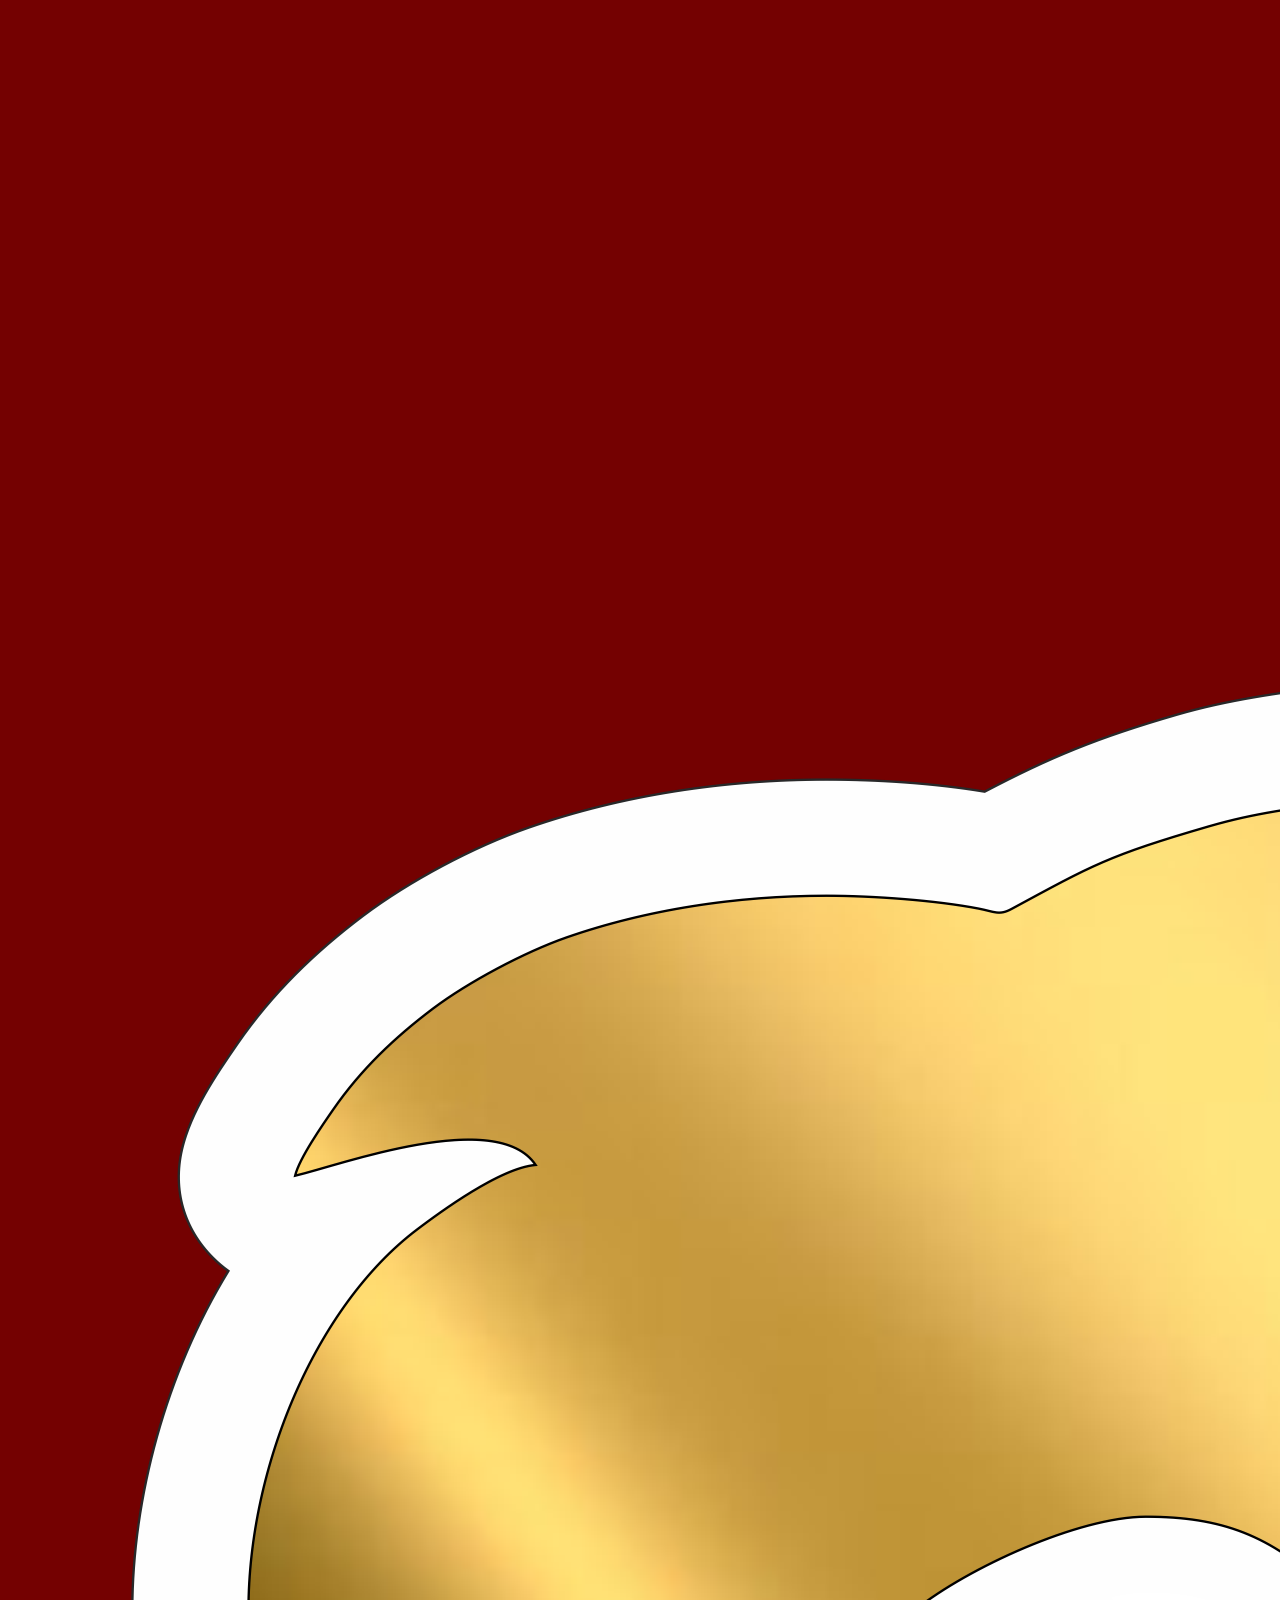
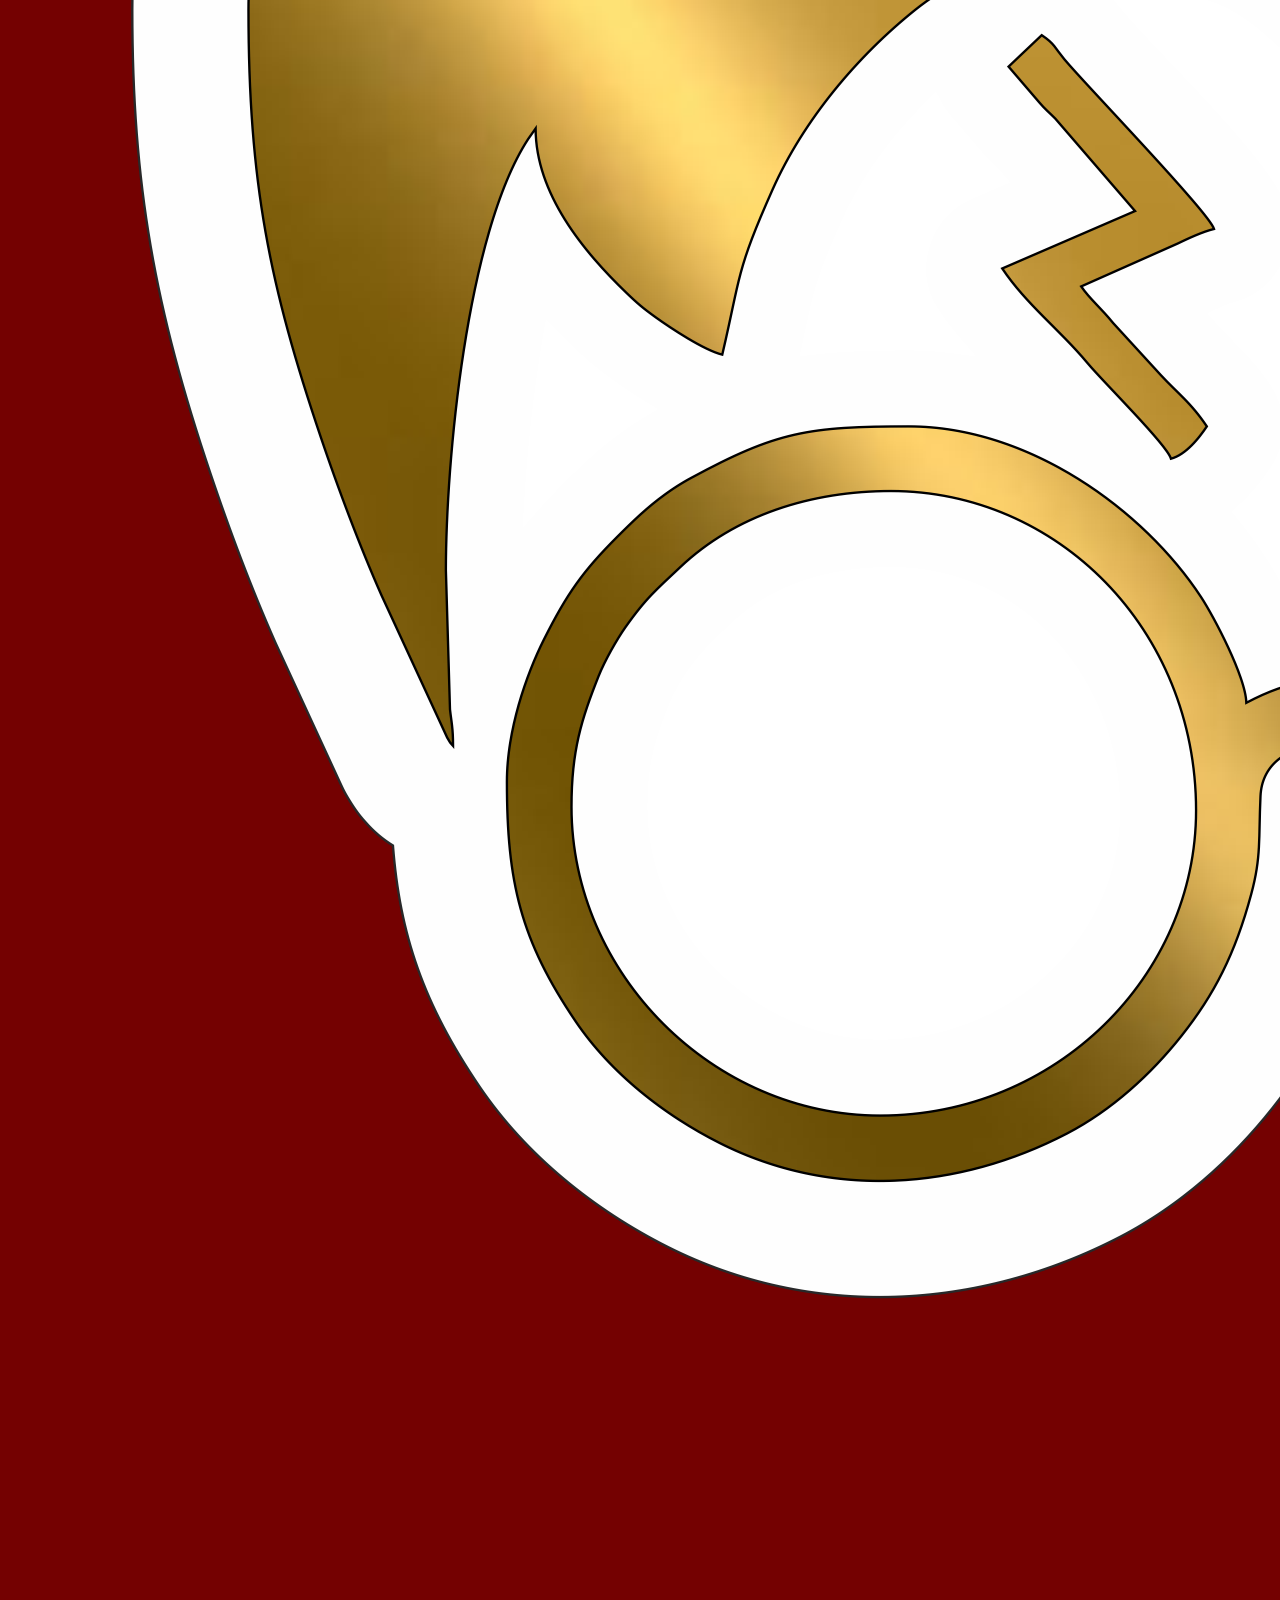
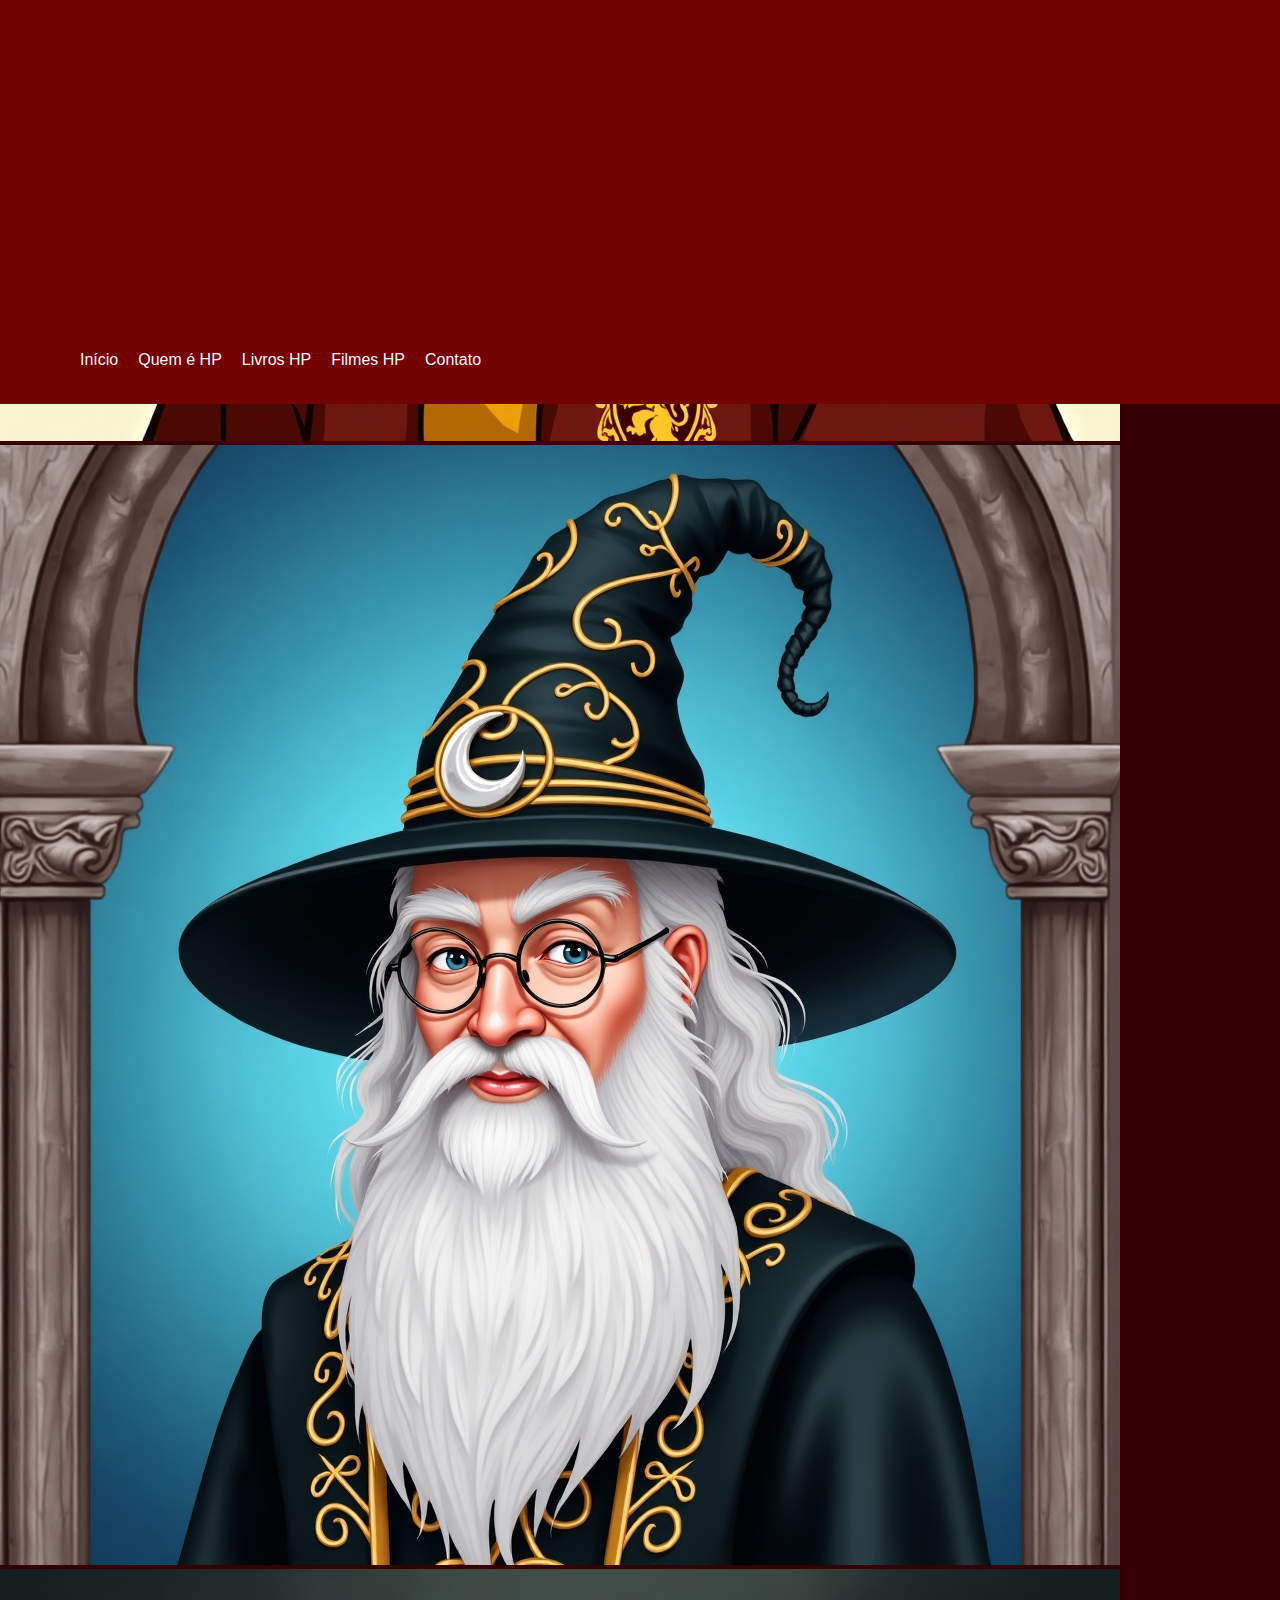
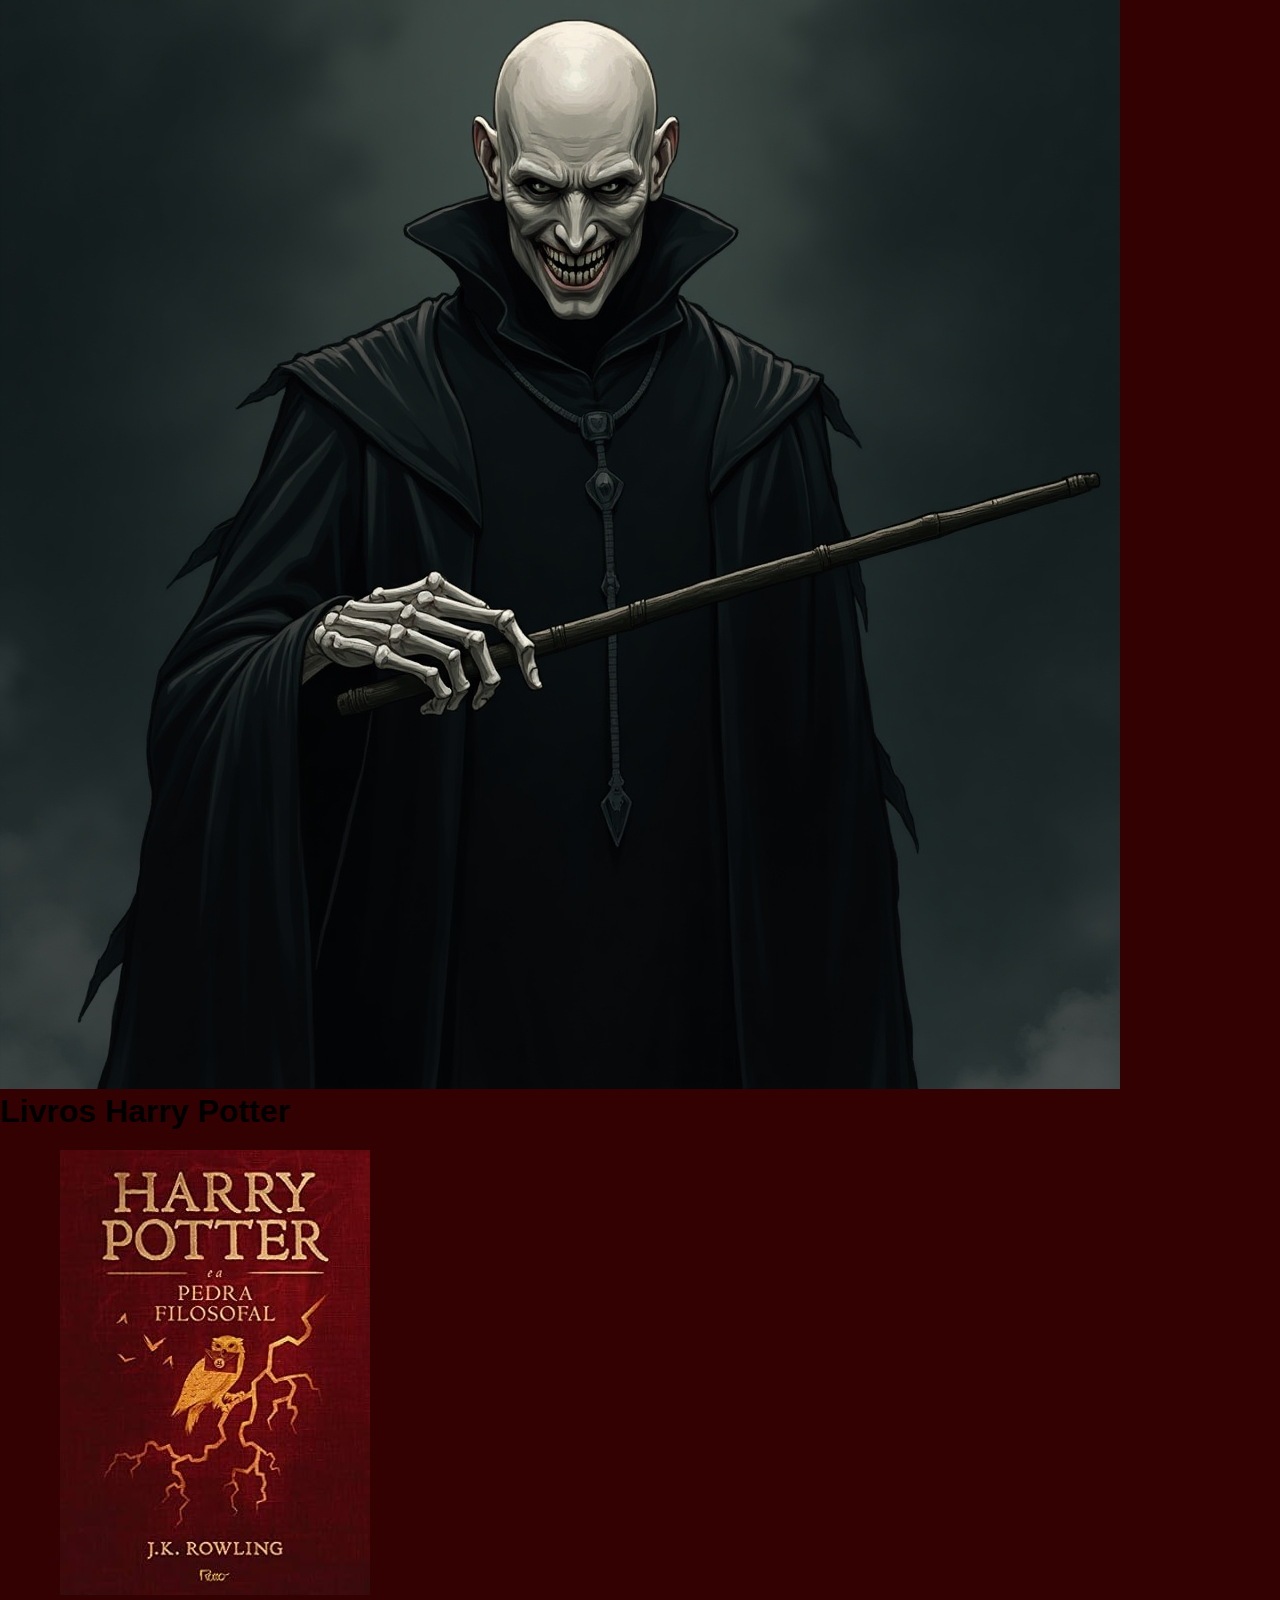
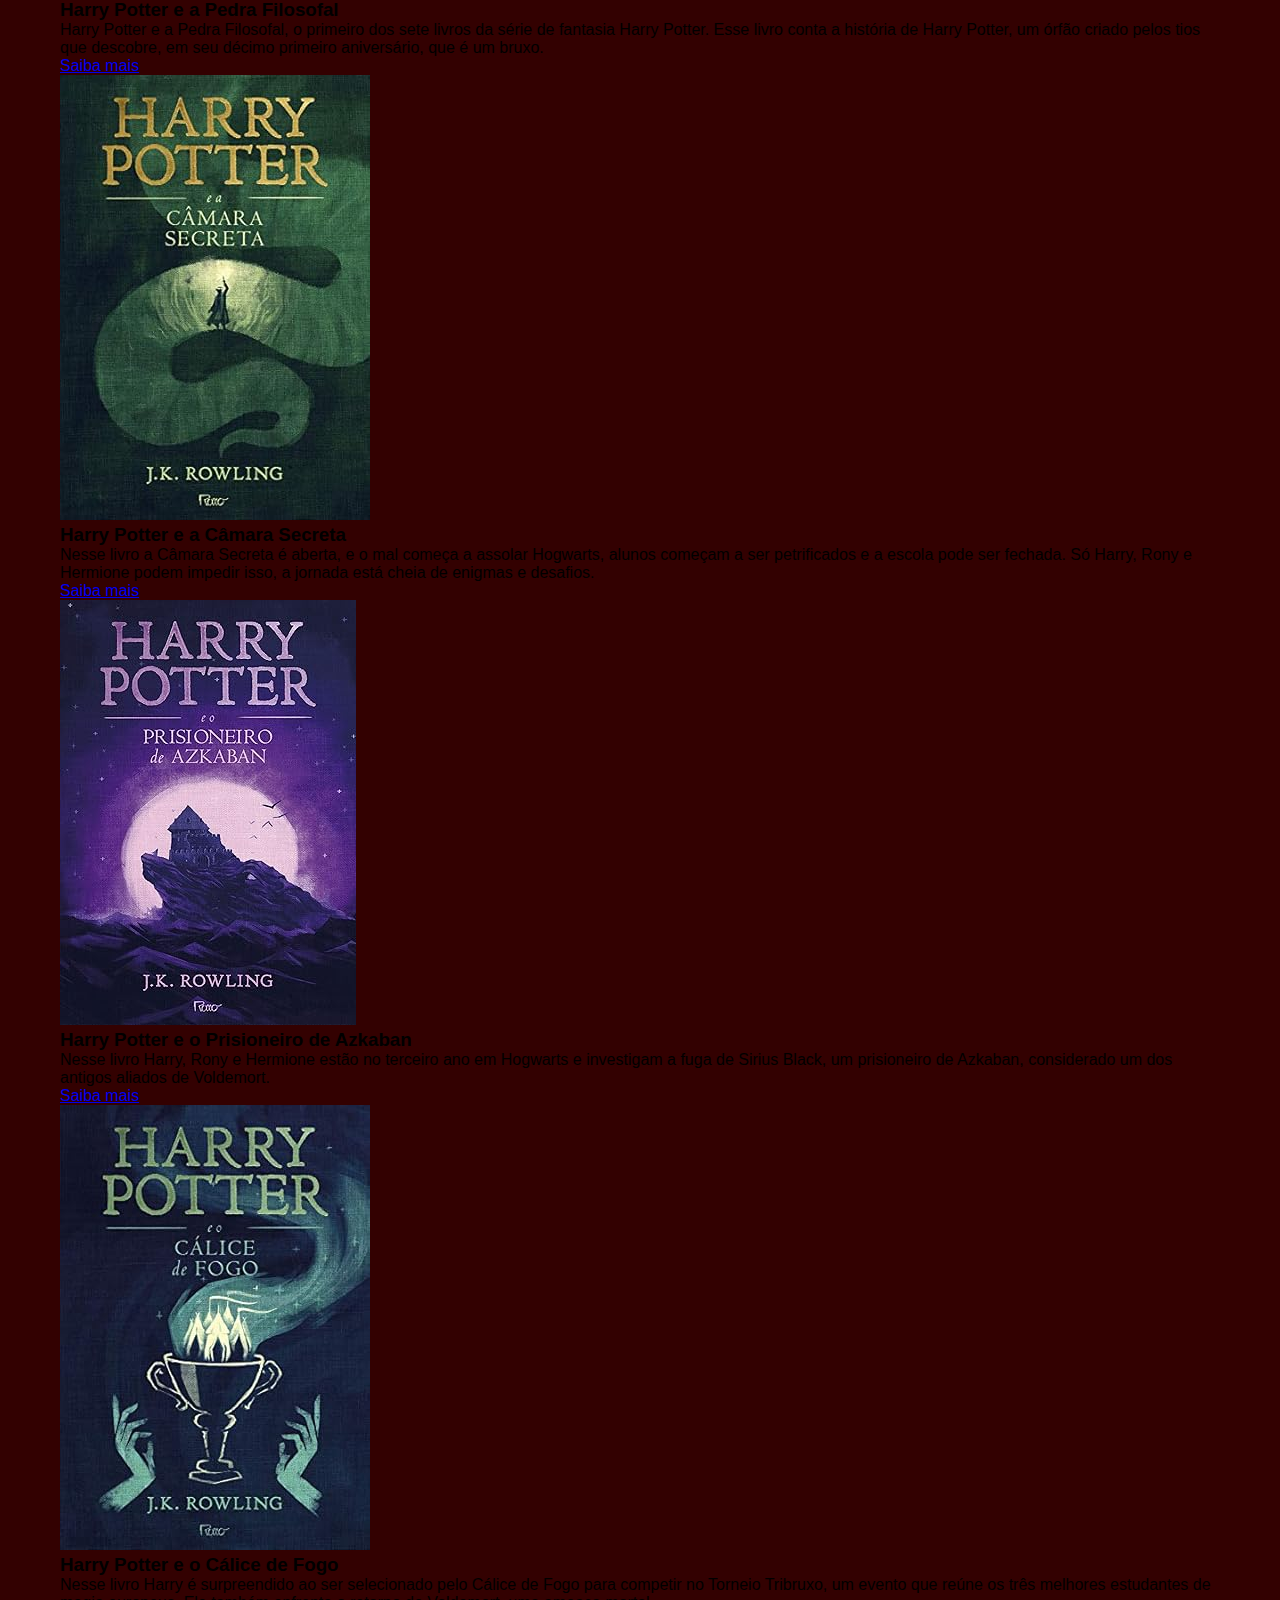
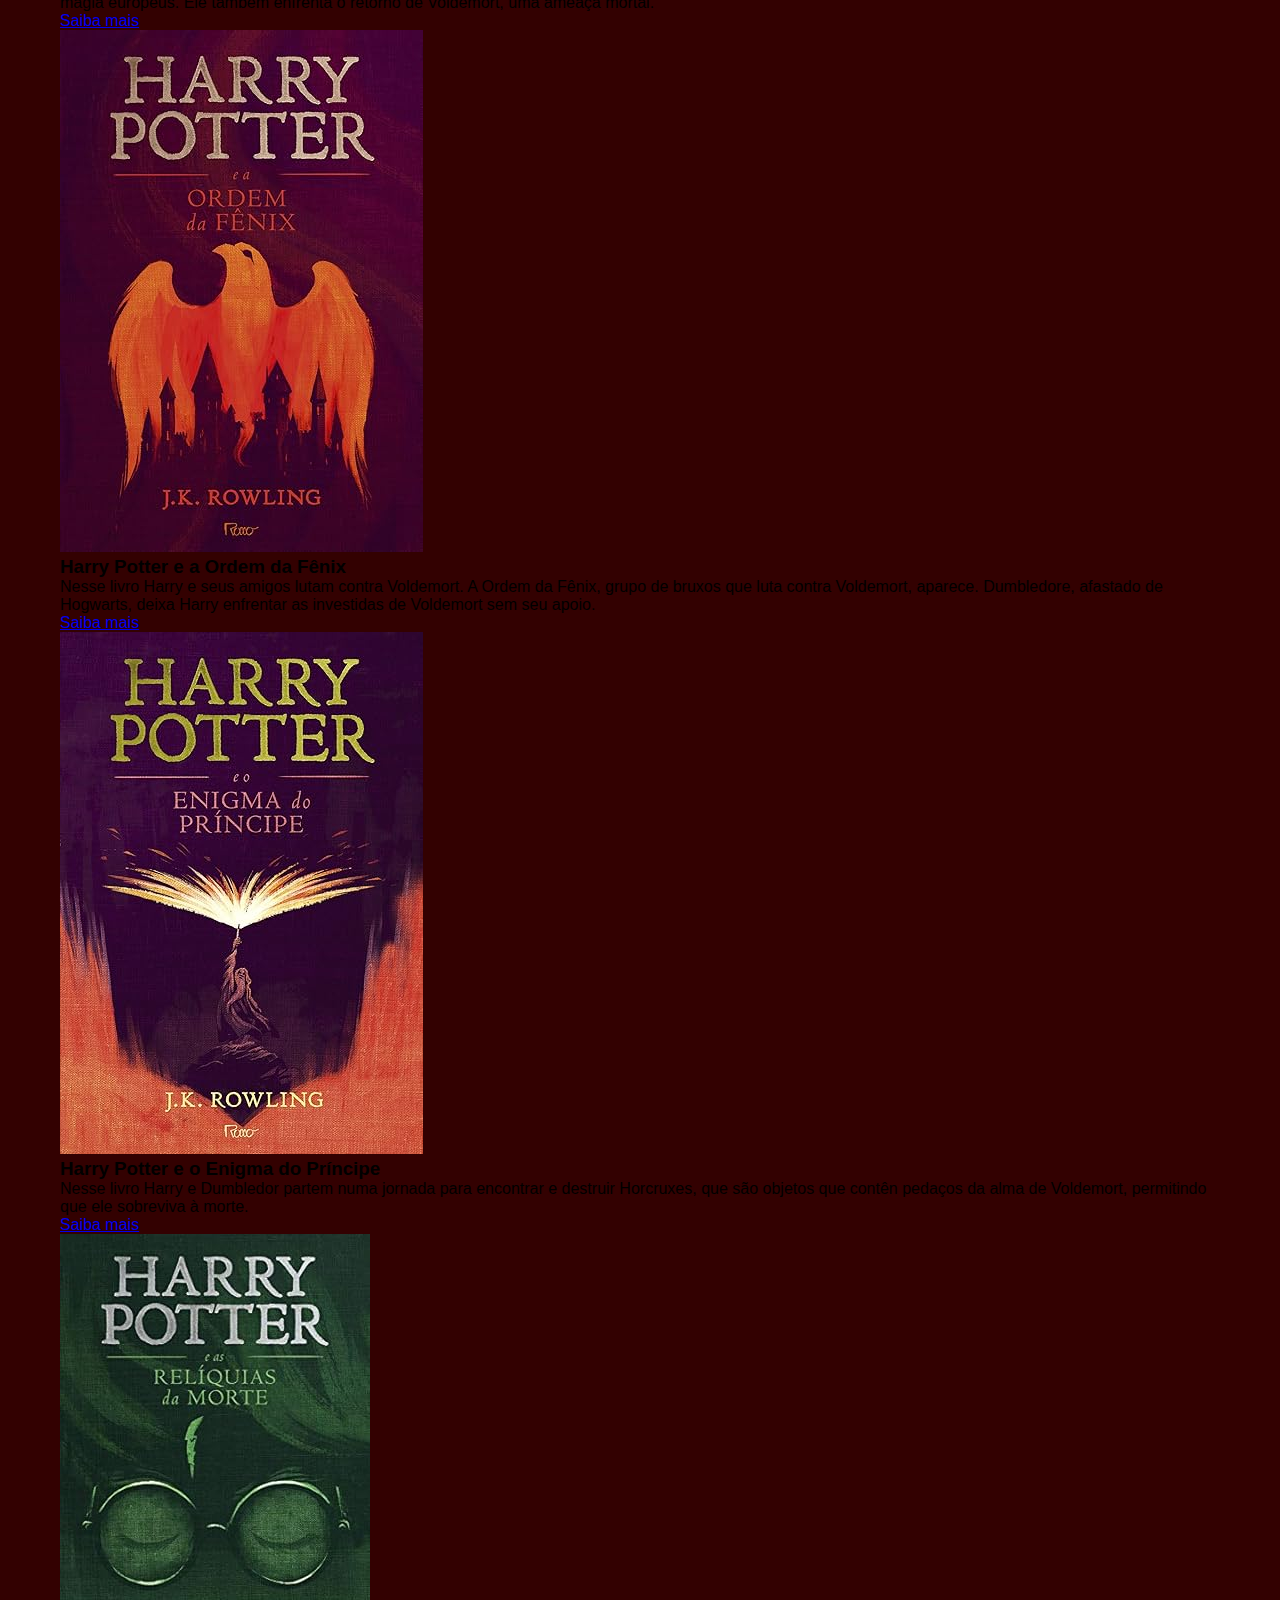
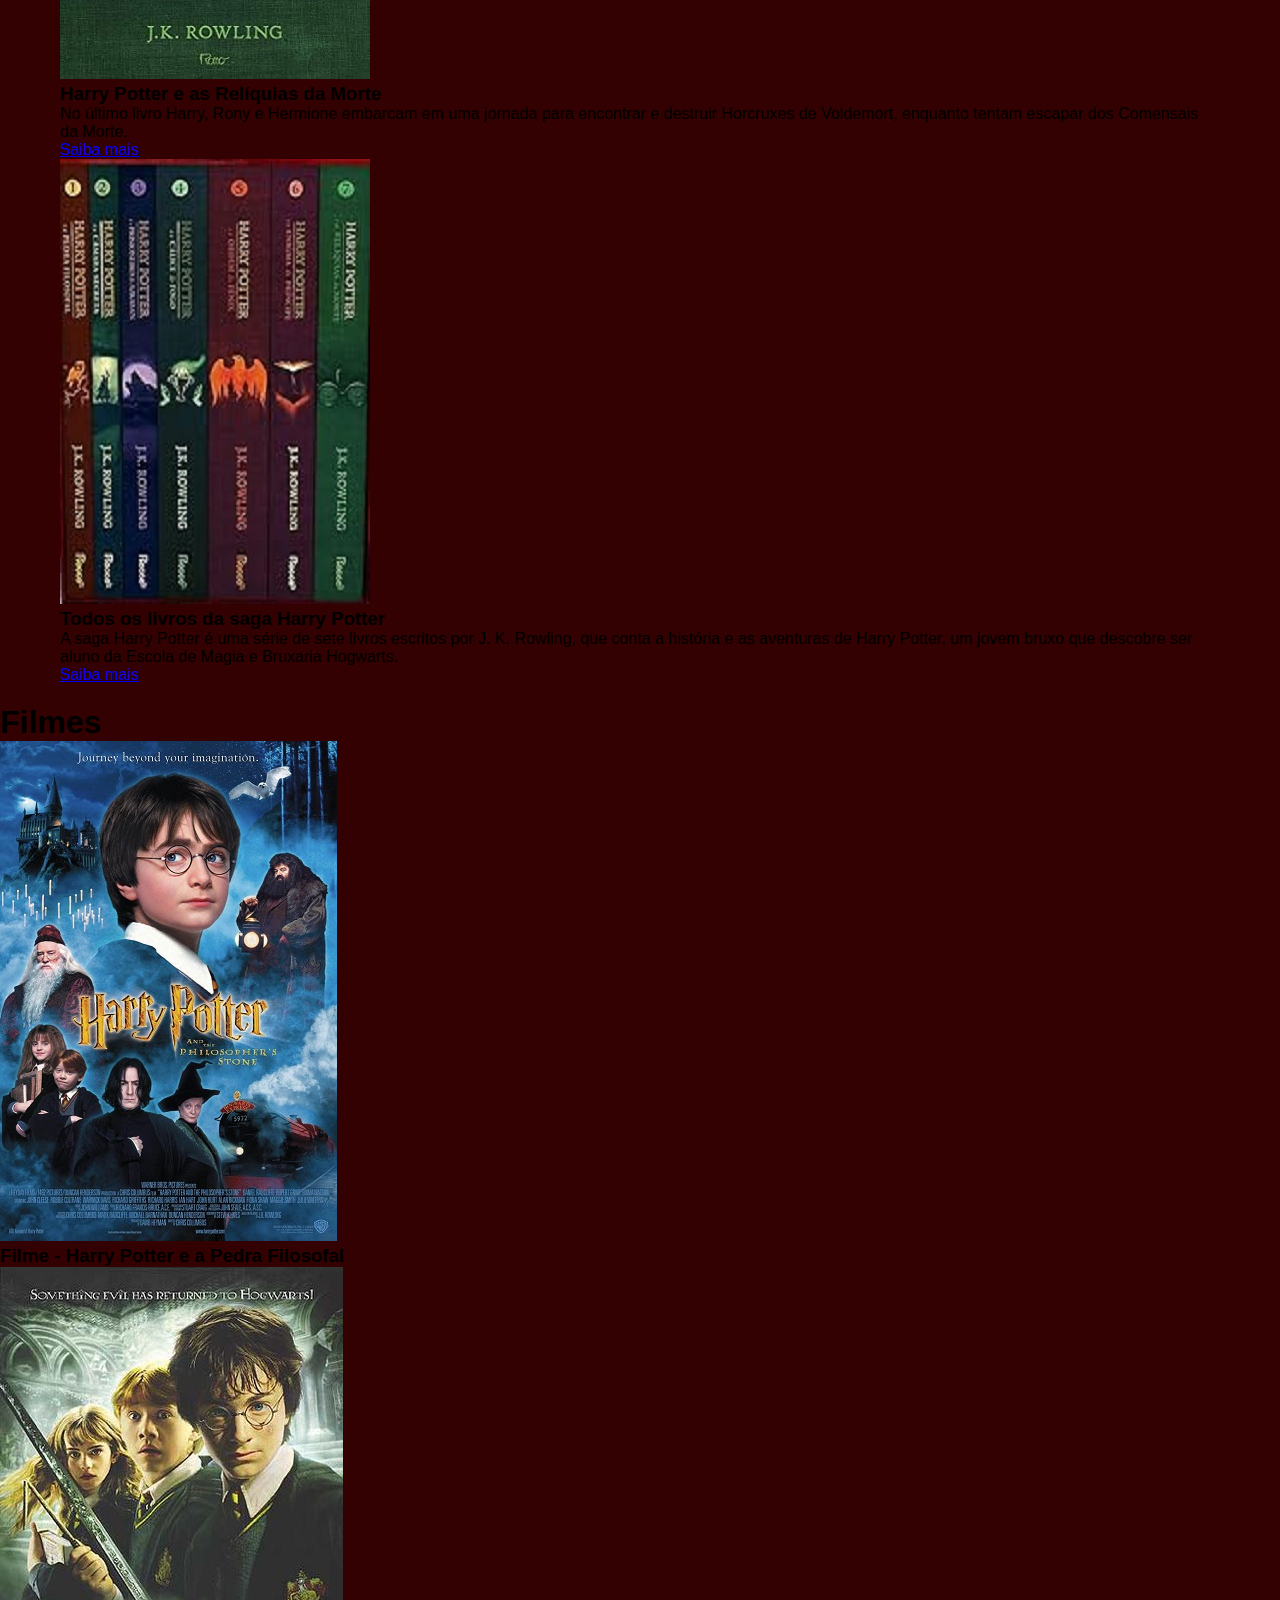
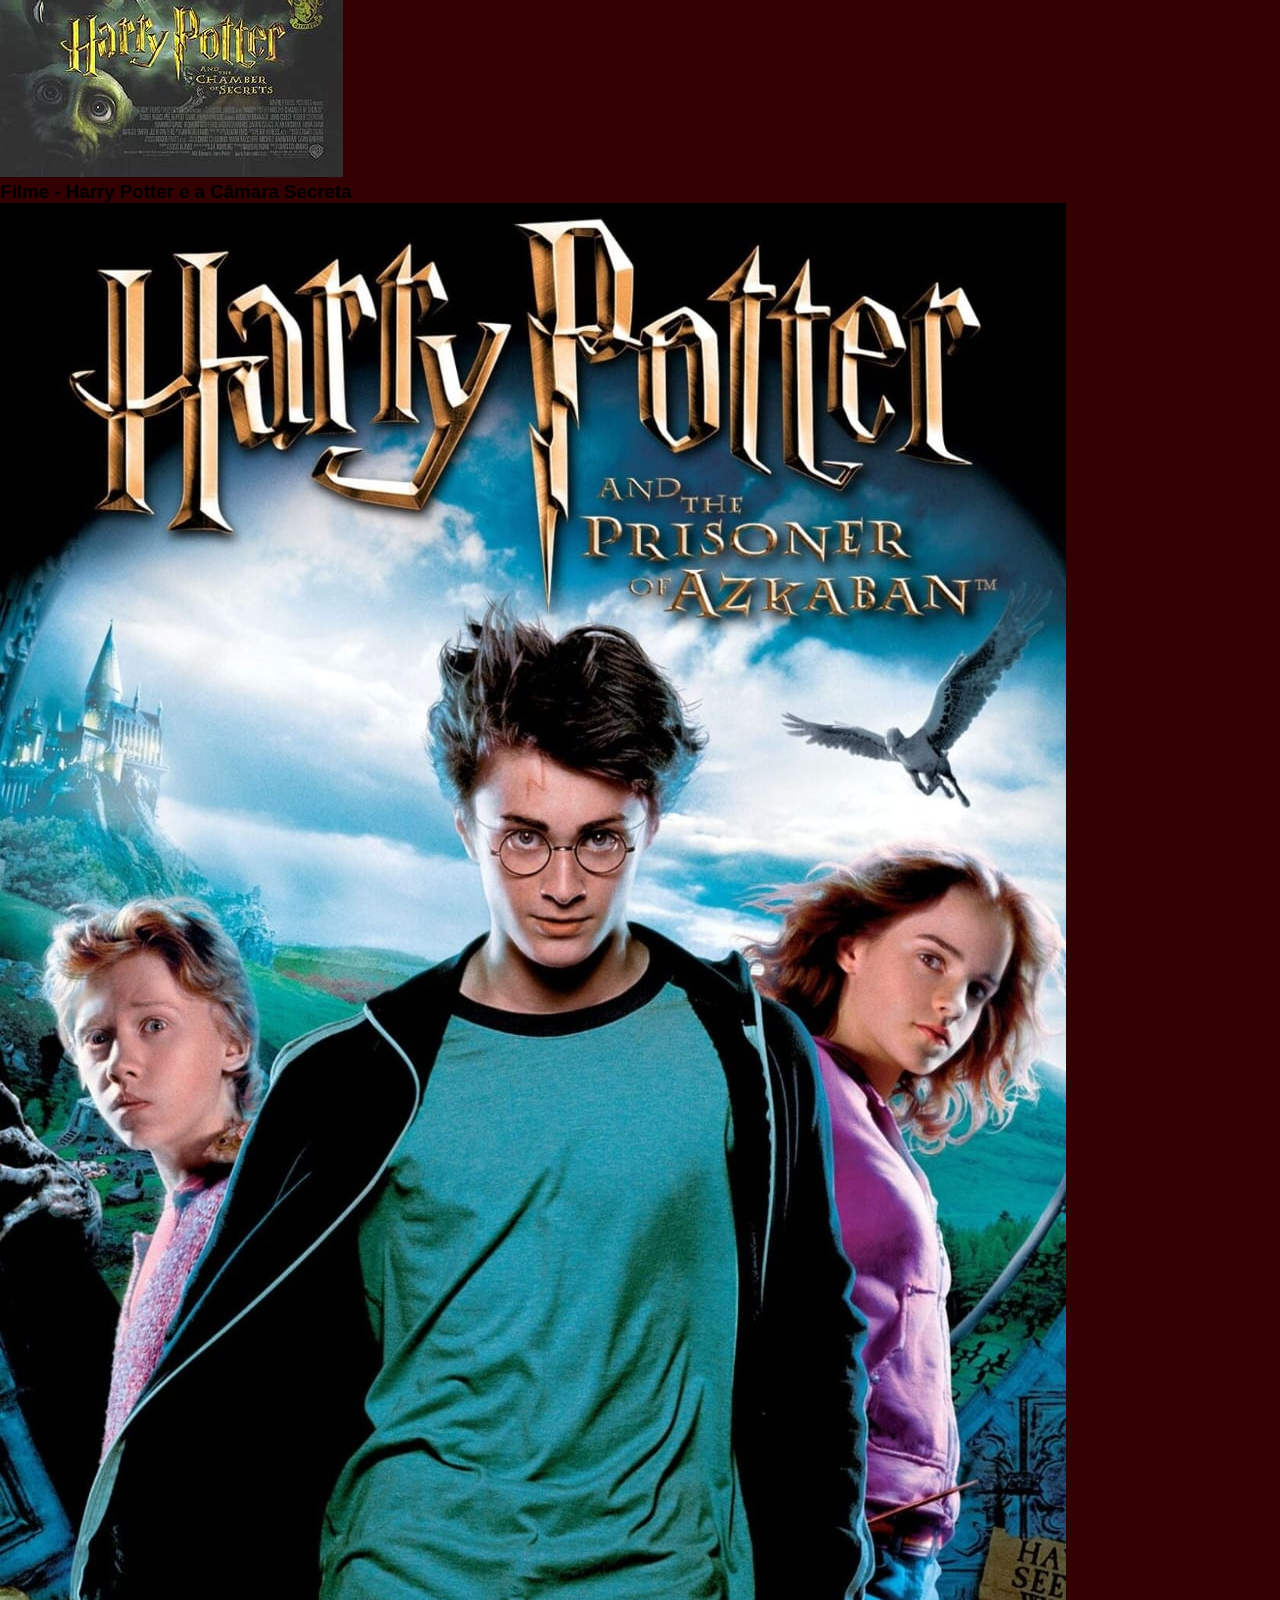
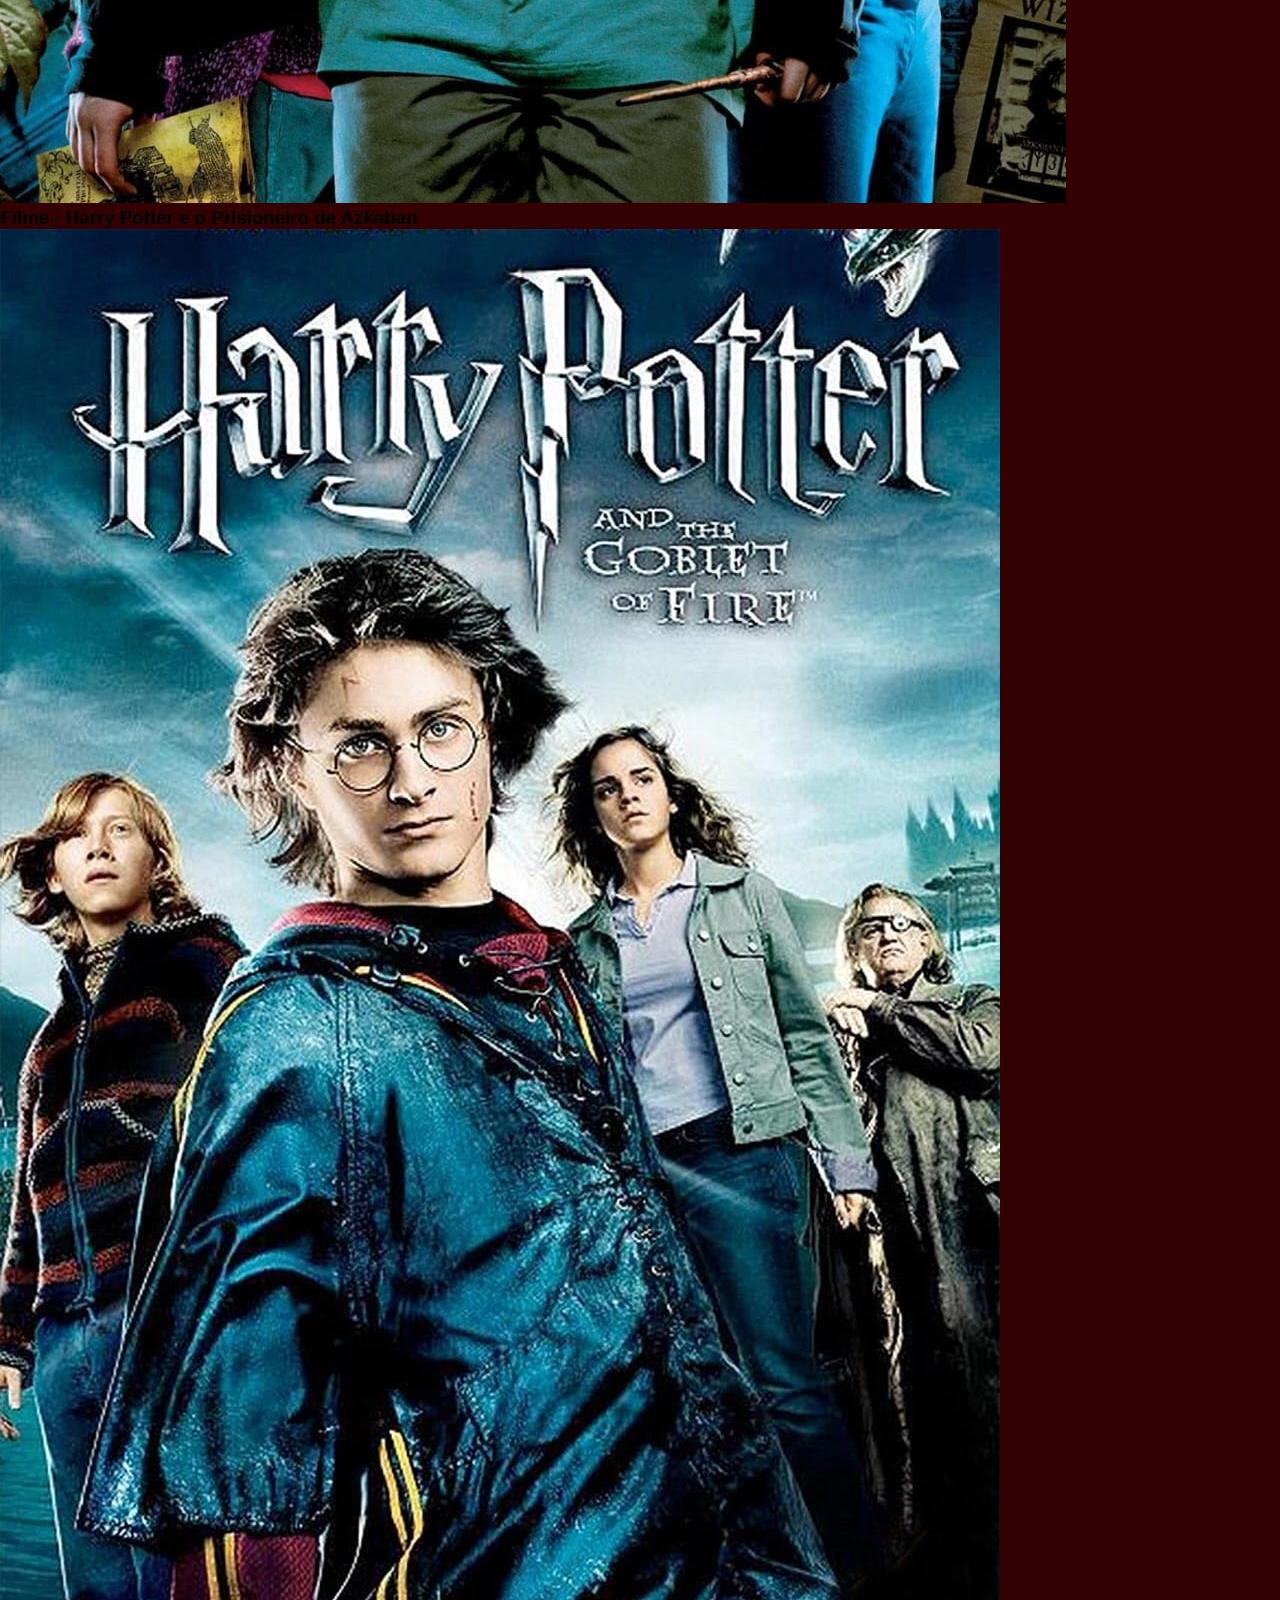
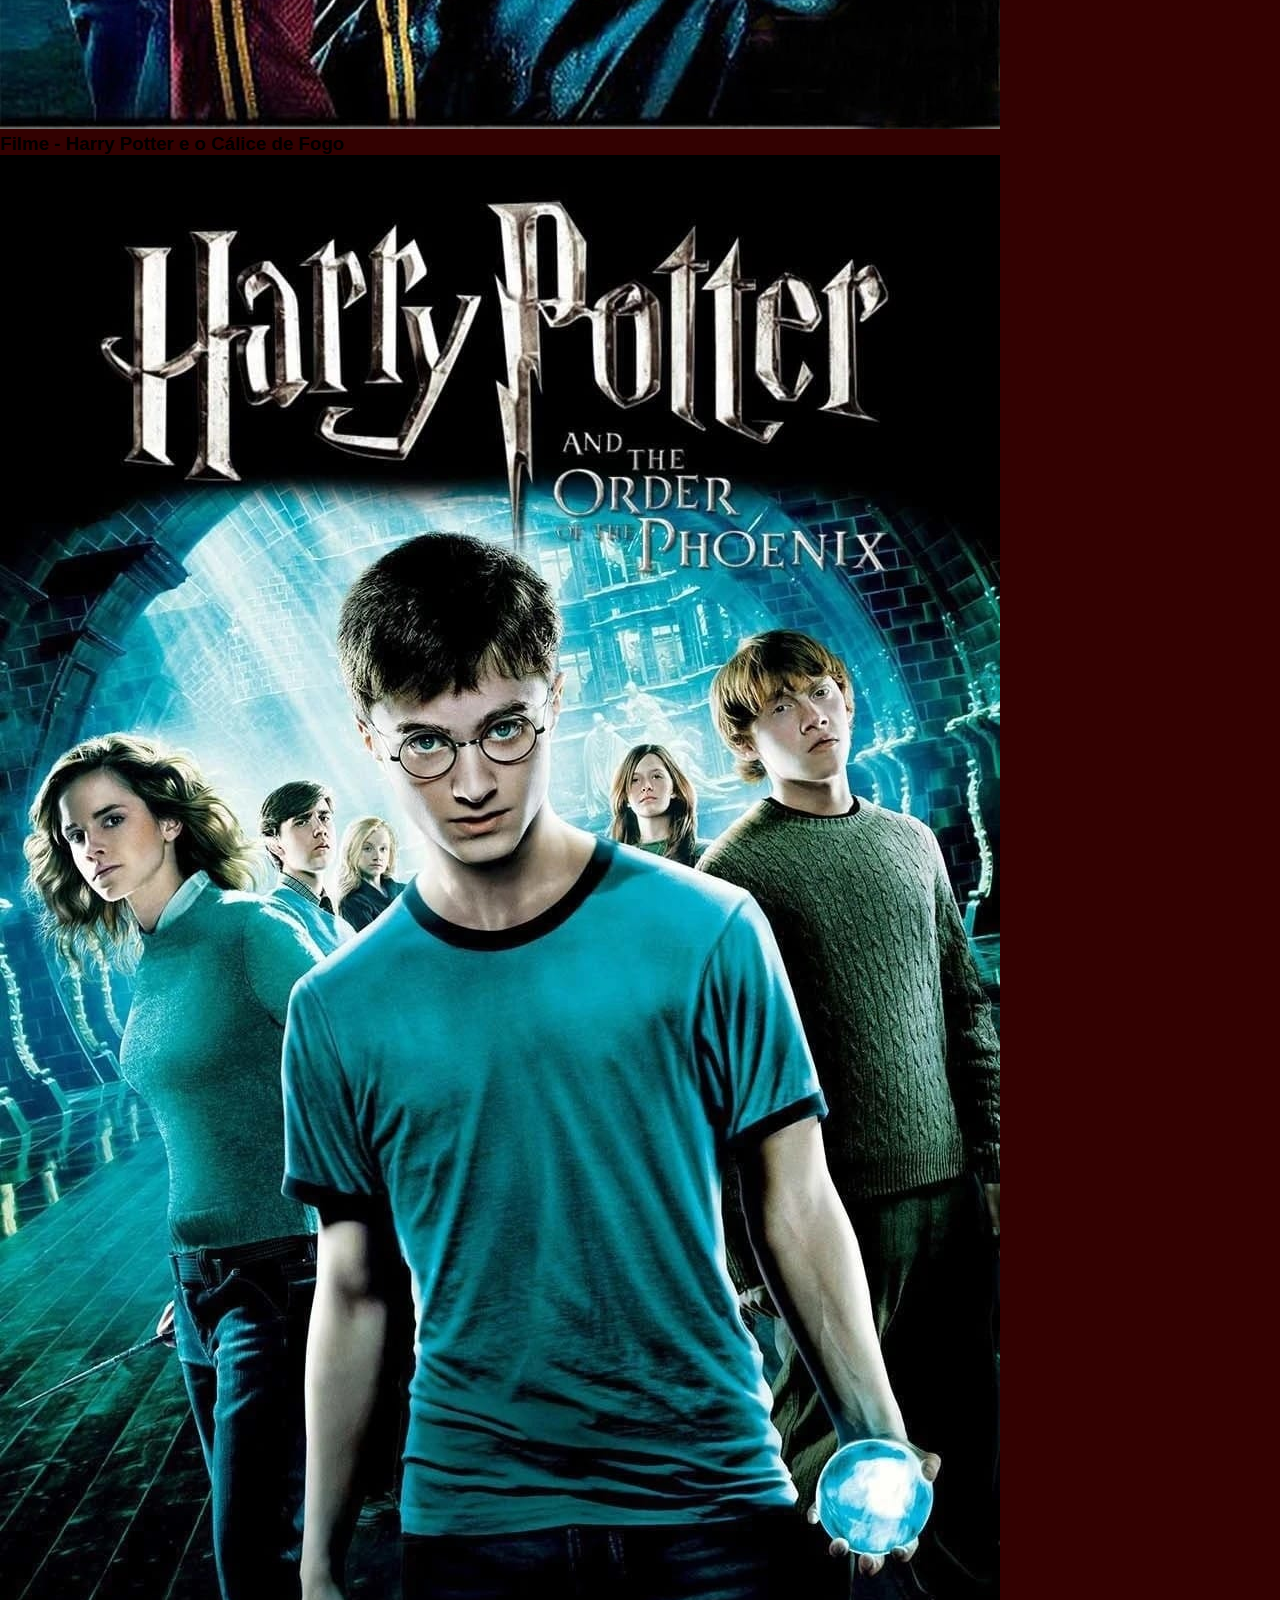
<file: Site_HarryPotter/index.html>
<!DOCTYPE html>
<html lang="pt-br">
<head>
    <meta charset="UTF-8">
    <meta name="viewport" content="width=device-width, initial-scale=1.0">
    <title>Harry Potter</title>
    <link rel="stylesheet" href="css/style.css">
    <link rel="shortcut icon" href="img/icone.jpg" type="image/x-icon">
    <link rel="preconnect" href="https://fonts.googleapis.com">
    <link rel="preconnect" href="https://fonts.gstatic.com" crossorigin>
    <link href="https://fonts.googleapis.com/css2?family=Berkshire+Swash&display=swap" rel="stylesheet">
</head>
<body>
   <header>
        <div class="container">
            <div class="logo">
                <a href="#inicio"><img class="logo" src="img/logo.png" alt="Rosto do Harry Potter dourado"></a>
            </div>
            <nav>
                <ul>
                    <li><a href="#inicio">Início</a></li>
                    <li><a href="#quem">Quem é HP</a></li>
                    <li><a href="#livros">Livros HP</a></li>
                    <li><a href="#filmes">Filmes HP</a></li>
                    <li><a href="contato.html">Contato</a></li>
                </ul>
            </nav>
        </div>    
   </header>
    <section id="inicio" class="banner">
        <h1>Harry Potter é uma série de oito filmes e sete livros escrita pela autora J. K. Rowling.</h1>
    </section>
    <main>
         <section id="quem">
            <div class="quem-container">
                <div class="quem-texto">
                    <h1 class="centro">Quem é Harry Potter</h1>
                    <p>Harry Potter é o protagonista da famosa série de livros escrita por J.K. Rowling. Ele é um jovem bruxo que descobre, aos 11 anos, que pertence ao mundo mágico e é convidado a estudar na Escola de Magia e Bruxaria de Hogwarts. Órfão desde bebê, Harry foi criado de forma negligente pelos tios trouxas (não-mágicos), sem saber nada sobre sua verdadeira origem. Aos poucos, ele descobre que é famoso no mundo bruxo por ter sobrevivido a um ataque do temido bruxo das trevas, Lord Voldemort, que matou seus pais. Esse evento não apenas deixou uma cicatriz em forma de raio em sua testa, mas também iniciou uma conexão profunda entre Harry e o vilão.</p>
                    <p>Ao longo da série, Harry demonstra coragem, lealdade e um forte senso de justiça, enfrentando diversos desafios ao lado de seus melhores amigos, Rony Weasley e Hermione Granger. Ele se envolve em mistérios, batalhas e perigos enquanto aprende sobre magia, amadurece e busca seu lugar no mundo. Mais do que um herói tradicional, Harry representa a luta contra o medo, o preconceito e o abuso de poder, sendo um símbolo de esperança e resistência. Sua jornada vai muito além de feitiços e aventuras: ela é também uma história sobre amizade, amor e a importância de fazer o que é certo, mesmo quando é difícil.</p>
                    <h4 class="font">Fonte:<a href="https://harrypotter.fandom.com/pt-br/wiki/Harry_Potter">  Fandom Wiki Harry Potter</a></h4>
                </div>
                <div class="hex-grid">
                    <div class="hex"><img src="img/Imagens Quem/Harry_Potter_1.jpg" alt="Harry Potter em forma de desenho"></div>
                    <div class="hex"><img src="img/Imagens Quem/Hermione_Granger_2.jpg" alt="Hermione Granger em Forma de desenho"></div>
                    <div class="hex"><img src="img/Imagens Quem/Rony_Weasley_3.jpg" alt="Rony Weasley em forma de desenho"></div>
                    <div class="hex"><img src="img/Imagens Quem/Alvo_Dumbledore_4.jpg" alt="Alvo Dumbledore em forma de desenho"></div>
                    <div class="hex"><img src="img/Imagens Quem/Lord_Voldemort_5.jpg" alt="Lord Voldemort em forma de desenho"></div>
                </div>
            </div>
           
        </section>
        <section id="livros">
            <h1 class="centro">Livros Harry Potter</h1>
            <div class="container">
                <div class="item">
                    <div  class="imagem"><img src="img/Imagens_Livro/livro-pedrafilosofal.png" alt="Primeiro livro da saga Harry Potter em vermelho"></div>
                    <h3>Harry Potter e a Pedra Filosofal</h3>
                    <p>Harry Potter e a Pedra Filosofal, o primeiro dos sete livros da série de fantasia Harry Potter. Esse livro conta a história de Harry Potter, um órfão criado pelos tios que descobre, em seu décimo primeiro aniversário, que é um bruxo. </p>
                    <a href="#modal1" class="btn">Saiba mais</a>
                </div>
                <div class="item">
                    <div class="imagem"><img src="img/Imagens_Livro/livro_camarasecreta.jpg" alt="Segundo livro da saga Harry Potter em verde escuro"></div>
                    <h3>Harry Potter e a Câmara Secreta</h3>
                    <p>Nesse livro a Câmara Secreta é aberta, e o mal começa a assolar Hogwarts, alunos começam a ser petrificados e a escola pode ser fechada. Só Harry, Rony e Hermione podem impedir isso, a jornada está cheia de enigmas e desafios.</p>
                    <a href="#modal2" class="btn">Saiba mais</a>
                </div>
                <div class="item">
                    <div class="imagem"><img src="img/Imagens_Livro/livro_prisioneirodeazkaban.jpg" alt="Terceito livro da saga Harry Potter em roxo"></div>
                    <h3>Harry Potter e o Prisioneiro de Azkaban</h3>
                    <p>Nesse livro Harry, Rony e Hermione estão no terceiro ano em Hogwarts e investigam a fuga de Sirius Black, um prisioneiro de Azkaban, considerado um dos antigos aliados de Voldemort.</p>
                    <a href="#modal3" class="btn">Saiba mais</a>
                </div>
                <div class="item">
                    <div class="imagem"><img src="img/Imagens_Livro/livro_calicedefogo.jpg" alt="Quarto livro da saga Harry Potter em azul escuro"></div>
                    <h3>Harry Potter e o Cálice de Fogo</h3>
                    <p>Nesse livro Harry é surpreendido ao ser selecionado pelo Cálice de Fogo para competir no Torneio Tribruxo, um evento que reúne os três melhores estudantes de magia europeus. Ele também enfrenta o retorno de Voldemort, uma ameaça mortal.</p>
                    <a href="#modal4" class="btn">Saiba mais</a>
                </div>
                <div class="item">
                    <div class="imagem"><img src="img/Imagens_Livro/livro_ordemdafenix.jpg" alt="Quinto livro da saga Harry Potter em violeta escuro"></div>
                    <h3>Harry Potter e a Ordem da Fênix</h3>
                    <p>Nesse livro Harry e seus amigos lutam contra Voldemort. A Ordem da Fênix, grupo de bruxos que luta contra Voldemort, aparece. Dumbledore, afastado de Hogwarts, deixa Harry enfrentar as investidas de Voldemort sem seu apoio.</p>
                    <a href="#modal5" class="btn">Saiba mais</a> 
                </div>
                <div class="item">
                    <div class="imagem"><img src="img/Imagens_Livro/livro_enigmadoprincipe.jpg" alt="Sexto livro da saga Harry Potter em Magenta "></div>
                    <h3>Harry Potter e o Enigma do Príncipe</h3>
                    <p>Nesse livro Harry e Dumbledor partem numa jornada para encontrar e destruir Horcruxes, que são objetos que contên pedaços da alma de Voldemort, permitindo que ele sobreviva à morte.</p>
                    <a href="#modal6" class="btn">Saiba mais</a> 
                </div>
                <div class="item">
                    <div class="imagem"><img src="img/Imagens_Livro/livro_reliquiasdamorte.jpg" alt="Sétimo livro da saga Harry Potter em verde"></div>
                    <h3>Harry Potter e as Relíquias da Morte</h3>
                    <p>No último livro Harry, Rony e Hermione embarcam em uma jornada para encontrar e destruir Horcruxes de Voldemort, enquanto tentam escapar dos Comensais da Morte.</p>
                    <a href="#modal7" class="btn">Saiba mais</a>
                </div>
                <div class="item">
                    <div class="imagem"><img src="img/Imagens_Livro/colecao_livros.jpg" alt="Todos os livros da saga Harry Potter"></div>
                    <h3>Todos os livros da saga Harry Potter</h3>
                    <p>A saga Harry Potter é uma série de sete livros escritos por J. K. Rowling, que conta a história e as aventuras de Harry Potter, um jovem bruxo que descobre ser aluno da Escola de Magia e Bruxaria Hogwarts.</p>
                    <a href="#modal8" class="btn">Saiba mais</a>
                </div>
            </div>
        </section>
        <section id="filmes">
            <h1 class="centro">Filmes</h1>
            <div class="containerl">
                <div class="iteml">
                    <div class="imgl">
                        <img src="img/Imagens_Filme/filme1.jpeg" alt="Primeiro filme da saga em azul escuro com alguns personagens espalhados">
                        <h3>Filme - Harry Potter e a Pedra Filosofal</h3>
                    </div>
                </div>
                <div class="iteml">
                    <div class="imgl">
                        <img src="img/Imagens_Filme/filme2.jpeg" alt="Segundo filme da saga com os personagens principais no centro e fundo sombrio">
                        <h3>Filme - Harry Potter e a Câmara Secreta</h3>
                    </div>
                </div>
                <div class="iteml">
                    <div class="imgl">
                        <img src="img/Imagens_Filme/filme3.jpeg" alt="Terceiro filme da saga com os personagens principais no centro e fundo mostrando uma vegetação e um castelo">
                        <h3>Filme - Harry Potter e o Prisioneiro de Azkaban</h3>
                    </div>
                </div>
                <div class="iteml">
                    <div class="imgl">
                        <img src="img/Imagens_Filme/filme4.jpeg" alt="Quarto filme da saga com os personagens principais no centro e o professor Alastor Moody">
                        <h3>Filme - Harry Potter e o Cálice de Fogo</h3>
                    </div>
                </div>
                <div class="iteml">
                    <div class="imgl">
                        <img src="img/Imagens_Filme/filme5.jpeg" alt="Quinto filme da saga com os personagens principais no centro e outros três ao fundo na Câmara Secreta">
                        <h3>Filme - Harry Potter a Ordem da Fênix</h3>
                    </div>
                </div>
                <div class="iteml">
                    <div class="imgl">
                        <img src="img/Imagens_Filme/filme6.jpeg" alt="Sexto filme da saga com os Harry Potter e Dumbledor no centro e um fundo azul claro">
                        <h3>Filme - Harry Potter e o Enigma do Príncipe</h3>
                    </div>
                </div>
                <div class="iteml">
                    <div class="imgl">
                        <img src="img/Imagens_Filme/filme7.jpeg" alt="Sétimo filme da saga com os personagens principais no centro e no fundo uma cidade">
                        <h3>Filme - Harry Potter e as Relíquias da Morte Parte 1</h3>
                    </div>
                </div>
                <div class="iteml">
                    <div class="imgl">
                        <img src="img/Imagens_Filme/filme8.jpeg" alt="Oitavo filme da saga com os personagens principais no centro e no fundo Hogwarts">
                        <h3>Filme - Harry Potter e as Relíquias da Morte Parte 2</h3>
                    </div>
                </div>
            </div>
              
        </section>
    </main>
    <footer>
        <p>2025 - Criado por Robson Cardoso - Todos os Direitos Reservados</p>
    </footer>
    <div class="card">
            <div id="modal1" class="modal">
                <div class="modalContent">
                    <h3>Mais Detalhes</h3>
                    <p>A vida do menino Harry Potter não tem um pingo de magia. Ele vive com os tios, Válter e Petúnia, que não gostam nem um pouco dele, e com o filho deles, Duda, que consegue ser ainda pior que os pais. O quato de Harry é, na verdade, um armário sob a escada e ele nunca comemorou um aniversário sequer em onze anos.</p>
                    <p>Até que um dia Harry recebe uma cartas misteriosa, entregue por uma coruja: uma carta com um convite para estudar em um lugar incrível chamado Escola de Magia e Bruxaria Hogwarts. Lá ele vai encontrar não só amigos, esportes praticados em vassouras voadoras e magia para todo lado, como também seu destino, que espera por ele desde que nasceu...<br>Se sobreviver a tudo que está descobrindo, é claro.</br></p>
                    <a href="#" onclick="history.back()"; class="closeBtn">Fechar</a>
                </div>
            </div>
            <div id="modal2" class="modal">
                <div class="modalContent">
                    <h3>Mais Detalhes</h3>
                    <p>O segundo ano de Harry em Hogwarts está cheio de novos perigos e horrores, inclundo um professor totalmente metido chamado Gilderoy Lockhart, o espírito de uma garota chamada Murta que Geme, que assombra o banheiro das meninas e a embaraçosa admiraçã da irmãzinha de Rony, Gina.</p>
                    <p>Mas tudo isso parece pequeno quando um problema de verdade aparece e alguém, ou alguma coisa começa a petrificar os alunos de Hogwarts. Será que foi Draco Malfoy, que anda mais venenoso que o normal? Será que foi Hagrid, cujo passado misterioso começa a vir á tona? Talvez tenha sido o suspeito número um de toda a escola... o próprio Harry Potter!</p>
                    <a href="#" onclick="history.back();" class="closeBtn">Fechar</a>
                </div>
            </div>
            <div id="modal3" class="modal">
                <div class="modalContent">
                    <h3>Mais Detalhes</h3>
                    <p>Durante 12 longos anos, a assustadora fortaleza de Azkaban manteve prisioneiro o bruxo Sirius Black. Condenado pelo assassinato de 13 pessoas com um só feitiço, muitos acreditam que Black seja o mais fiél dos seguidores Daquele-Que-Não-Deve-Ser-Nomeado. Agora ele fugiu da prisão. E os guardas de Azkaban disseram que Black andara repetindo a seguinte frase durante o sono: "Ele está em Hogwarts..." Será que o perigoso bruxo está vindo atrás de Harry?</p>
                    <p>Seja como for Harry Potter não está seguro, nem mesmo dentro da sua escola de magia, cercado por seus amigos. Principalmente porque, para piorar as coisas, pode haver um traidor entre as pessoas que o cercam.</p>
                    <a href="#" onclick="history.back()"; class="closeBtn">Fechar</a>
                </div>
            </div>
            <div id="modal4" class="modal">
                <div class="modalContent">
                    <h3>Mais Detalhes</h3>
                    <p>Harry Potter quer distância da família tenebrosa com quem é obrigado a viver para poder assistir à Copa do Mundo de Quadribol com Hermione, Rony e a família Weasley. Ele também quer continuar sonhando acordado com Cho Chang, de quem ele gosta (talvez queira mais do que sonhar com ela). Ele quer saber quem está envolvido por trás de um mistério envolvendo as escolas de magia rivais e uma competição que não acontece a mais de cem anos. Ele quer ser um bruxo noormal de 14 anos. Infelizmente para Harry Potter, ele não é normal, ele é diferente - até mesmo para os padrões dos bruxos.</p>
                    <p>E neste caso, ser diferente pode ser fatal.</p>
                    <a href="#" onclick="history.back()"; class="closeBtn">Fechar</a>
                </div>
            </div>
            <div id="modal5" class="modal">
                <div class="modalContent">
                    <h3>Mais Detalhes</h3>
                    <p>Há uma porta misteriosa no final do corredor. E ela anda assombrando os sonhos de Harry Potter. Que outro motivo ele teria para acordar no meio da noite, gritando de pavor?</p>
                    <p>Como se não bastasse ter de lidar com os Níveis Ordinários em Magia que se aproximam; a nova professora que mais parece uma Megera, o elfo doméstico que só sabe reclamar; e a grande ameaça Daquele-Que-Não-Deeve-Ser-Nomeado. Agora Harry Potter se vê refem dos líderes do mundo bruxo, nos quais ele não pode confiar, e da fragilidade das autoridades de Hogwarts.</p>
                    <p>Apesar de tudo isso (ou talvez por causa disso), ele encontra ajuda e força em seus amigos, muito além do que ele poderia imaginar. Uma lealdade sem limites e a corajem para enfrentar o que for preciso; até mesmo o mais brutal dos sacrifícios.</p>
                    <a href="#" onclick="history.back()"; class="closeBtn">Fechar</a>
                </div>
            </div>
            <div id="modal6" class="modal">
                <div class="modalContent">
                    <h3>Mais Detalhes</h3>
                    <p>A luta contra Voldemort não vai nada bem. Hermione folheia as páginas do Profeta Diário e as notícias são uma mais aterorizante do que a outra. Dumbledore tem se auzentado de Hohwarts por longos períodos, ainda assim...</p>
                    <p>Como em toda guerra a vida continua. Estudantes do sexto ano estão aprendendo a aparatar - "perdendo" alguns membros do corpo no processo - adolescentes namoram, brigam entre si e se apaixonam. As aulas estão cada vez mais difíceis, mesmo com Harry recebendo uma ajudinha do Príncipe Mestiço.</p>
                    <p>Entre mentes, Harry investiga a complexa história do jovem bruxo que se tornou Lorde Voldemort nos mínimos detalhes, na esperaça de encontrar aquele que pode ser o único ponto fraco de seu arqui-inimigo.</p>
                    <a href="#" onclick="history.back()"; class="closeBtn">Fechar</a>
                </div>
            </div>
            <div id="modal7" class="modal">
                <div class="modalContent">
                    <h3>Mais Detalhes</h3>
                    <p>No último livro da saga, Harry Potter parte em uma missão perigosa: destruir as Horcruxes, fragmentos da alma de Lord Voldemort que o mantêm imortal. Ao lado de seus fiéis amigos Rony e Hermione, ele abandona Hogwarts e enfrenta uma jornada cheia de mistérios, sacrifícios e batalhas.</p>
                    <p>Enquanto o mundo bruxo mergulha no caos sob o domínio das forças das trevas, Harry descobre segredos sobre seu passado, sobre Dumbledore e sobre as lendárias Relíquias da Morte — três objetos mágicos que podem tornar um bruxo senhor da morte. No clímax da história, ocorre a épica Batalha de Hogwarts, onde o destino do mundo mágico será decidido.</p>
                    <a href="#" onclick="history.back()"; class="closeBtn">Fechar</a>
                </div>
            </div>
            <div id="modal8" class="modal">
                <div class="modalContent">
                    <h3>Mais Detalhes</h3>
                    <p>A saga Harry Potter, escrita por J.K. Rowling, é composta por sete livros e narra a jornada de um jovem bruxo que descobre, aos 11 anos, que possui habilidades mágicas e foi aceito na Escola de Magia e Bruxaria de Hogwarts. Ao longo dos anos, Harry enfrenta inúmeros desafios, faz grandes amizades e luta contra o bruxo das trevas Lord Voldemort, que matou seus pais e ameaça dominar o mundo mágico.</p>
                    <p>A série mistura aventura, mistério, magia e amadurecimento, acompanhando o crescimento de Harry e seus amigos Rony e Hermione enquanto descobrem segredos sobre o passado, enfrentam o preconceito, e aprendem o valor da coragem, da amizade e do amor. A saga conquistou milhões de leitores no mundo todo e se tornou um dos maiores fenômenos da literatura infantojuvenil.</p>
                    <a href="#" onclick="history.back()"; class="closeBtn">Fechar</a>
                </div>
            </div>
    </div>
</body>
</html>
</file>
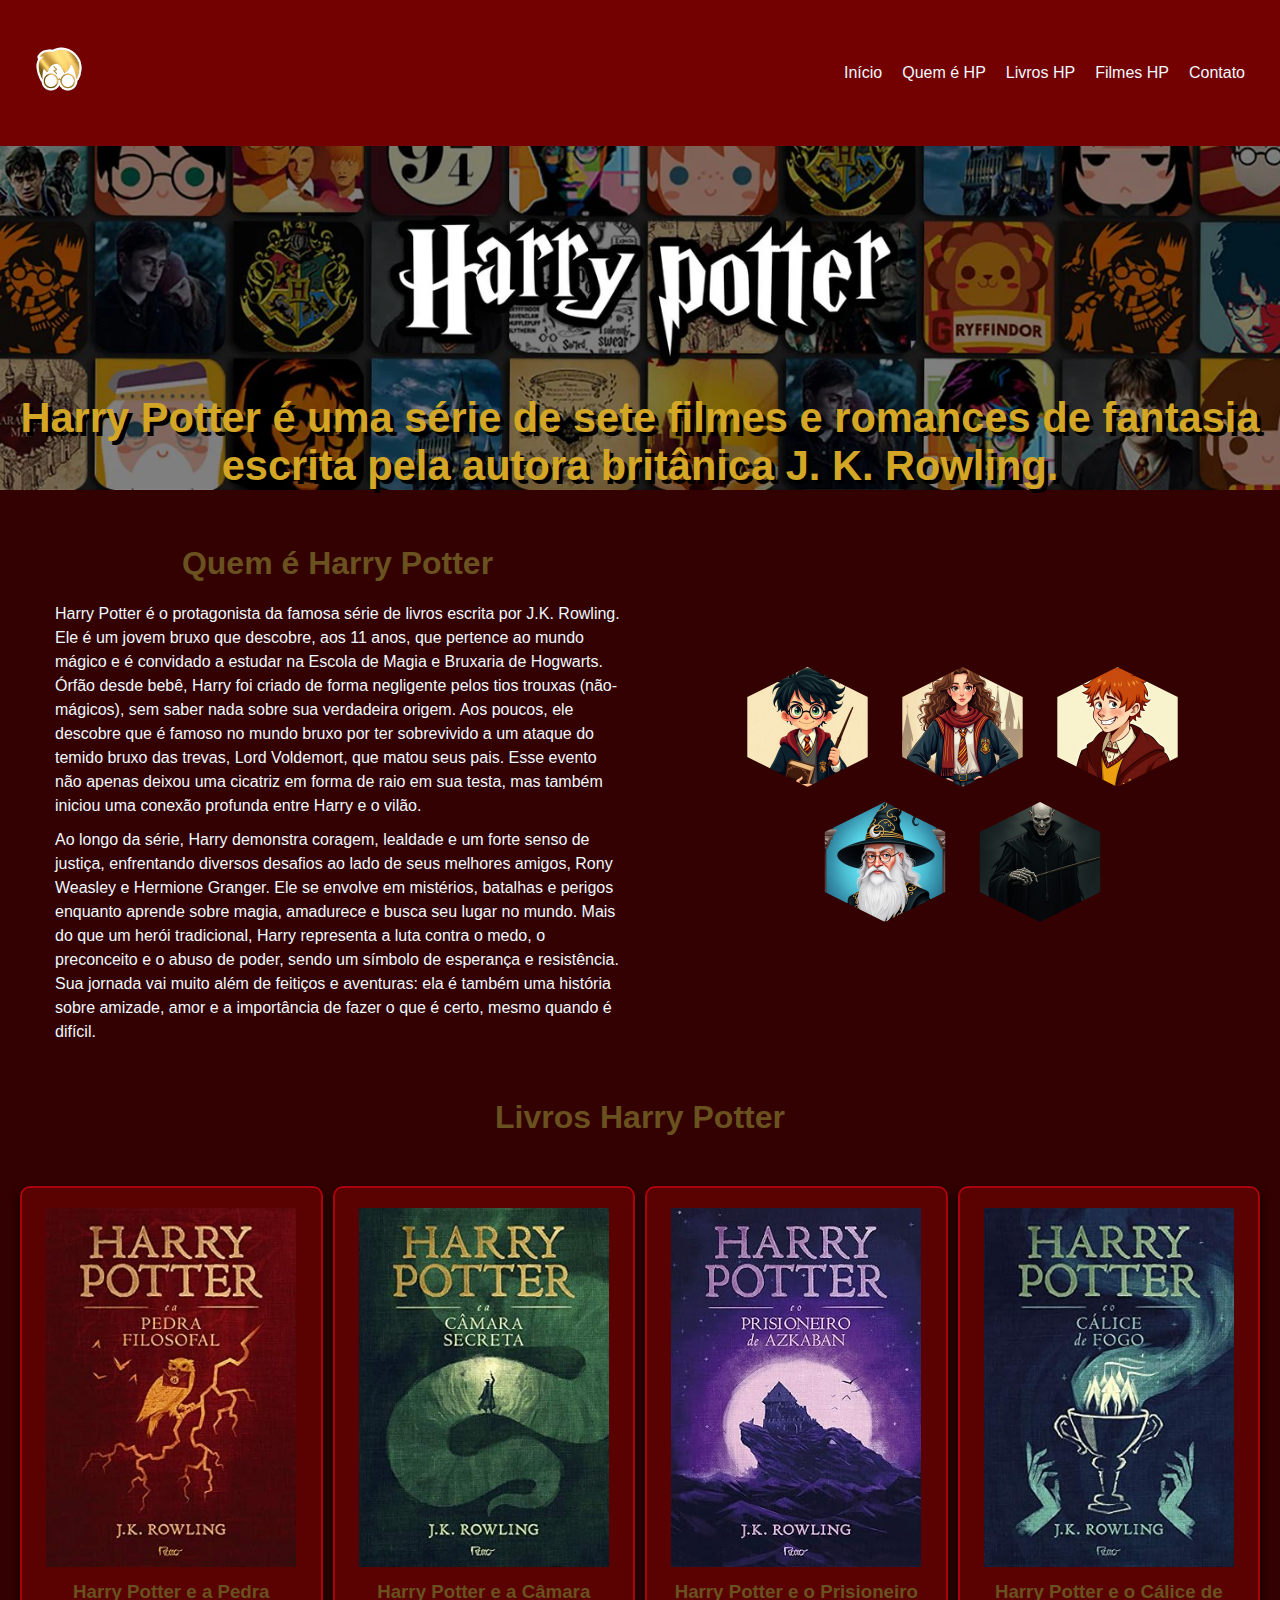
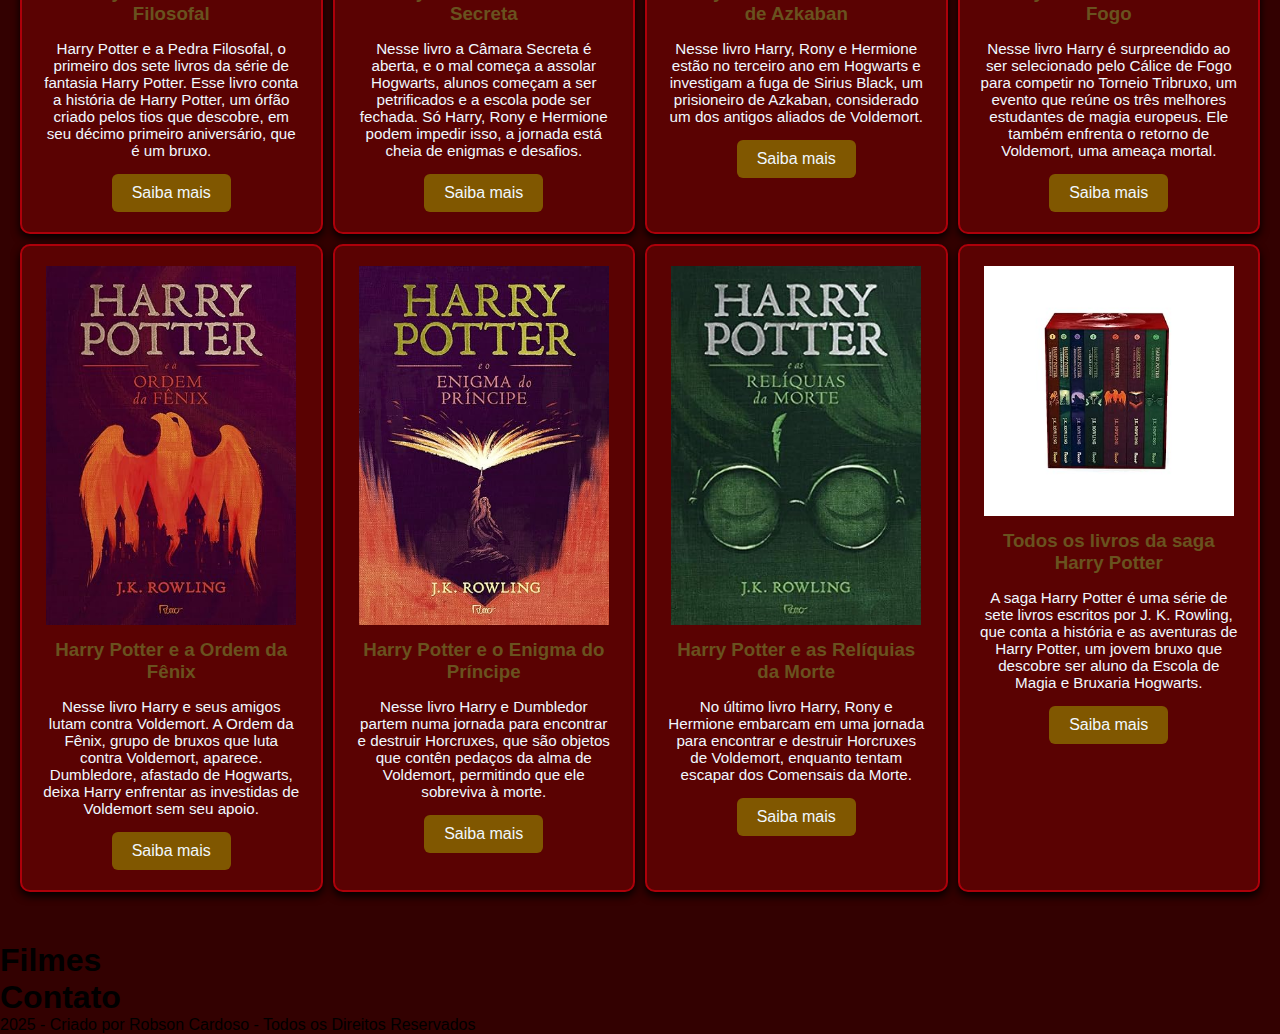
<file: Site_Harry_Potter-main/Site_HarryPotter/index.html>
<!DOCTYPE html>
<html lang="pt-br">
<head>
    <meta charset="UTF-8">
    <meta name="viewport" content="width=device-width, initial-scale=1.0">
    <title>Harry Potter</title>
    <link rel="stylesheet" href="css/style.css">
    <link rel="shortcut icon" href="img/icone.jpg" type="image/x-icon">
</head>
<body>
   <header>
        <div class="container">
            <div class="logo">
                <img class="logo" src="img/logo.png" alt="Rosto do Harry Potter dourado">
            </div>
            <nav>
                <ul>
                    <li><a href="#inicio">Início</a></li>
                    <li><a href="#quem">Quem é HP</a></li>
                    <li><a href="#livros">Livros HP</a></li>
                    <li><a href="#filmes">Filmes HP</a></li>
                    <li><a href="#contato">Contato</a></li>
                </ul>
            </nav>
        </div>    
   </header>
    <section id="inicio" class="banner">
        <h1>Harry Potter é uma série de sete filmes e romances de fantasia escrita pela autora britânica J. K. Rowling.</h1>
    </section>
    <main>
         <section id="quem">
            <div class="quem-container">
                <div class="quem-texto">
                    <h1 class="centro">Quem é Harry Potter</h1>
                    <p>Harry Potter é o protagonista da famosa série de livros escrita por J.K. Rowling. Ele é um jovem bruxo que descobre, aos 11 anos, que pertence ao mundo mágico e é convidado a estudar na Escola de Magia e Bruxaria de Hogwarts. Órfão desde bebê, Harry foi criado de forma negligente pelos tios trouxas (não-mágicos), sem saber nada sobre sua verdadeira origem. Aos poucos, ele descobre que é famoso no mundo bruxo por ter sobrevivido a um ataque do temido bruxo das trevas, Lord Voldemort, que matou seus pais. Esse evento não apenas deixou uma cicatriz em forma de raio em sua testa, mas também iniciou uma conexão profunda entre Harry e o vilão.</p>
                    <p>Ao longo da série, Harry demonstra coragem, lealdade e um forte senso de justiça, enfrentando diversos desafios ao lado de seus melhores amigos, Rony Weasley e Hermione Granger. Ele se envolve em mistérios, batalhas e perigos enquanto aprende sobre magia, amadurece e busca seu lugar no mundo. Mais do que um herói tradicional, Harry representa a luta contra o medo, o preconceito e o abuso de poder, sendo um símbolo de esperança e resistência. Sua jornada vai muito além de feitiços e aventuras: ela é também uma história sobre amizade, amor e a importância de fazer o que é certo, mesmo quando é difícil.</p>
                </div>
                <div class="hex-grid">
                    <div class="hex"><img src="img/Imagens Quem/Harry_Potter_1.jpg" alt="Harry Potter em forma de desenho"></div>
                    <div class="hex"><img src="img/Imagens Quem/Hermione_Granger_2.jpg" alt="Hermione Granger em Forma de desenho"></div>
                    <div class="hex"><img src="img/Imagens Quem/Rony_Weasley_3.jpg" alt="Rony Weasley em forma de desenho"></div>
                    <div class="hex"><img src="img/Imagens Quem/Alvo_Dumbledore_4.jpg" alt="Alvo Dumbledore em forma de desenho"></div>
                    <div class="hex"><img src="img/Imagens Quem/Lord_Voldemort_5.jpg" alt="Lord Voldemort em forma de desenho"></div>
                </div>
            </div>
           
        </section>
        <section id="livros">
            <h1 class="centro">Livros Harry Potter</h1>
            <div class="container">
                <div class="item">
                    <div  class="imagem"><img src="img/Imagens_Livro/livro-pedrafilosofal.png" alt="Primeiro livro da saga Harry Potter em vermelho"></div>
                    <h3>Harry Potter e a Pedra Filosofal</h3>
                    <p>Harry Potter e a Pedra Filosofal, o primeiro dos sete livros da série de fantasia Harry Potter. Esse livro conta a história de Harry Potter, um órfão criado pelos tios que descobre, em seu décimo primeiro aniversário, que é um bruxo. </p>
                    <a href="#modal1" class="btn">Saiba mais</a>
                </div>
                <div class="item">
                    <div class="imagem"><img src="img/Imagens_Livro/livro_camarasecreta.jpg" alt="Segundo livro da saga Harry Potter em verde escuro"></div>
                    <h3>Harry Potter e a Câmara Secreta</h3>
                    <p>Nesse livro a Câmara Secreta é aberta, e o mal começa a assolar Hogwarts, alunos começam a ser petrificados e a escola pode ser fechada. Só Harry, Rony e Hermione podem impedir isso, a jornada está cheia de enigmas e desafios.</p>
                    <a href="#modal2" class="btn">Saiba mais</a>
                </div>
                <div class="item">
                    <div class="imagem"><img src="img/Imagens_Livro/livro_prisioneirodeazkaban.jpg" alt="Terceito livro da saga Harry Potter em roxo"></div>
                    <h3>Harry Potter e o Prisioneiro de Azkaban</h3>
                    <p>Nesse livro Harry, Rony e Hermione estão no terceiro ano em Hogwarts e investigam a fuga de Sirius Black, um prisioneiro de Azkaban, considerado um dos antigos aliados de Voldemort.</p>
                    <a href="#modal3" class="btn">Saiba mais</a>
                </div>
                <div class="item">
                    <div class="imagem"><img src="img/Imagens_Livro/livro_calicedefogo.jpg" alt="Quarto livro da saga Harry Potter em azul escuro"></div>
                    <h3>Harry Potter e o Cálice de Fogo</h3>
                    <p>Nesse livro Harry é surpreendido ao ser selecionado pelo Cálice de Fogo para competir no Torneio Tribruxo, um evento que reúne os três melhores estudantes de magia europeus. Ele também enfrenta o retorno de Voldemort, uma ameaça mortal.</p>
                    <a href="#modal4" class="btn">Saiba mais</a>
                </div>
                <div class="item">
                    <div class="imagem"><img src="img/Imagens_Livro/livro_ordemdafenix.jpg" alt="Quinto livro da saga Harry Potter em violeta escuro"></div>
                    <h3>Harry Potter e a Ordem da Fênix</h3>
                    <p>Nesse livro Harry e seus amigos lutam contra Voldemort. A Ordem da Fênix, grupo de bruxos que luta contra Voldemort, aparece. Dumbledore, afastado de Hogwarts, deixa Harry enfrentar as investidas de Voldemort sem seu apoio.</p>
                    <a href="#modal5" class="btn">Saiba mais</a> 
                </div>
                <div class="item">
                    <div class="imagem"><img src="img/Imagens_Livro/livro_enigmadoprincipe.jpg" alt="Sexto livro da saga Harry Potter em Magenta "></div>
                    <h3>Harry Potter e o Enigma do Príncipe</h3>
                    <p>Nesse livro Harry e Dumbledor partem numa jornada para encontrar e destruir Horcruxes, que são objetos que contên pedaços da alma de Voldemort, permitindo que ele sobreviva à morte.</p>
                    <a href="#modal6" class="btn">Saiba mais</a> 
                </div>
                <div class="item">
                    <div class="imagem"><img src="img/Imagens_Livro/livro_reliquiasdamorte.jpg" alt="Sétimo livro da saga Harry Potter em verde"></div>
                    <h3>Harry Potter e as Relíquias da Morte</h3>
                    <p>No último livro Harry, Rony e Hermione embarcam em uma jornada para encontrar e destruir Horcruxes de Voldemort, enquanto tentam escapar dos Comensais da Morte.</p>
                    <a href="#modal7" class="btn">Saiba mais</a>
                </div>
                <div class="item">
                    <div class="imagem"><img src="img/Imagens_Livro/colecao_livros.jpg" alt="Todos os livros da saga Harry Potter"></div>
                    <h3>Todos os livros da saga Harry Potter</h3>
                    <p>A saga Harry Potter é uma série de sete livros escritos por J. K. Rowling, que conta a história e as aventuras de Harry Potter, um jovem bruxo que descobre ser aluno da Escola de Magia e Bruxaria Hogwarts.</p>
                    <a href="#modal8" class="btn">Saiba mais</a>
                </div>
            </div>
        </section>
        <section id="filmes">
            <h1>Filmes</h1>
              
        </section>
        <section id="contato">
            <h1>Contato</h1>
            
    </main>
    <footer>
        <p>2025 - Criado por Robson Cardoso - Todos os Direitos Reservados</p>
    </footer>
    <div class="card">
            <div id="modal1" class="modal">
                <div class="modalContent">
                    <h3>Mais Detalhes</h3>
                    <p>A vida do menino Harry Potter não tem um pingo de magia. Ele vive com os tios, Válter e Petúnia, que não gostam nem um pouco dele, e com o filho deles, Duda, que consegue ser ainda pior que os pais. O quato de Harry é, na verdade, um armário sob a escada e ele nunca comemorou um aniversário sequer em onze anos.</p>
                    <p>Até que um dia Harry recebe uma cartas misteriosa, entregue por uma coruja: uma carta com um convite para estudar em um lugar incrível chamado Escola de Magia e Bruxaria Hogwarts. Lá ele vai encontrar não só amigos, esportes praticados em vassouras voadoras e magia para todo lado, como também seu destino, que espera por ele desde que nasceu...<br>Se sobreviver a tudo que está descobrindo, é claro.</br></p>
                    <a href="#" onclick="history.back()"; class="closeBtn">Fechar</a>
                </div>
            </div>
            <div id="modal2" class="modal">
                <div class="modalContent">
                    <h3>Mais Detalhes</h3>
                    <p>O segundo ano de Harry em Hogwarts está cheio de novos perigos e horrores, inclundo um professor totalmente metido chamado Gilderoy Lockhart, o espírito de uma garota chamada Murta que Geme, que assombra o banheiro das meninas e a embaraçosa admiraçã da irmãzinha de Rony, Gina.</p>
                    <p>Mas tudo isso parece pequeno quando um problema de verdade aparece e alguém, ou alguma coisa começa a petrificar os alunos de Hogwarts. Será que foi Draco Malfoy, que anda mais venenoso que o normal? Será que foi Hagrid, cujo passado misterioso começa a vir á tona? Talvez tenha sido o suspeito número um de toda a escola... o próprio Harry Potter!</p>
                    <a href="#" onclick="history.back();" class="closeBtn">Fechar</a>
                </div>
            </div>
            <div id="modal3" class="modal">
                <div class="modalContent">
                    <h3>Mais Detalhes</h3>
                    <p>Durante 12 longos anos, a assustadora fortaleza de Azkaban manteve prisioneiro o bruxo Sirius Black. Condenado pelo assassinato de 13 pessoas com um só feitiço, muitos acreditam que Black seja o mais fiél dos seguidores Daquele-Que-Não-Deve-Ser-Nomeado. Agora ele fugiu da prisão. E os guardas de Azkaban disseram que Black andara repetindo a seguinte frase durante o sono: "Ele está em Hogwarts..." Será que o perigoso bruxo está vindo atrás de Harry?</p>
                    <p>Seja como for Harry Potter não está seguro, nem mesmo dentro da sua escola de magia, cercado por seus amigos. Principalmente porque, para piorar as coisas, pode haver um traidor entre as pessoas que o cercam.</p>
                    <a href="#" onclick="history.back()"; class="closeBtn">Fechar</a>
                </div>
            </div>
            <div id="modal4" class="modal">
                <div class="modalContent">
                    <h3>Mais Detalhes</h3>
                    <p>Harry Potter quer distância da família tenebrosa com quem é obrigado a viver para poder assistir à Copa do Mundo de Quadribol com Hermione, Rony e a família Weasley. Ele também quer continuar sonhando acordado com Cho Chang, de quem ele gosta (talvez queira mais do que sonhar com ela). Ele quer saber quem está envolvido por trás de um mistério envolvendo as escolas de magia rivais e uma competição que não acontece a mais de cem anos. Ele quer ser um bruxo noormal de 14 anos. Infelizmente para Harry Potter, ele não é normal, ele é diferente - até mesmo para os padrões dos bruxos.</p>
                    <p>E neste caso, ser diferente pode ser fatal.</p>
                    <a href="#" onclick="history.back()"; class="closeBtn">Fechar</a>
                </div>
            </div>
            <div id="modal5" class="modal">
                <div class="modalContent">
                    <h3>Mais Detalhes</h3>
                    <p>Há uma porta misteriosa no final do corredor. E ela anda assombrando os sonhos de Harry Potter. Que outro motivo ele teria para acordar no meio da noite, gritando de pavor?</p>
                    <p>Como se não bastasse ter de lidar com os Níveis Ordinários em Magia que se aproximam; a nova professora que mais parece uma Megera, o elfo doméstico que só sabe reclamar; e a grande ameaça Daquele-Que-Não-Deeve-Ser-Nomeado. Agora Harry Potter se vê refem dos líderes do mundo bruxo, nos quais ele não pode confiar, e da fragilidade das autoridades de Hogwarts.</p>
                    <p>Apesar de tudo isso (ou talvez por causa disso), ele encontra ajuda e força em seus amigos, muito além do que ele poderia imaginar. Uma lealdade sem limites e a corajem para enfrentar o que for preciso; até mesmo o mais brutal dos sacrifícios.</p>
                    <a href="#" onclick="history.back()"; class="closeBtn">Fechar</a>
                </div>
            </div>
            <div id="modal6" class="modal">
                <div class="modalContent">
                    <h3>Mais Detalhes</h3>
                    <p>A luta contra Voldemort não vai nada bem. Hermione folheia as páginas do Profeta Diário e as notícias são uma mais aterorizante do que a outra. Dumbledore tem se auzentado de Hohwarts por longos períodos, ainda assim...</p>
                    <p>Como em toda guerra a vida continua. Estudantes do sexto ano estão aprendendo a aparatar - "perdendo" alguns membros do corpo no processo - adolescentes namoram, brigam entre si e se apaixonam. As aulas estão cada vez mais difíceis, mesmo com Harry recebendo uma ajudinha do Príncipe Mestiço.</p>
                    <p>Entre mentes, Harry investiga a complexa história do jovem bruxo que se tornou Lorde Voldemort nos mínimos detalhes, na esperaça de encontrar aquele que pode ser o único ponto fraco de seu arqui-inimigo.</p>
                    <a href="#" onclick="history.back()"; class="closeBtn">Fechar</a>
                </div>
            </div>
            <div id="modal7" class="modal">
                <div class="modalContent">
                    <h3>Mais Detalhes</h3>
                    <p>No último livro da saga, Harry Potter parte em uma missão perigosa: destruir as Horcruxes, fragmentos da alma de Lord Voldemort que o mantêm imortal. Ao lado de seus fiéis amigos Rony e Hermione, ele abandona Hogwarts e enfrenta uma jornada cheia de mistérios, sacrifícios e batalhas.</p>
                    <p>Enquanto o mundo bruxo mergulha no caos sob o domínio das forças das trevas, Harry descobre segredos sobre seu passado, sobre Dumbledore e sobre as lendárias Relíquias da Morte — três objetos mágicos que podem tornar um bruxo senhor da morte. No clímax da história, ocorre a épica Batalha de Hogwarts, onde o destino do mundo mágico será decidido.</p>
                    <a href="#" onclick="history.back()"; class="closeBtn">Fechar</a>
                </div>
            </div>
            <div id="modal8" class="modal">
                <div class="modalContent">
                    <h3>Mais Detalhes</h3>
                    <p>A saga Harry Potter, escrita por J.K. Rowling, é composta por sete livros e narra a jornada de um jovem bruxo que descobre, aos 11 anos, que possui habilidades mágicas e foi aceito na Escola de Magia e Bruxaria de Hogwarts. Ao longo dos anos, Harry enfrenta inúmeros desafios, faz grandes amizades e luta contra o bruxo das trevas Lord Voldemort, que matou seus pais e ameaça dominar o mundo mágico.</p>
                    <p>A série mistura aventura, mistério, magia e amadurecimento, acompanhando o crescimento de Harry e seus amigos Rony e Hermione enquanto descobrem segredos sobre o passado, enfrentam o preconceito, e aprendem o valor da coragem, da amizade e do amor. A saga conquistou milhões de leitores no mundo todo e se tornou um dos maiores fenômenos da literatura infantojuvenil.</p>
                    <a href="#" onclick="history.back()"; class="closeBtn">Fechar</a>
                </div>
            </div>
    </div>
</body>
</html>
</file>
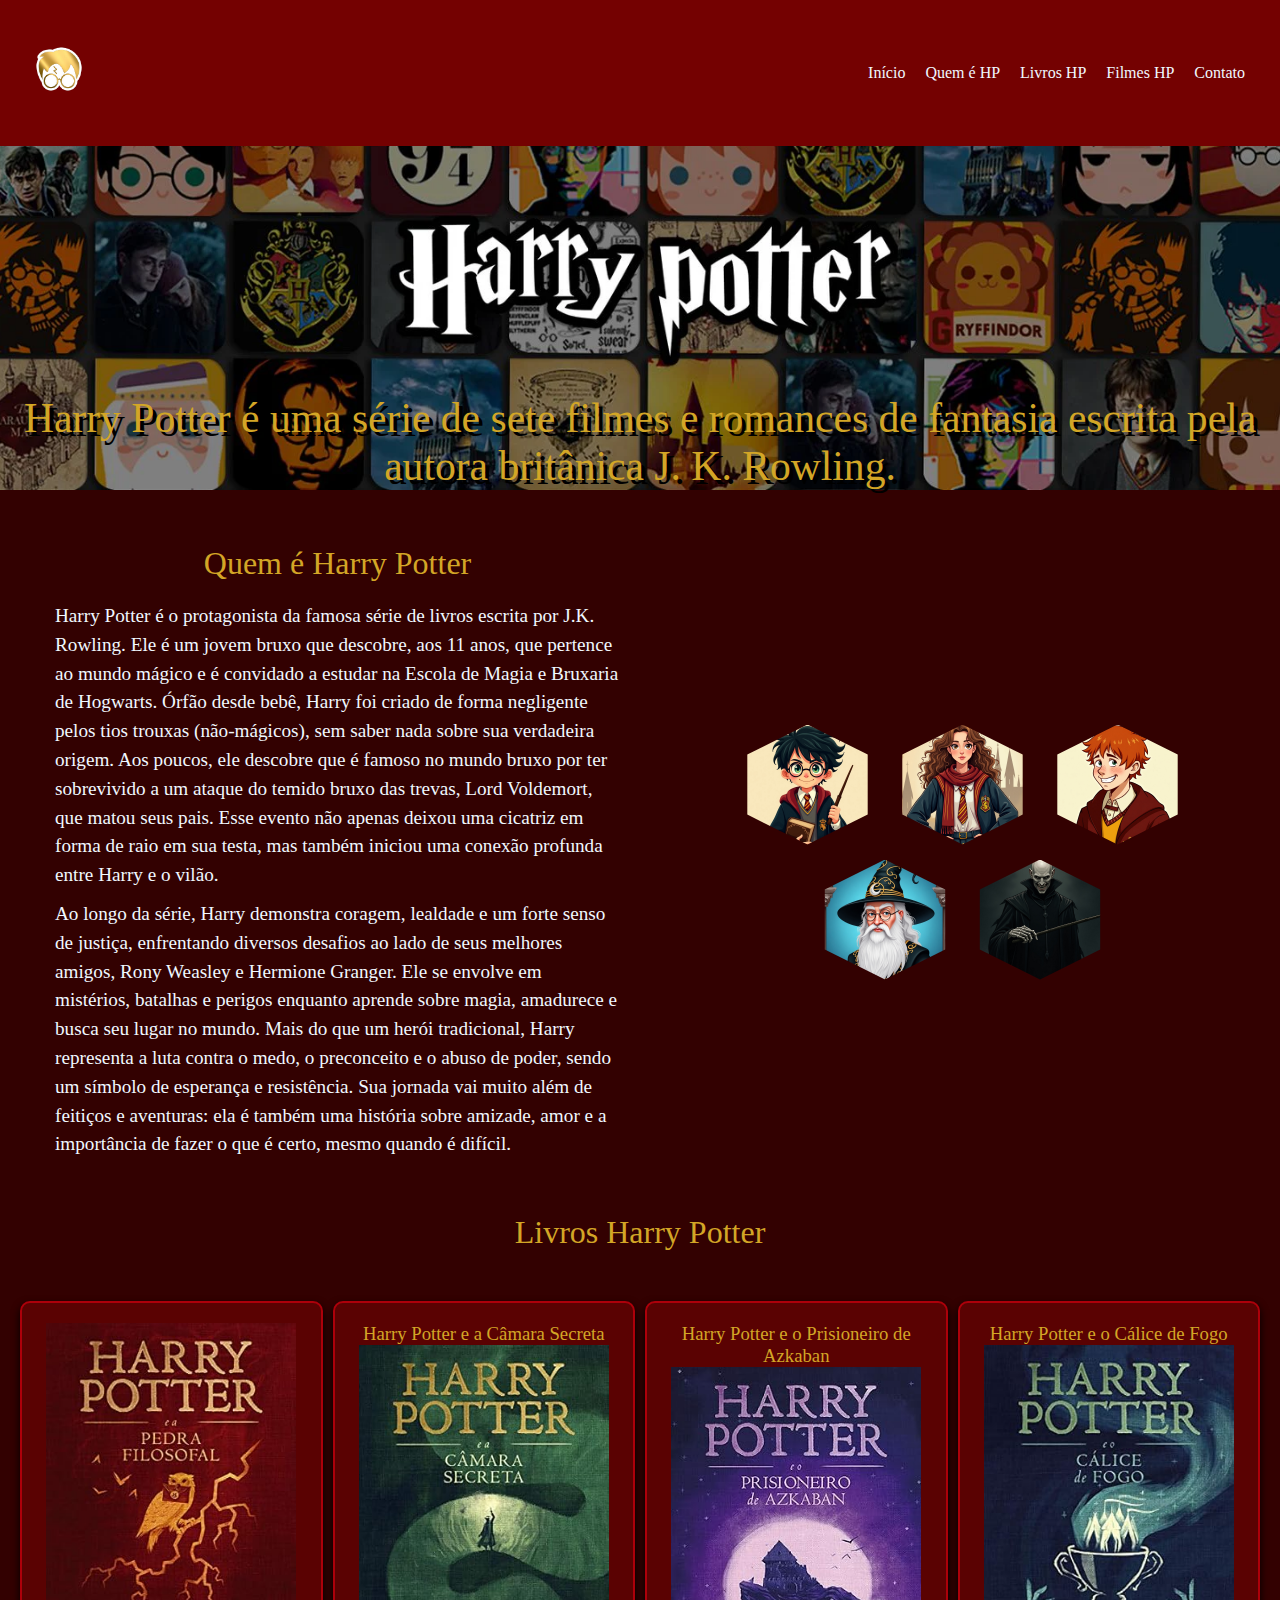
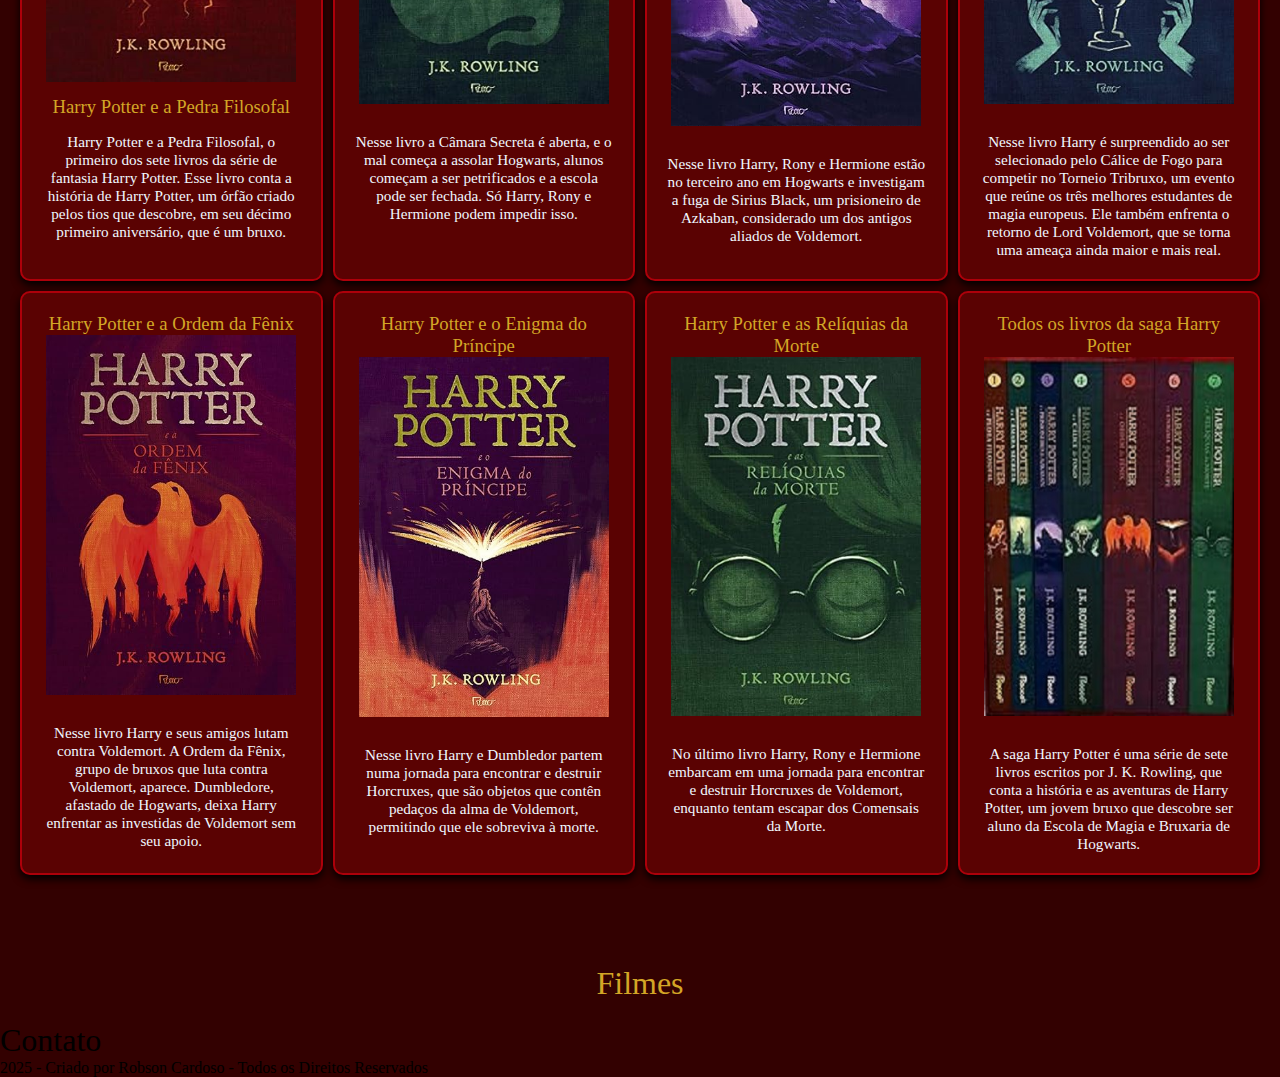
<file: Site_HarryPotter/Site_HarryPotter/index.html>
<!DOCTYPE html>
<html lang="pt-br">
<head>
    <meta charset="UTF-8">
    <meta name="viewport" content="width=device-width, initial-scale=1.0">
    <title>Harry Potter</title>
    <link rel="stylesheet" href="css/style.css">
    <link rel="shortcut icon" href="img/icone.jpg" type="image/x-icon">
</head>
<body>
   <header>
        <div class="container">
            <div class="logo">
                <img class="logo" src="img/logo.png" alt="Rosto do Harry Potter dourado">
            </div>
            <nav>
                <ul>
                    <li><a href="#inicio">Início</a></li>
                    <li><a href="#quem">Quem é HP</a></li>
                    <li><a href="#livros">Livros HP</a></li>
                    <li><a href="#filmes">Filmes HP</a></li>
                    <li><a href="#contato">Contato</a></li>
                </ul>
            </nav>
        </div>    
   </header>
    <section id="inicio" class="banner">
        <h1>Harry Potter é uma série de sete filmes e romances de fantasia escrita pela autora britânica J. K. Rowling.</h1>
    </section>
    <main>
         <section id="quem">
            <div class="quem-container">
                <div class="quem-texto">
                    <h1 class="centro">Quem é Harry Potter</h1>
                    <p>Harry Potter é o protagonista da famosa série de livros escrita por J.K. Rowling. Ele é um jovem bruxo que descobre, aos 11 anos, que pertence ao mundo mágico e é convidado a estudar na Escola de Magia e Bruxaria de Hogwarts. Órfão desde bebê, Harry foi criado de forma negligente pelos tios trouxas (não-mágicos), sem saber nada sobre sua verdadeira origem. Aos poucos, ele descobre que é famoso no mundo bruxo por ter sobrevivido a um ataque do temido bruxo das trevas, Lord Voldemort, que matou seus pais. Esse evento não apenas deixou uma cicatriz em forma de raio em sua testa, mas também iniciou uma conexão profunda entre Harry e o vilão.</p>
                    <p>Ao longo da série, Harry demonstra coragem, lealdade e um forte senso de justiça, enfrentando diversos desafios ao lado de seus melhores amigos, Rony Weasley e Hermione Granger. Ele se envolve em mistérios, batalhas e perigos enquanto aprende sobre magia, amadurece e busca seu lugar no mundo. Mais do que um herói tradicional, Harry representa a luta contra o medo, o preconceito e o abuso de poder, sendo um símbolo de esperança e resistência. Sua jornada vai muito além de feitiços e aventuras: ela é também uma história sobre amizade, amor e a importância de fazer o que é certo, mesmo quando é difícil.</p>
                </div>
                <div class="hex-grid">
                    <div class="hex"><img src="img/Imagens Quem/Harry_Potter_1.jpg" alt="Harry Potter em forma de desenho"></div>
                    <div class="hex"><img src="img/Imagens Quem/Hermione_Granger_2.jpg" alt="Hermione Granger em Forma de desenho"></div>
                    <div class="hex"><img src="img/Imagens Quem/Rony_Weasley_3.jpg" alt="Rony Weasley em forma de desenho"></div>
                    <div class="hex"><img src="img/Imagens Quem/Alvo_Dumbledore_4.jpg" alt="Alvo Dumbledore em forma de desenho"></div>
                    <div class="hex"><img src="img/Imagens Quem/Lord_Voldemort_5.jpg" alt="Lord Voldemort em forma de desenho"></div>
                </div>
            </div>
           
        </section>
        <section id="livros">
            <h1 class="centro">Livros Harry Potter</h1>
            <div class="container">
                <div class="item">
                    <div  class="imagem"><img src="img/Imagens_Livro/livro-pedrafilosofal.png" alt="Primeiro livro da saga Harry Potter em vermelho"></div>
                    <h3>Harry Potter e a Pedra Filosofal</h3>
                    <p>Harry Potter e a Pedra Filosofal, o primeiro dos sete livros da série de fantasia Harry Potter. Esse livro conta a história de Harry Potter, um órfão criado pelos tios que descobre, em seu décimo primeiro aniversário, que é um bruxo. </p>
                </div>
                <div class="item">
                    <h3>Harry Potter e a Câmara Secreta</h3>
                    <div class="imagem"><img src="img/Imagens_Livro/livro_camarasecreta.jpg" alt="Segundo livro da saga Harry Potter em verde escuro"></div>
                    <p>Nesse livro a Câmara Secreta é aberta, e o mal começa a assolar Hogwarts, alunos começam a ser petrificados e a escola pode ser fechada. Só Harry, Rony e Hermione podem impedir isso.</p>
                </div>
                <div class="item">
                    <h3>Harry Potter e o Prisioneiro de Azkaban</h3>
                    <div class="imagem"><img src="img/Imagens_Livro/livro_prisioneirodeazkaban.jpg" alt="Terceito livro da saga Harry Potter em roxo"></div>
                    <p>Nesse livro Harry, Rony e Hermione estão no terceiro ano em Hogwarts e investigam a fuga de Sirius Black, um prisioneiro de Azkaban, considerado um dos antigos aliados de Voldemort.</p>
                </div>
                <div class="item">
                    <h3>Harry Potter e o Cálice de Fogo</h3>
                    <div class="imagem"><img src="img/Imagens_Livro/livro_calicedefogo.jpg" alt="Quarto livro da saga Harry Potter em azul escuro"></div>
                    <p>Nesse livro Harry é surpreendido ao ser selecionado pelo Cálice de Fogo para competir no Torneio Tribruxo, um evento que reúne os três melhores estudantes de magia europeus. Ele também enfrenta o retorno de Lord Voldemort, que se torna uma ameaça ainda maior e mais real.</p>
                </div>
                <div class="item">
                    <h3>Harry Potter e a Ordem da Fênix</h3>
                    <div class="imagem"><img src="img/Imagens_Livro/livro_ordemdafenix.jpg" alt="Quinto livro da saga Harry Potter em violeta escuro"></div>
                    <p>Nesse livro Harry e seus amigos lutam contra Voldemort. A Ordem da Fênix, grupo de bruxos que luta contra Voldemort, aparece. Dumbledore, afastado de Hogwarts, deixa Harry enfrentar as investidas de Voldemort sem seu apoio.</p> 
                </div>
                <div class="item">
                    <h3>Harry Potter e o Enigma do Príncipe</h3>
                    <div class="imagem"><img src="img/Imagens_Livro/livro_enigmadoprincipe.jpg" alt="Sexto livro da saga Harry Potter em Magenta "></div>
                    <p>Nesse livro Harry e Dumbledor partem numa jornada para encontrar e destruir Horcruxes, que são objetos que contên pedaços da alma de Voldemort, permitindo que ele sobreviva à morte.</p> 
                </div>
                <div class="item">
                    <h3>Harry Potter e as Relíquias da Morte</h3>
                    <div class="imagem"><img src="img/Imagens_Livro/livro_reliquiasdamorte.jpg" alt="Sétimo livro da saga Harry Potter em verde"></div>
                    <p>No último livro Harry, Rony e Hermione embarcam em uma jornada para encontrar e destruir Horcruxes de Voldemort, enquanto tentam escapar dos Comensais da Morte.</p>
                </div>
                <div class="item">
                    <h3>Todos os livros da saga Harry Potter</h3>
                    <div class="imagem"><img src="img/Imagens_Livro/colecao_livros.jpg" alt="Todos os livros da saga Harry Potter"></div>
                    <p>A saga Harry Potter é uma série de sete livros escritos por J. K. Rowling, que conta a história e as aventuras de Harry Potter, um jovem bruxo que descobre ser aluno da Escola de Magia e Bruxaria de Hogwarts.</p>
                </div>
            </div>
        </section>
        <section id="filmes">
            <h1>Filmes</h1>
              
        </section>
        <section id="contato">
            <h1>Contato</h1>
            
    </main>
    <footer>
        <p>2025 - Criado por Robson Cardoso - Todos os Direitos Reservados</p>
    </footer>
</body>
</html>
</file>
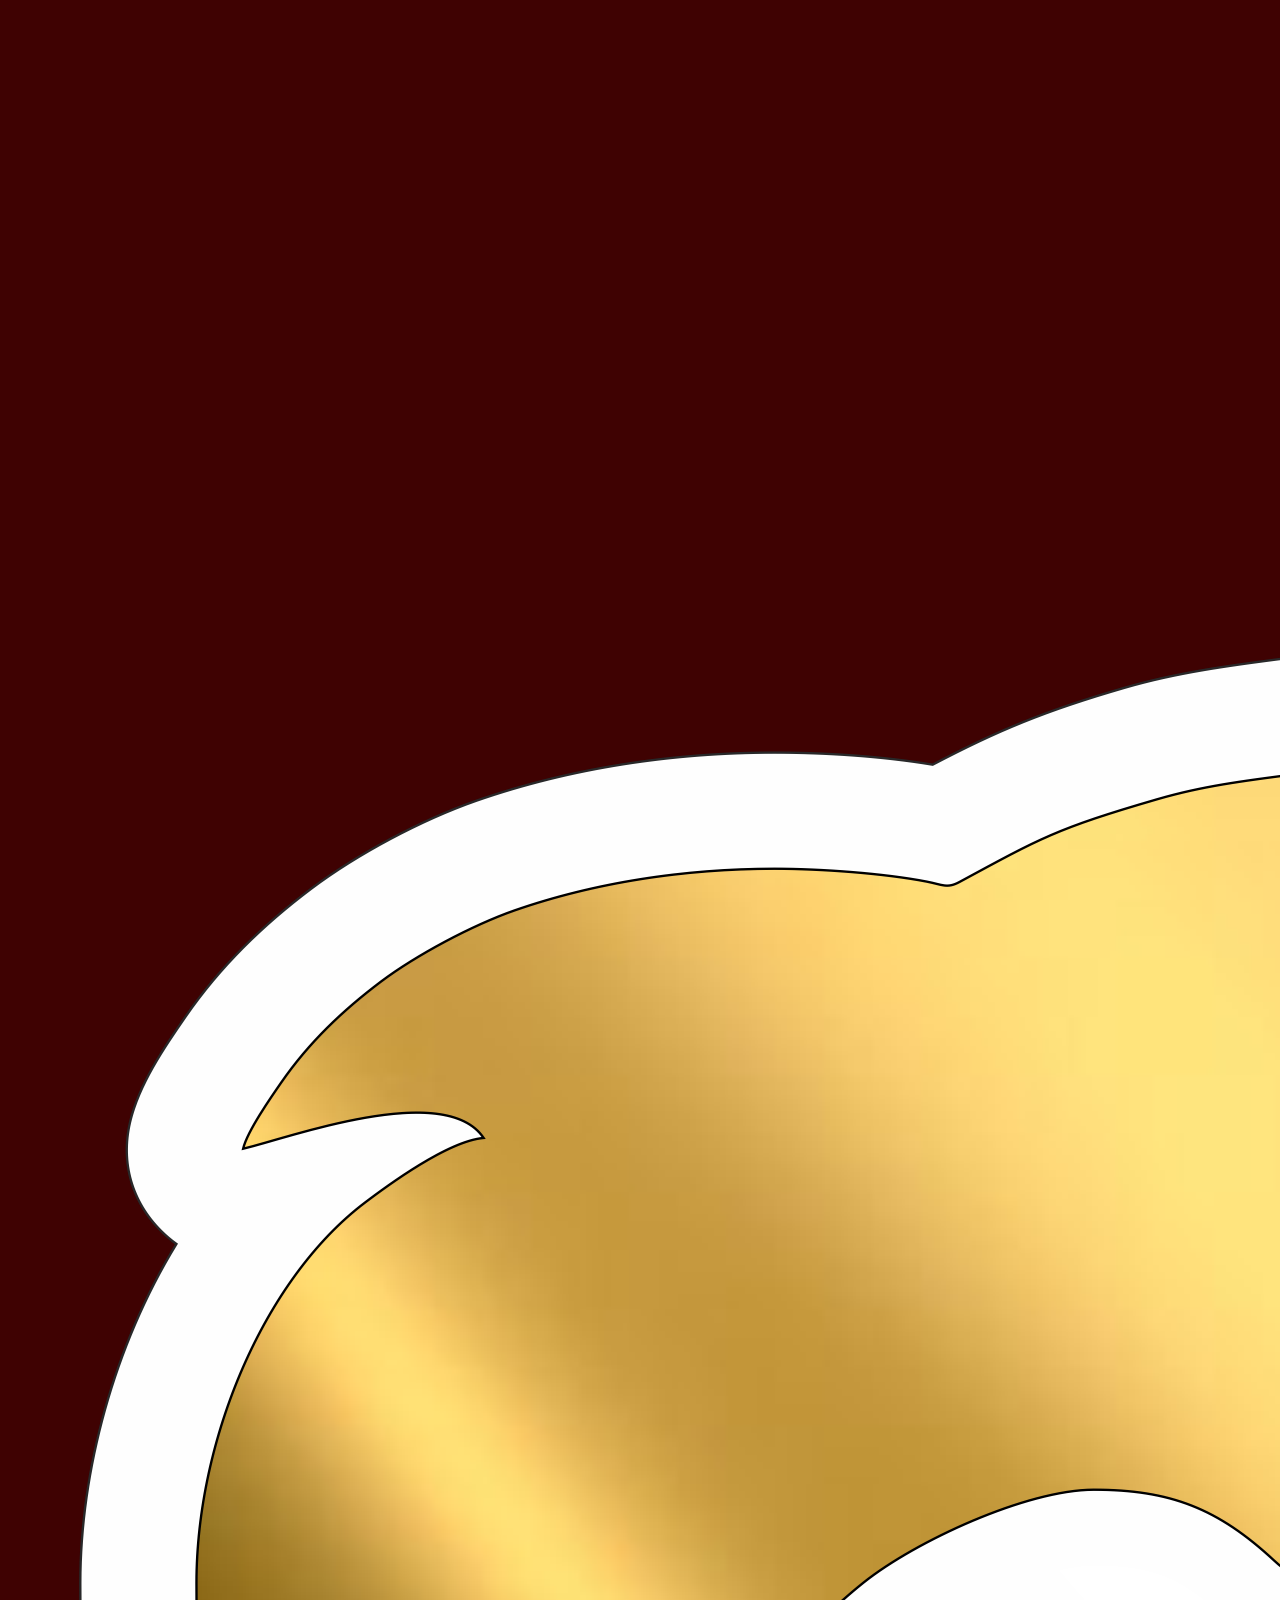
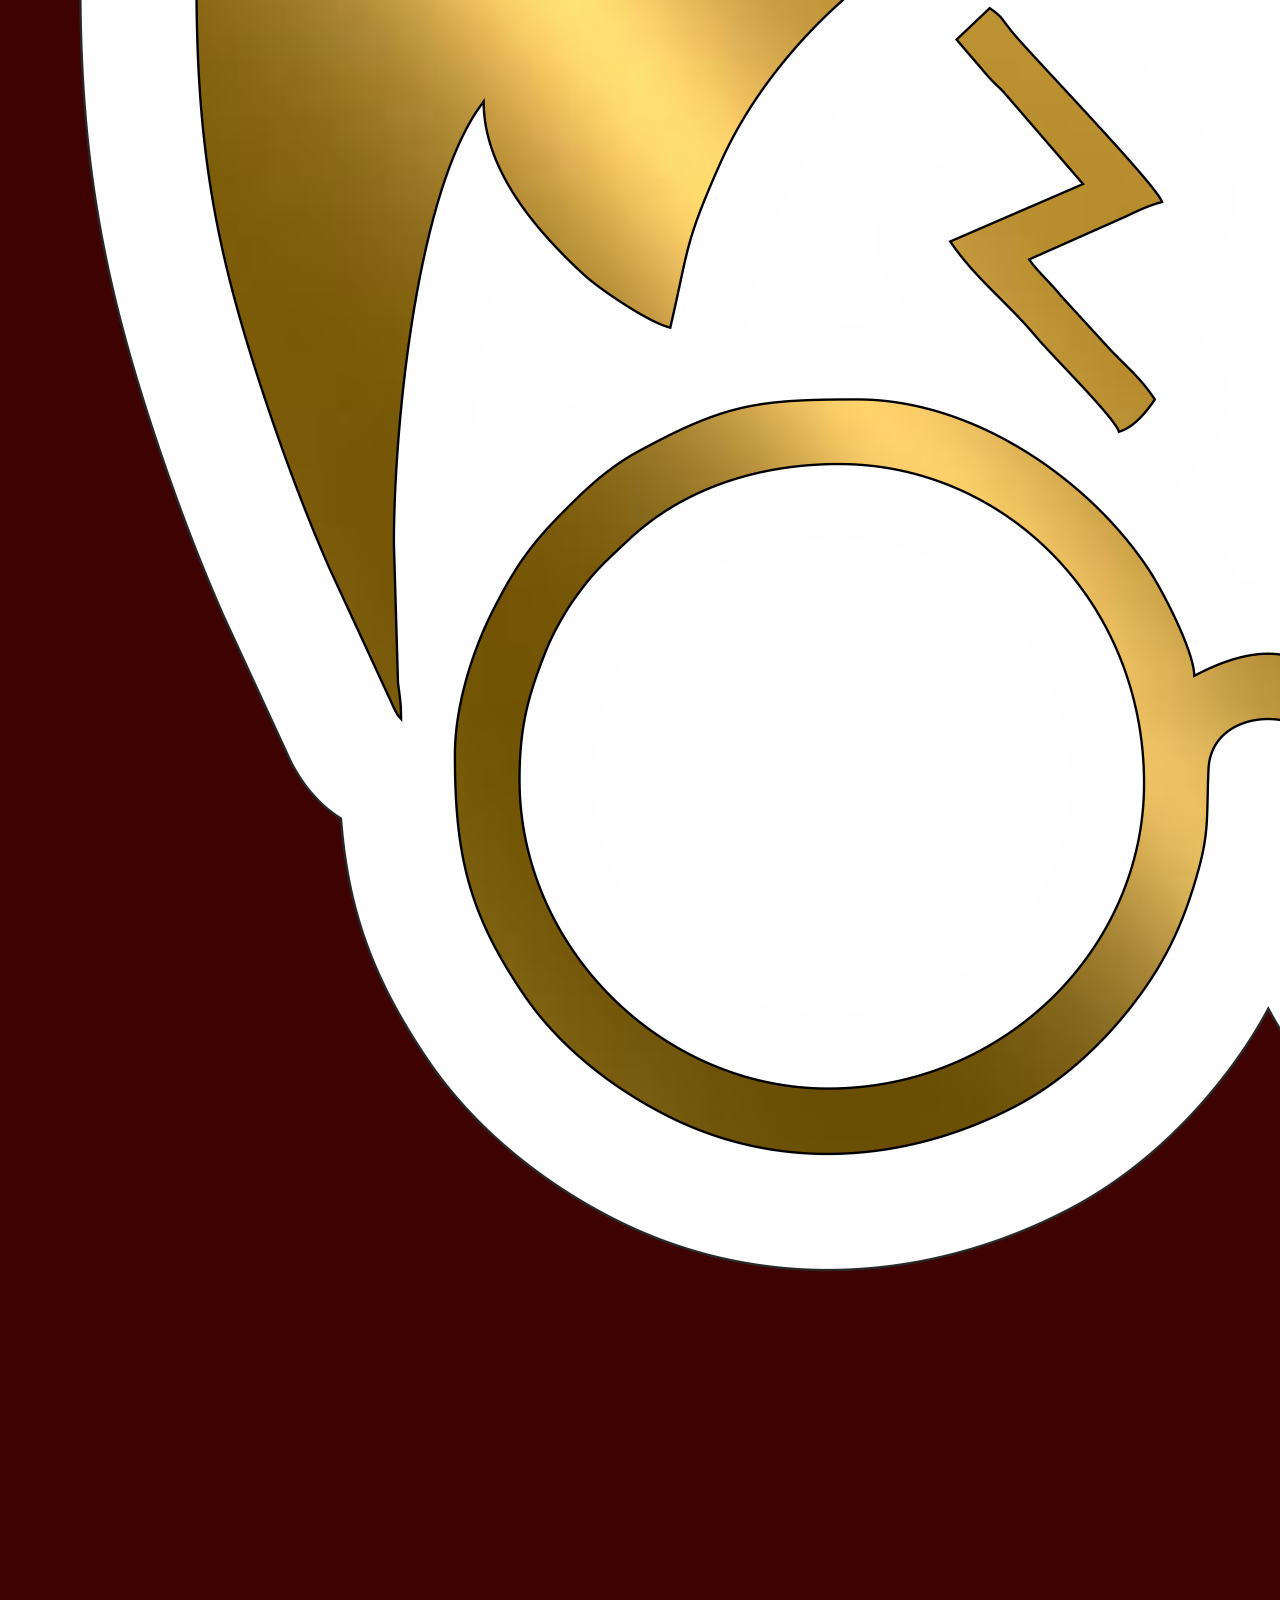
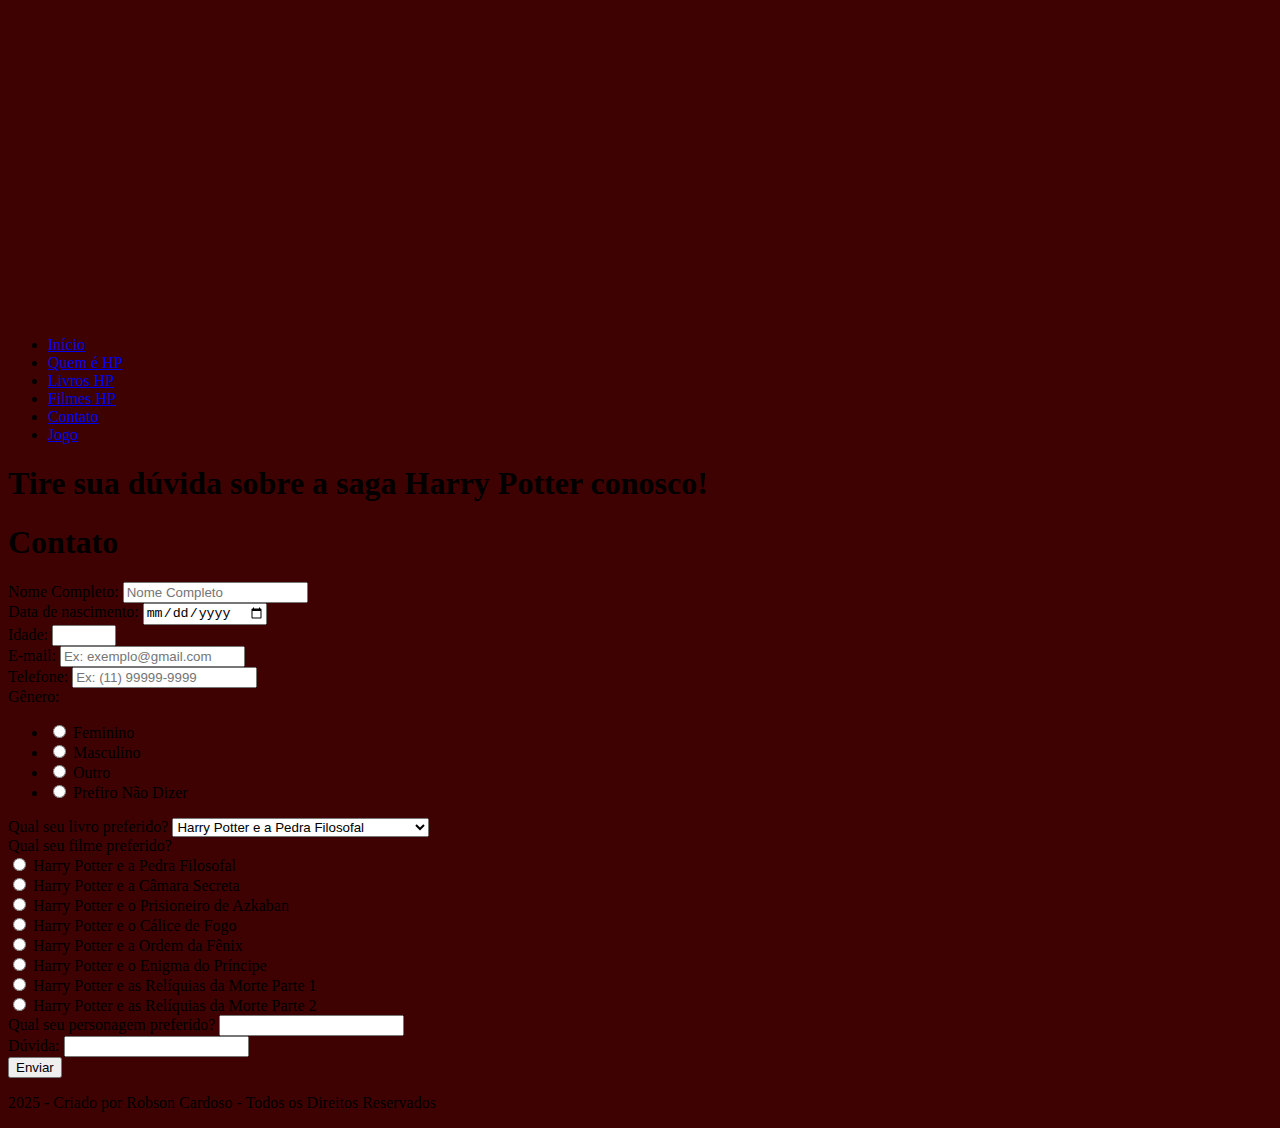
<file: contato.html>
<!DOCTYPE html>
<html lang="pt-br">
<head>
    <meta charset="UTF-8">
    <meta name="viewport" content="width=device-width, initial-scale=1.0">
    <title>Harry Potter</title>
    <link rel="stylesheet" href="css/style.css">
    <link rel="shortcut icon" href="img/icone.jpg" type="image/x-icon">
    <link rel="preconnect" href="https://fonts.googleapis.com">
    <link rel="preconnect" href="https://fonts.gstatic.com" crossorigin>
    <link href="https://fonts.googleapis.com/css2?family=Berkshire+Swash&display=swap" rel="stylesheet">
</head>
<body>
   <header>
        <div class="container">
            <div class="logo">
                <a href="index.html#inicio"><img class="logo" src="img/logo.png" alt="Rosto do Harry Potter dourado"></a>
            </div>
            <nav>
                <ul>
                    <li><a href="index.html#inicio">Início</a></li>
                    <li><a href="index.html#quem">Quem é HP</a></li>
                    <li><a href="index.html#livros">Livros HP</a></li>
                    <li><a href="index.html#filmes">Filmes HP</a></li>
                    <li><a href="#contato">Contato</a></li>
                    <li><a href="jogo.html#jogo">Jogo</a></li>
                </ul>
            </nav>
        </div>    
   </header>
    <section id="inicio" class="bannerContato">
        <h1> Tire sua dúvida sobre a saga Harry Potter conosco!</h1>
    </section>
    <main>
         <section id="contato">
            <h1 class="centro">Contato</h1>
            <div class="quem-container">
            
                <form class="formContato" action="https://formsubmit.co/githubrobsoncardoso@gmail.com" method="post">
                    <div class="contatog">
                        <label for="nome">Nome Completo:</label>
                        <input type="text" id="nome" name="nome" placeholder="Nome Completo" required>
                    </div>
                    <div class="contatog">
                        <label for="data">Data de nascimento:</label>
                        <input type="date" id="data" name="data" placeholder="Data" required>
                    </div>
                    <div class="contatog">
                        <label for="idade">Idade:</label>
                        <input type="number" id="idade" name="idade" min="9" max="120" required>
                    </div>
                    <div class="contatog">
                        <label for="email">E-mail:</label>
                        <input type="email" id="email" name="email" placeholder="Ex: exemplo@gmail.com" required>
                    </div>
                    <div class="contatog">
                        <label for="phone">Telefone:</label>
                        <input type="tel" id="phone" name="phone" pattern="\([0-9]{2}\)\s?[0-9]{4,5}-[0-9]{4}" placeholder="Ex: (11) 99999-9999" required>
                    </div>
                    <div class="contatog">
                        <label for="Gênero">Gênero:</label>
                        <ul>
                            <li><input type="radio" name="gênero" value="Feminino"> Feminino</li>
                            <li><input type="radio" name="gênero" value="Masculino"> Masculino</li>
                            <li><input type="radio" name="gênero" value="Outro"> Outro</li>
                            <li><input type="radio" name="gênero" value="Prefiro Não Dizer"> Prefiro Não Dizer</li>
                        </ul>
                    </div>
                    <div class="contatog">
                        <label for="livro">Qual seu livro preferido?</label>
                        <select id="areal" name="areal">
                            <option value="livro">Harry Potter e a Pedra Filosofal</option>
                            <option value="livro">Harry Potter e a Câmara Secreta</option>
                            <option value="livro">Harry Potter e o Prisioneiro de Azkaban</option>
                            <option value="livro">Harry Potter e o Cálice de Fogo</option>
                            <option value="livro">Harry Potter e a Ordem da Fênix</option>
                            <option value="livro">Harry Potter e o Enigma do Príncipe</option>
                            <option value="livro">Harry Potter e as Relíquias da Morte</option>
                        </select>
                    </div>
                    <div class="contatog">
                        <label for="filme">Qual seu filme preferido?</label>
                        
                            <li><input type="radio" name="filme" value="hppff"> Harry Potter e a Pedra Filosofal</li>
                            <li><input type="radio" name="filme" value="hpcsf"> Harry Potter e a Câmara Secreta</li>
                            <li><input type="radio" name="filme" value="hppaf"> Harry Potter e o Prisioneiro de Azkaban</li>
                            <li><input type="radio" name="filme" value="hpcff"> Harry Potter e o Cálice de Fogo</li>
                            <li><input type="radio" name="filme" value="hpoff"> Harry Potter e a Ordem da Fênix</li>
                            <li><input type="radio" name="filme" value="hpepf"> Harry Potter e o Enigma do Príncipe</li>
                            <li><input type="radio" name="filme" value="hprm1"> Harry Potter e as Relíquias da Morte Parte 1</li>
                            <li><input type="radio" name="filme" value="hpprm2"> Harry Potter e as Relíquias da Morte Parte 2</li>
                        
                    </div>
                    <div class="contatog">
                        <label for="personagem">Qual seu personagem preferido?</label>
                        <input type="text" id="personagem" name="personagem" required>
                    </div>
                    <div class="contatog">
                        <label for="duvida">Dúvida:</label>
                        <input type="textarea" id="duvida" name="duvida" required>
                    </div>
                    <div class="grupo-form centraliza">
                        <button type="submit" class="btn">Enviar</button>
                        <input type="hidden" name="_captcha" value="true"> 
                        <input type="hidden" name="_next" value="https://github.com/robsoncdesouza/Site_Harry_Potter/tree/main/Site_HarryPotter/enviado.html">       
                                   
                    </div>
                </form>    
            </div>
        </section>
<footer>
    <p>2025 - Criado por Robson Cardoso - Todos os Direitos Reservados</p>
</footer>
        
</body>
</html>
</file>
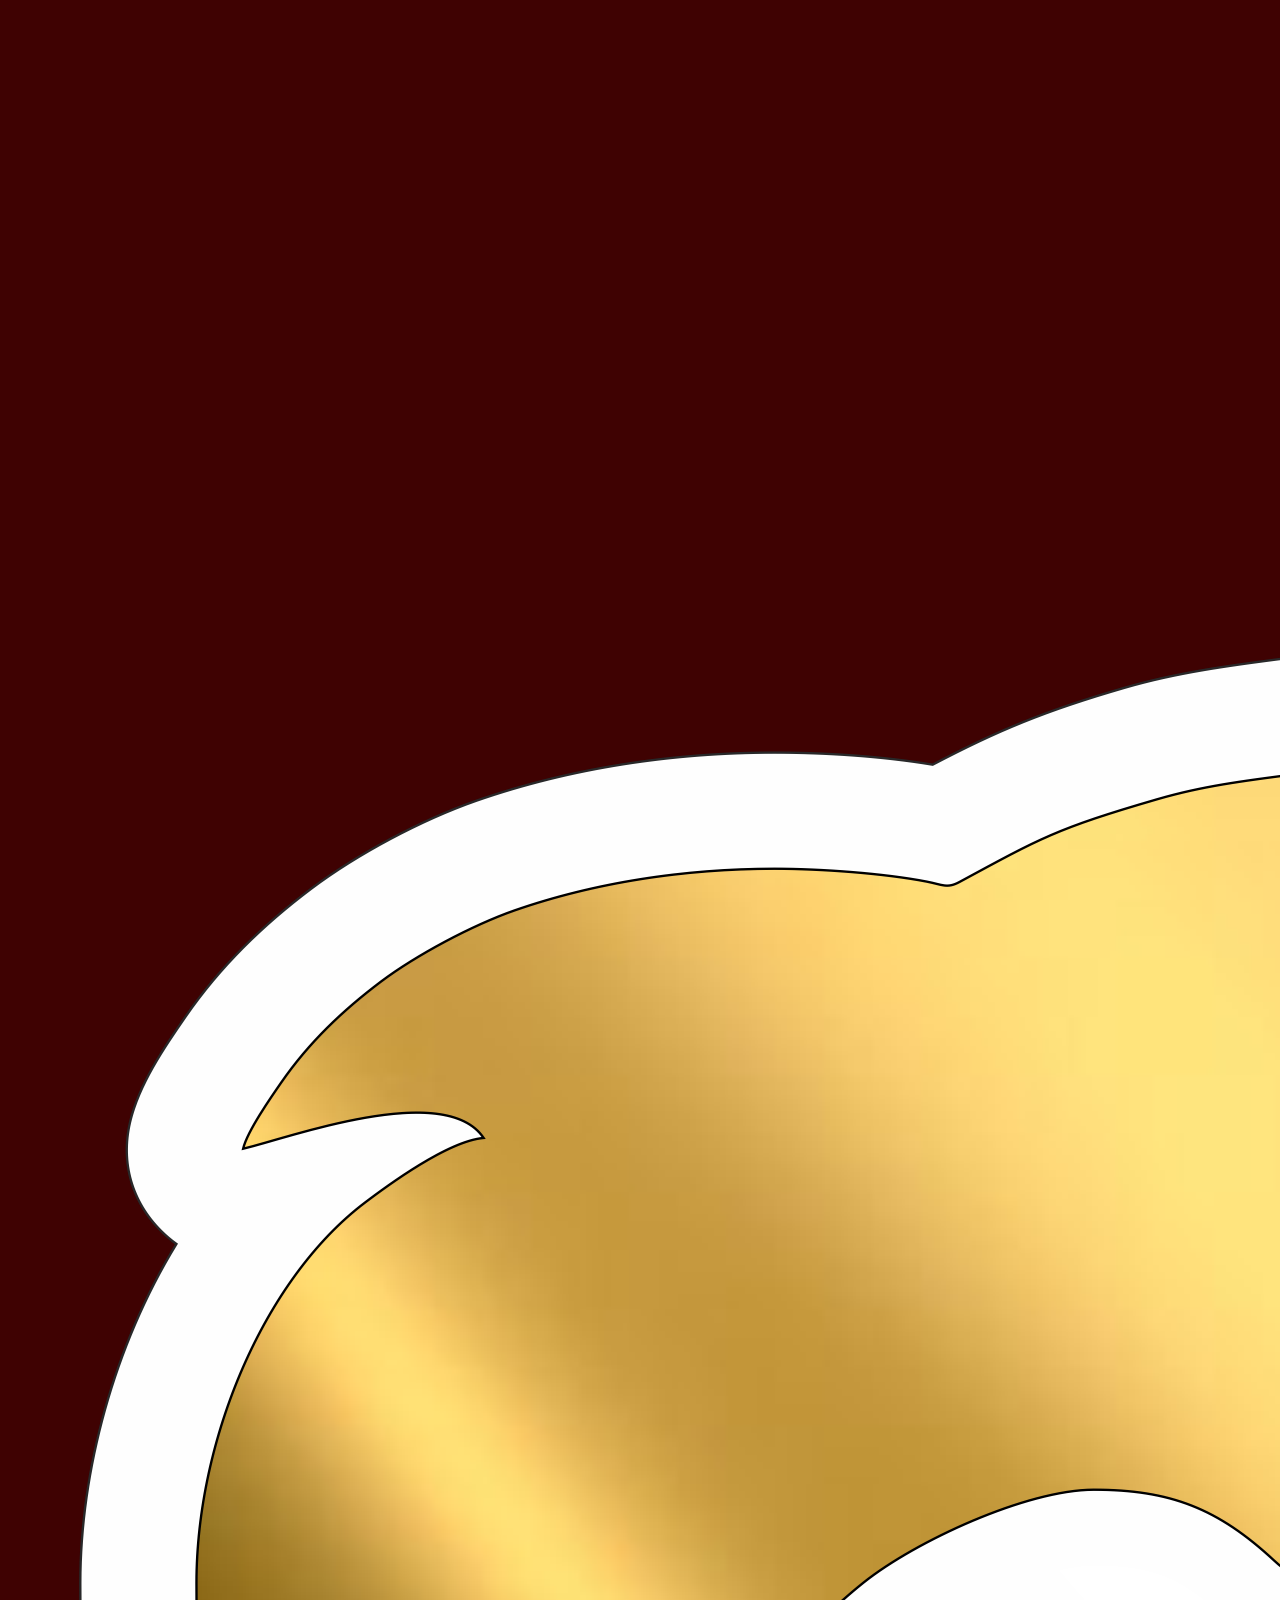
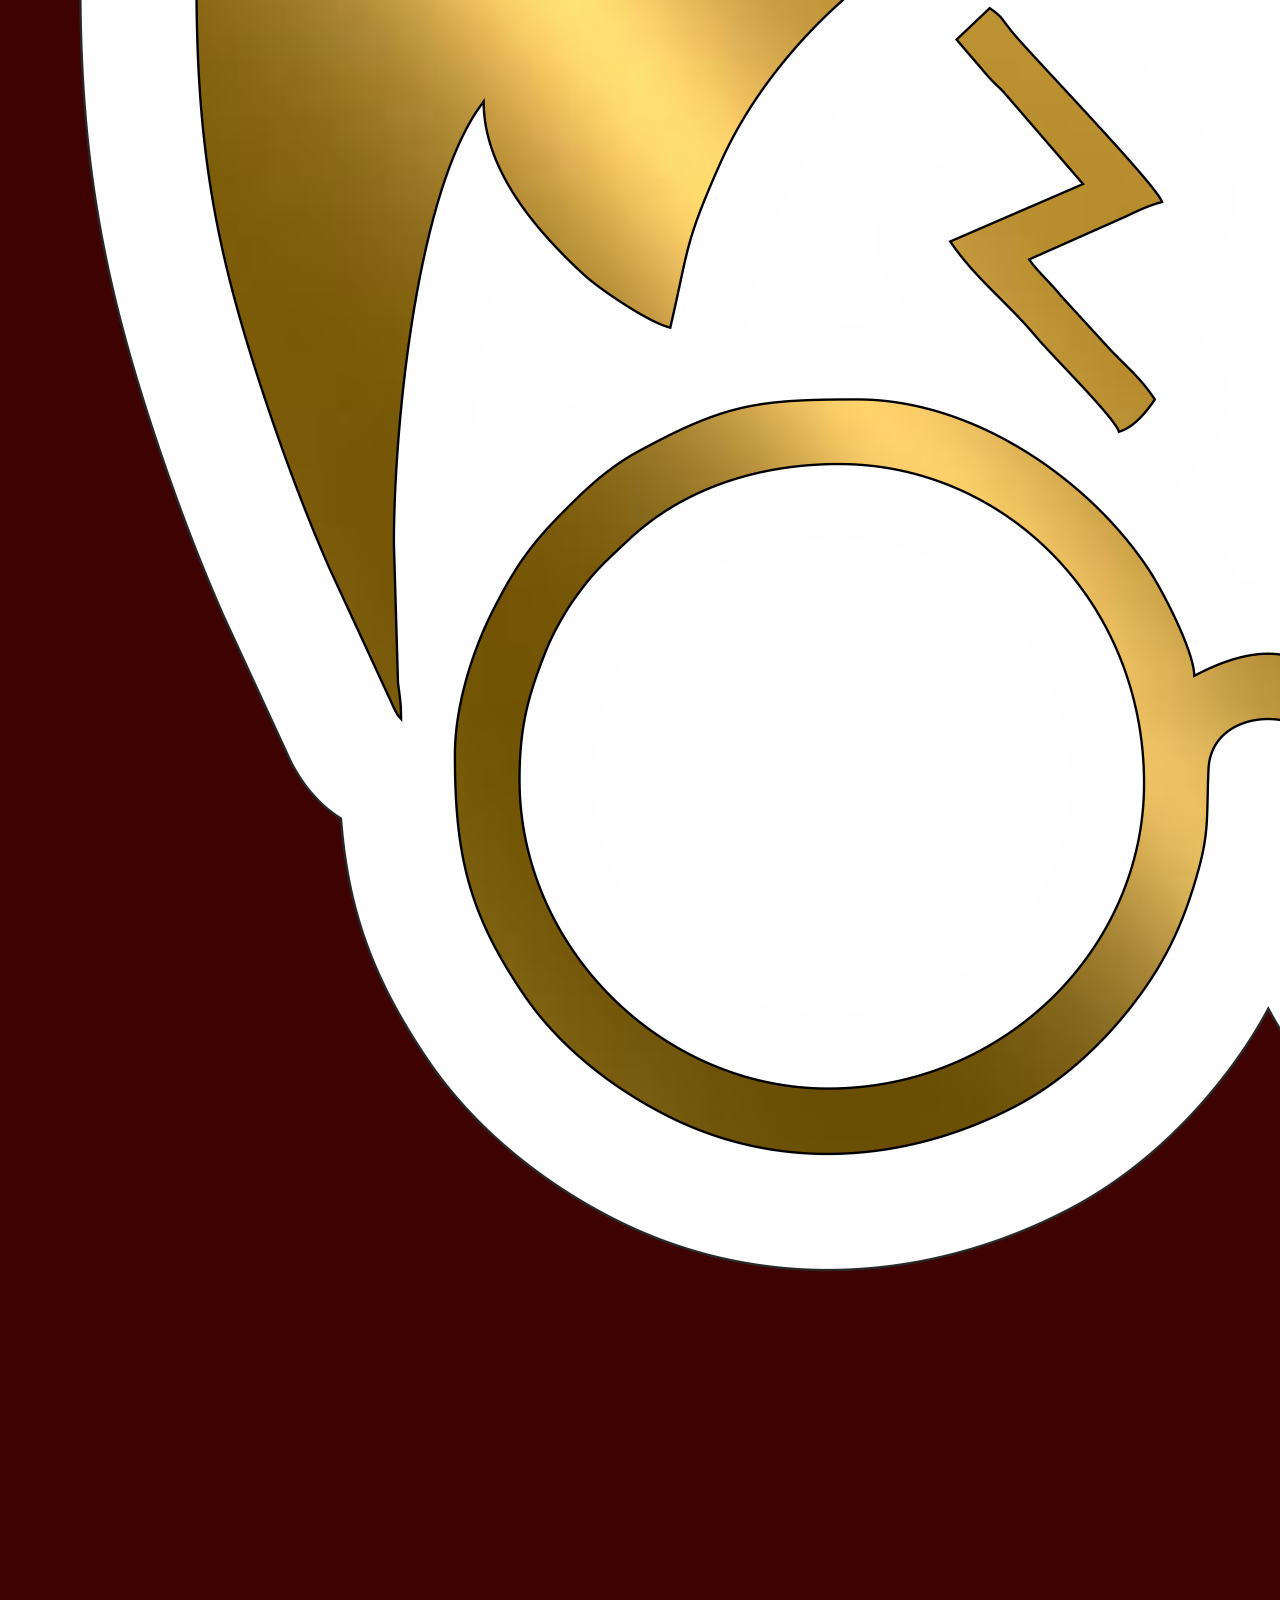
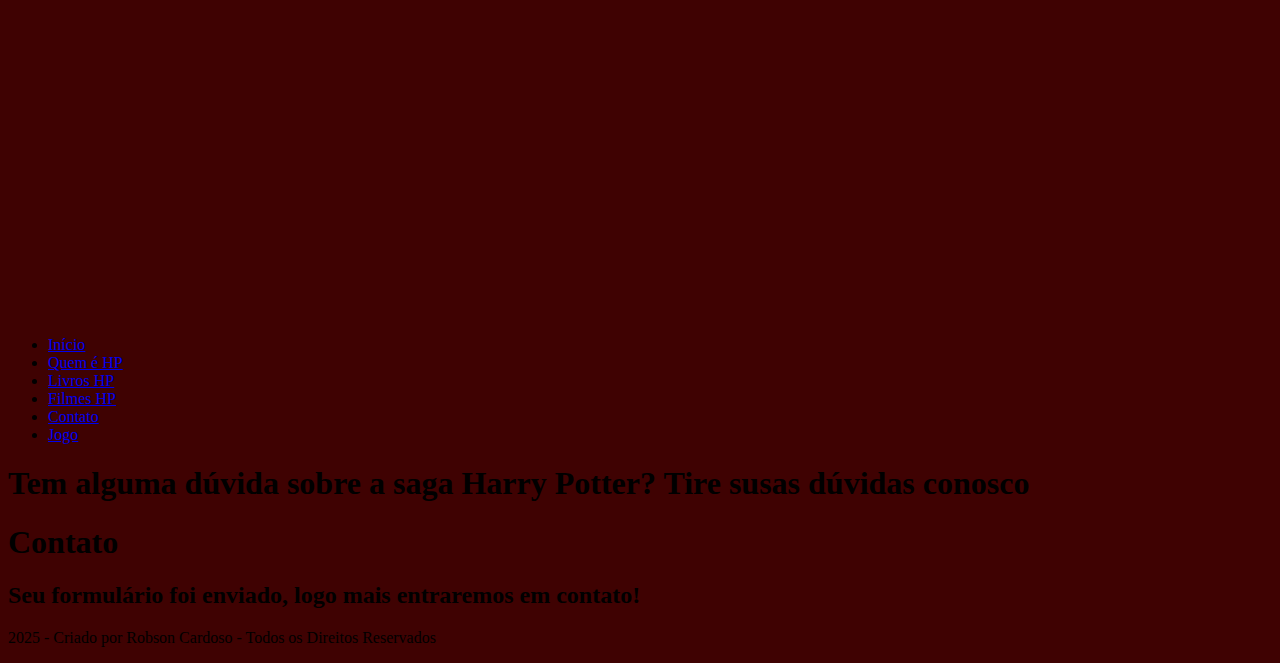
<file: enviado.html>
<!DOCTYPE html>
<html lang="pt-br">
<head>
    <meta charset="UTF-8">
    <meta name="viewport" content="width=device-width, initial-scale=1.0">
    <title>Harry Potter</title>
    <link rel="stylesheet" href="css/style.css">
    <link rel="shortcut icon" href="img/icone.jpg" type="image/x-icon">
    <link rel="preconnect" href="https://fonts.googleapis.com">
    <link rel="preconnect" href="https://fonts.gstatic.com" crossorigin>
    <link href="https://fonts.googleapis.com/css2?family=Berkshire+Swash&display=swap" rel="stylesheet">
</head>
<body>
   <header>
        <div class="container">
            <div class="logo">
                <a href="index.html#inicio"><img class="logo" src="img/logo.png" alt="Rosto do Harry Potter dourado"></a>
            </div>
            <nav>
                <ul>
                    <li><a href="index.html#inicio">Início</a></li>
                    <li><a href="index.html#quem">Quem é HP</a></li>
                    <li><a href="index.html#livros">Livros HP</a></li>
                    <li><a href="index.html#filmes">Filmes HP</a></li>
                    <li><a href="#contato">Contato</a></li>
                    <li><a href="jogo.html#jogo">Jogo</a></li>
                </ul>
            </nav>
        </div>    
   </header>
    <section id="inicio" class="bannerContato">
        <h1> Tem alguma dúvida sobre a saga Harry Potter?<abbr></abbr> Tire susas dúvidas conosco</h1>
    </section>
    <main>
         <section id="contato">
            <div class="quem-container">
                <div class="quem-texto">
                    <h1 class="centro">Contato</h1>
                    <h2>Seu formulário foi enviado, logo mais entraremos em contato!</h2>
                </div>
             
            </div>
        </section>
<footer>
    <p>2025 - Criado por Robson Cardoso - Todos os Direitos Reservados</p>
</footer>
        
</body>
</html>
</file>
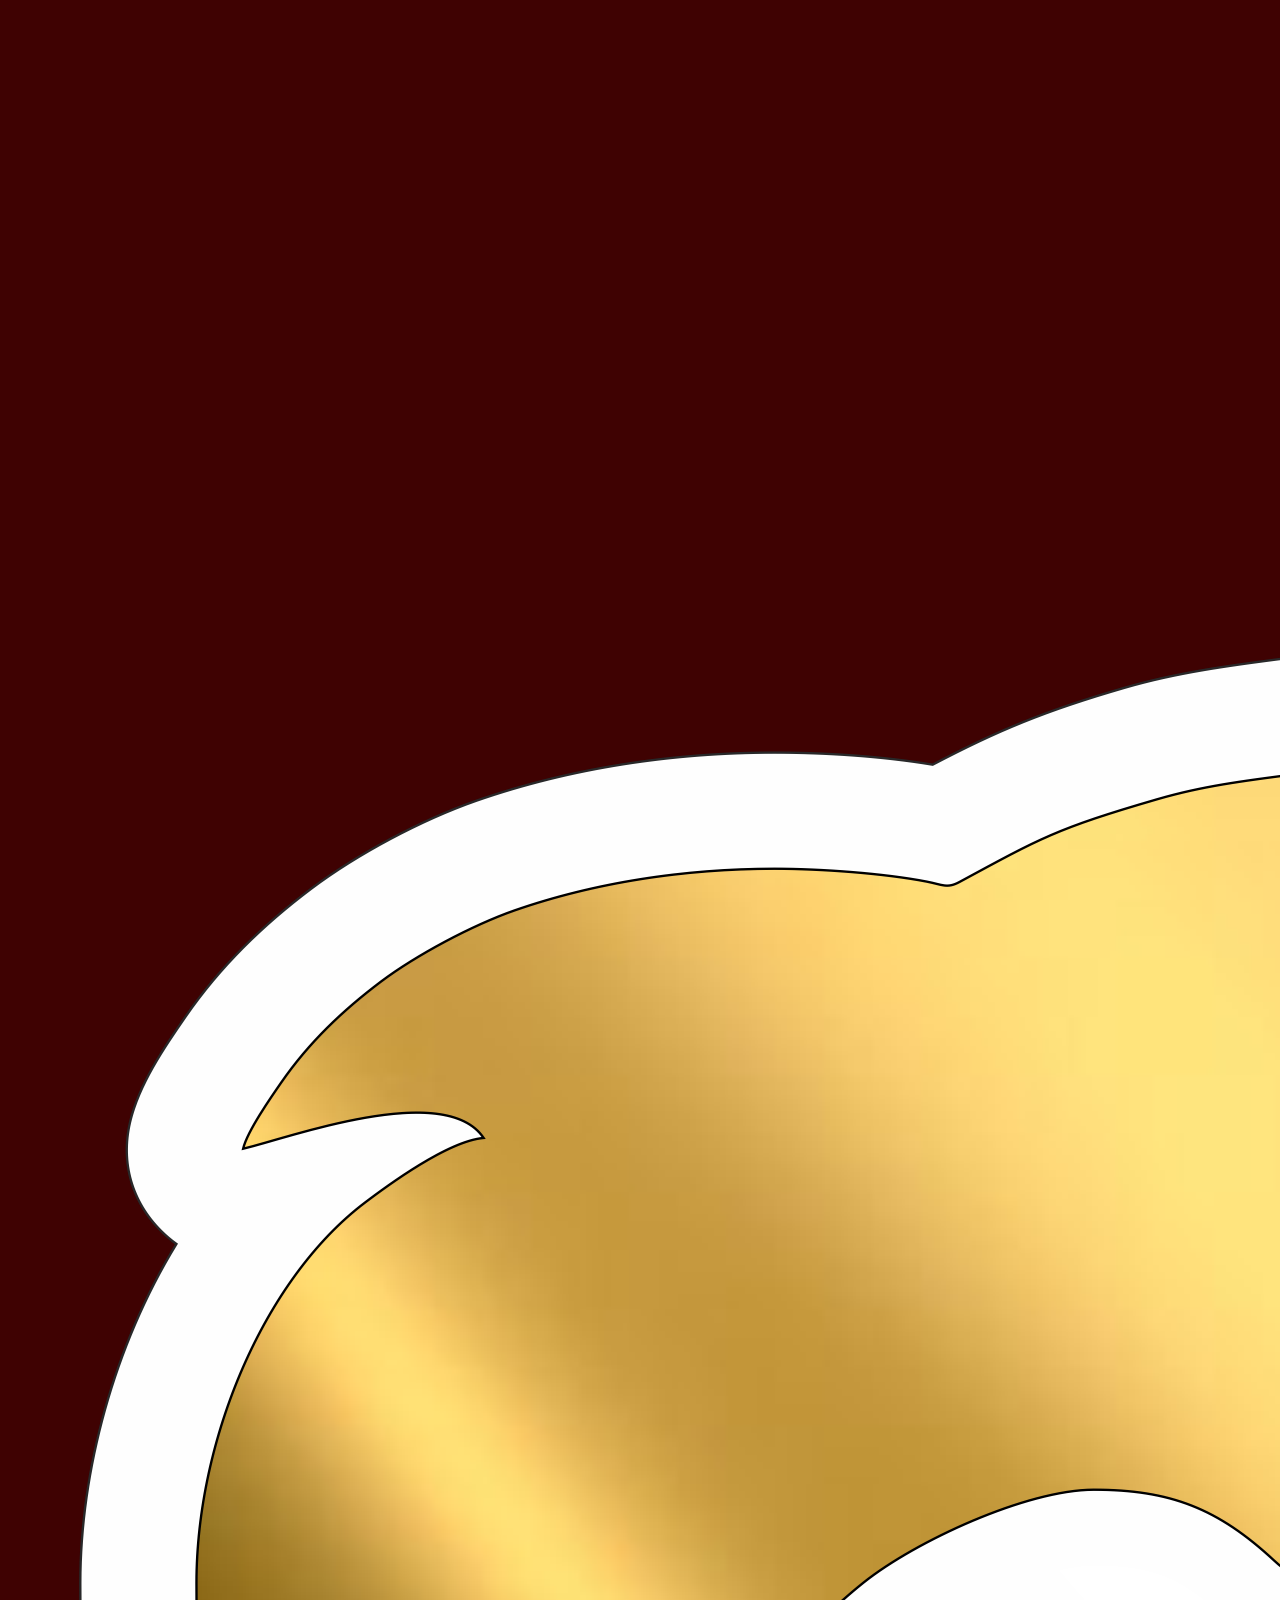
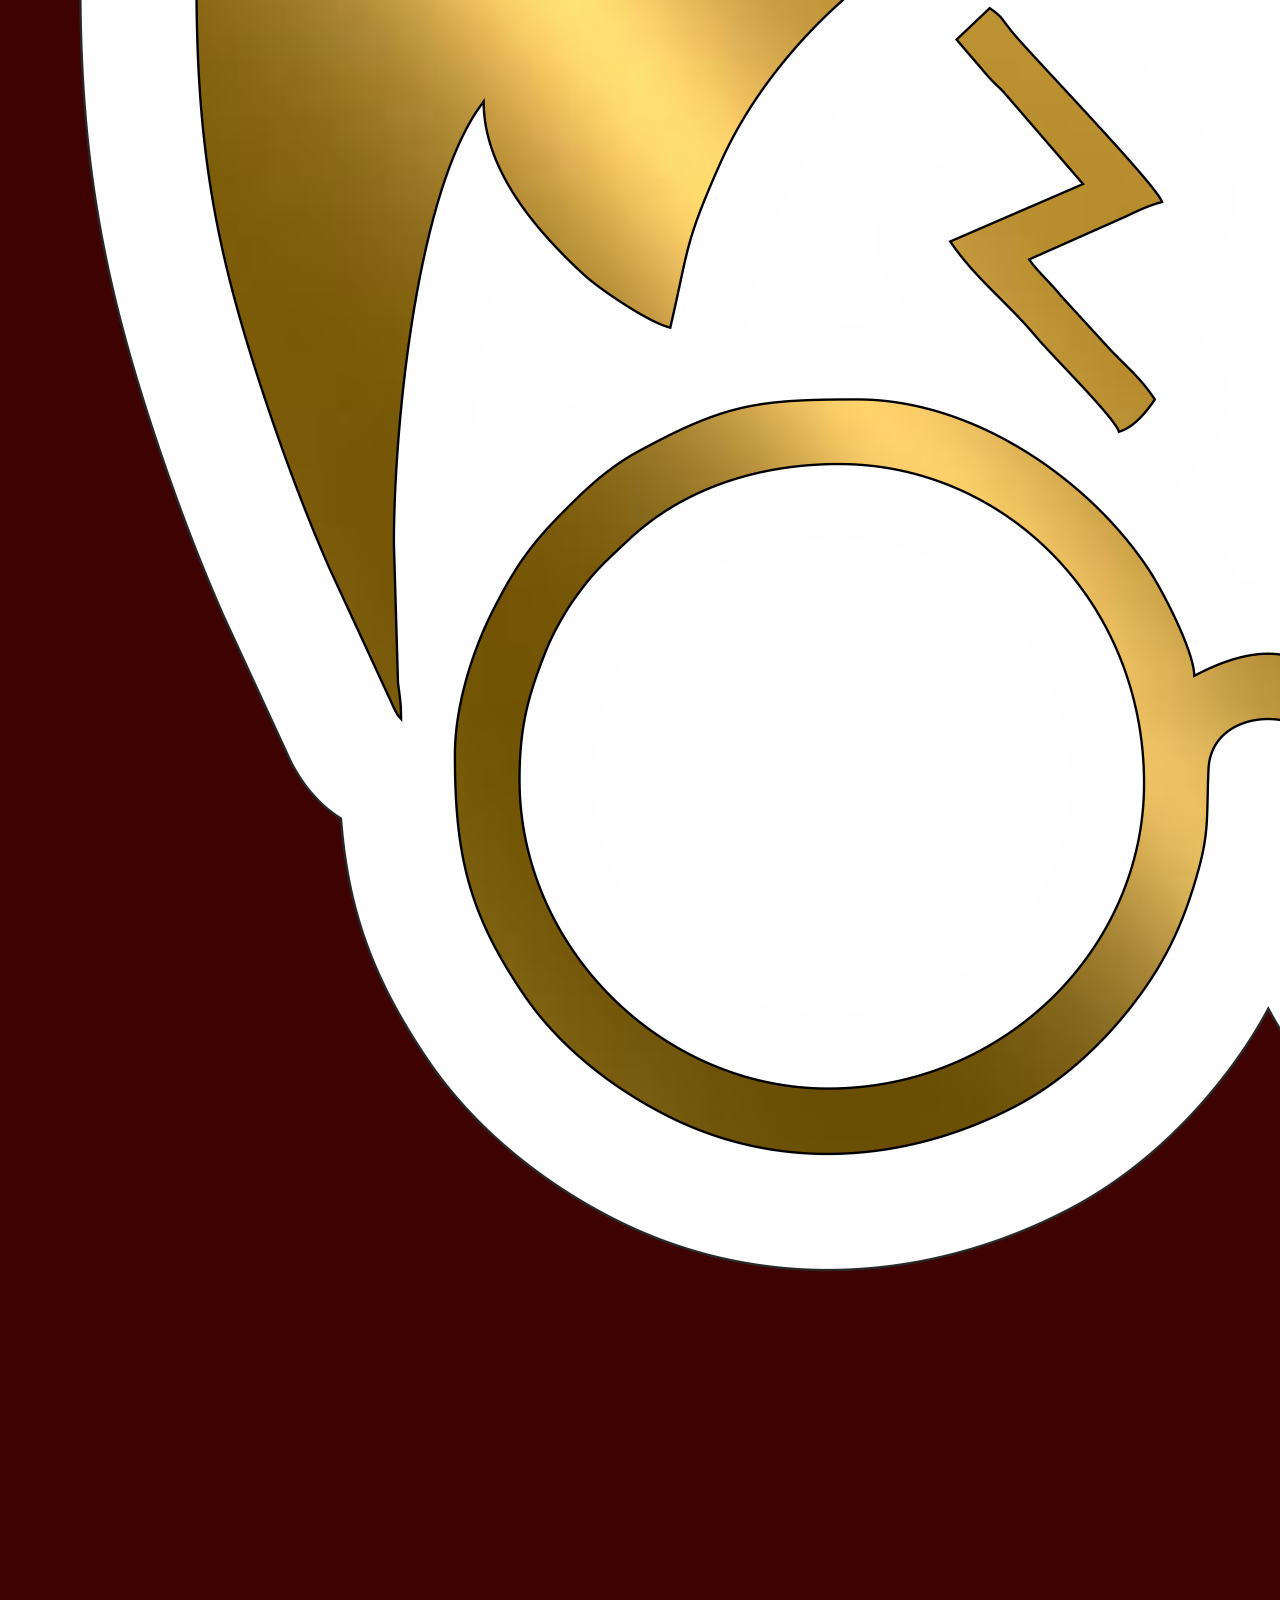
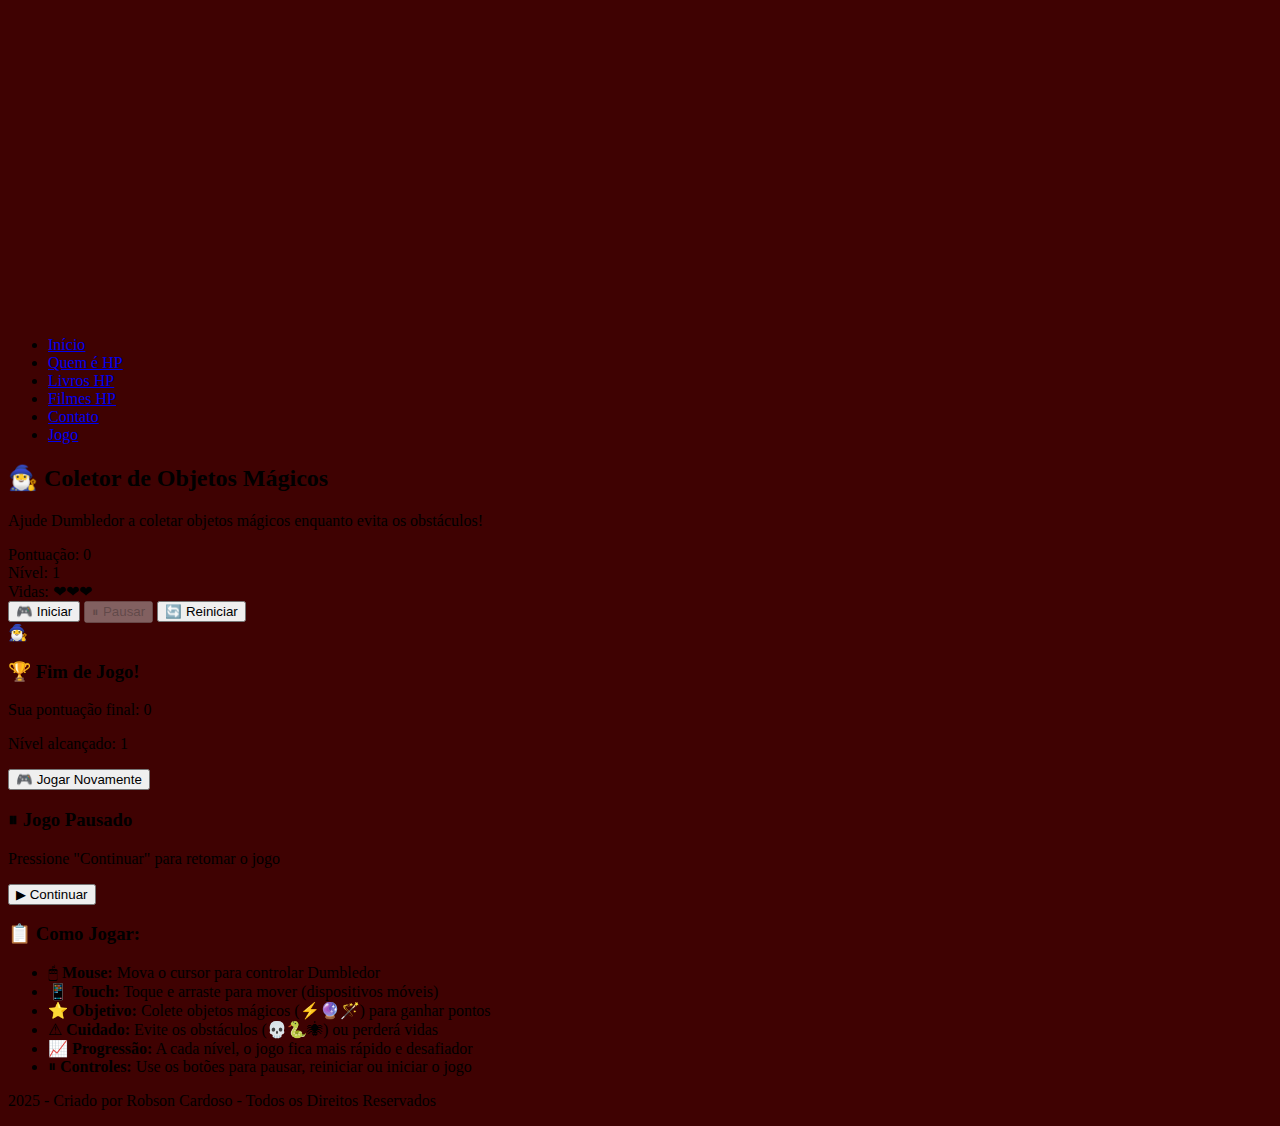
<file: jogo.html>
<!DOCTYPE html>
<html lang="pt-br">
<head>
    <meta charset="UTF-8">
    <meta name="viewport" content="width=device-width, initial-scale=1.0">
    <title>Harry Potter</title>
    <link rel="stylesheet" href="css/style.css">
    <link rel="shortcut icon" href="img/icone.jpg" type="image/x-icon">
    <link rel="preconnect" href="https://fonts.googleapis.com">
    <link rel="preconnect" href="https://fonts.gstatic.com" crossorigin>
    <link href="https://fonts.googleapis.com/css2?family=Berkshire+Swash&display=swap" rel="stylesheet">
</head>
<body>
   <header>
        <div class="container">
            <div class="logo">
                <a href="index.html#inicio"><img class="logo" src="img/logo.png" alt="Rosto do Harry Potter dourado"></a>
            </div>
            <nav>
                <ul>
                    <li><a href="index.html#inicio">Início</a></li>
                    <li><a href="index.html#quem">Quem é HP</a></li>
                    <li><a href="index.html#livros">Livros HP</a></li>
                    <li><a href="index.html#filmes">Filmes HP</a></li>
                    <li><a href="contato.html#contato">Contato</a></li>
                    <li><a href="#jogo">Jogo</a></li>
                </ul>
            </nav>
        </div>    
   </header>

    <!-- Container principal do jogo -->
    <main class="game-main">
        <!-- Título do jogo -->
        <div class="game-title">
            <h2>🧙‍♂ Coletor de Objetos Mágicos</h2>
            <p>Ajude Dumbledor a coletar objetos mágicos enquanto evita os obstáculos!</p>
        </div>

        <!-- Painel de controle e informações -->
        <div class="game-controls">
            <!-- Placar e informações do jogo -->
            <div class="game-info">
                <div class="score-display">
                    <span class="label">Pontuação:</span>
                    <span id="score" class="value">0</span>
                </div>
                <div class="level-display">
                    <span class="label">Nível:</span>
                    <span id="level" class="value">1</span>
                </div>
                <div class="lives-display">
                    <span class="label">Vidas:</span>
                    <span id="lives" class="value">❤❤❤</span>
                </div>
            </div>

            <!-- Botões de controle do jogo -->
            <div class="control-buttons">
                <button id="startBtn" class="btn btn-primary">🎮 Iniciar</button>
                <button id="pauseBtn" class="btn btn-secondary" disabled>⏸ Pausar</button>
                <button id="restartBtn" class="btn btn-accent">🔄 Reiniciar</button>
            </div>
        </div>

        <!-- Área do jogo (onde acontece a ação) -->
        <div class="game-area" id="gameArea">
            <!-- Container relativo para posicionamento absoluto dos elementos -->
            <div class="game-container" id="gameContainer">
                <!-- Personagem principal (Harry Potter) -->
                <div class="player" id="player">
                    <span class="player-icon">🧙‍♂</span>
                </div>

                <!-- Área onde aparecerão os objetos coletáveis -->
                <div class="collectibles-area" id="collectiblesArea">
                    <!-- Os objetos mágicos serão criados dinamicamente aqui -->
                </div>

                <!-- Área onde aparecerão os obstáculos -->
                <div class="obstacles-area" id="obstaclesArea">
                    <!-- Os obstáculos serão criados dinamicamente aqui -->
                </div>

                <!-- Efeitos visuais (partículas, explosões, etc.) -->
                <div class="effects-area" id="effectsArea">
                    <!-- Efeitos visuais serão criados dinamicamente aqui -->
                </div>
            </div>

            <!-- Tela de game over -->
            <div class="game-over-screen" id="gameOverScreen">
                <div class="game-over-content">
                    <h3>🏆 Fim de Jogo!</h3>
                    <p>Sua pontuação final: <span id="finalScore">0</span></p>
                    <p>Nível alcançado: <span id="finalLevel">1</span></p>
                    <button id="playAgainBtn" class="btn btn-primary">🎮 Jogar Novamente</button>
                </div>
            </div>

            <!-- Tela de pausa -->
            <div class="pause-screen" id="pauseScreen">
                <div class="pause-content">
                    <h3>⏸ Jogo Pausado</h3>
                    <p>Pressione "Continuar" para retomar o jogo</p>
                    <button id="resumeBtn" class="btn btn-primary">▶ Continuar</button>
                </div>
            </div>
        </div>

        <!-- Instruções do jogo -->
        <div class="game-instructions">
            <h3>📋 Como Jogar:</h3>
            <ul>
                <li>🖱 <strong>Mouse:</strong> Mova o cursor para controlar Dumbledor</li>
                <li>📱 <strong>Touch:</strong> Toque e arraste para mover (dispositivos móveis)</li>
                <li>⭐ <strong>Objetivo:</strong> Colete objetos mágicos (⚡🔮🪄) para ganhar pontos</li>
                <li>⚠ <strong>Cuidado:</strong> Evite os obstáculos (💀🐍🕷) ou perderá vidas</li>
                <li>📈 <strong>Progressão:</strong> A cada nível, o jogo fica mais rápido e desafiador</li>
                <li>⏸ <strong>Controles:</strong> Use os botões para pausar, reiniciar ou iniciar o jogo</li>
            </ul>
        </div>
    </main>
<footer class="ftr">
    <p>2025 - Criado por Robson Cardoso - Todos os Direitos Reservados</p>
</footer>
<script>// ===== VARIÁVEIS GLOBAIS DO JOGO =====

// Estado geral do jogo
let gameState = 'stopped'; // Estados possíveis: 'stopped', 'playing', 'paused', 'gameOver'
let gameLoop; // Variável para armazenar o ID do loop principal do jogo
let lastTime = 0; // Timestamp da última execução do loop (para controle de FPS)

// Elementos do DOM que serão manipulados
const gameArea = document.getElementById('gameArea'); // Área principal do jogo
const gameContainer = document.getElementById('gameContainer'); // Container dos elementos do jogo
const player = document.getElementById('player'); // Elemento do jogador (Harry Potter)
const collectiblesArea = document.getElementById('collectiblesArea'); // Área dos objetos coletáveis
const obstaclesArea = document.getElementById('obstaclesArea'); // Área dos obstáculos
const effectsArea = document.getElementById('effectsArea'); // Área dos efeitos visuais

// Elementos da interface do usuário
const scoreElement = document.getElementById('score'); // Display da pontuação
const levelElement = document.getElementById('level'); // Display do nível
const livesElement = document.getElementById('lives'); // Display das vidas
const gameOverScreen = document.getElementById('gameOverScreen'); // Tela de game over
const pauseScreen = document.getElementById('pauseScreen'); // Tela de pausa
const finalScoreElement = document.getElementById('finalScore'); // Pontuação final
const finalLevelElement = document.getElementById('finalLevel'); // Nível final

// Botões de controle
const startBtn = document.getElementById('startBtn'); // Botão de iniciar
const pauseBtn = document.getElementById('pauseBtn'); // Botão de pausar
const restartBtn = document.getElementById('restartBtn'); // Botão de reiniciar
const resumeBtn = document.getElementById('resumeBtn'); // Botão de continuar
const playAgainBtn = document.getElementById('playAgainBtn'); // Botão de jogar novamente

// Variáveis de pontuação e progresso
let score = 0; // Pontuação atual do jogador
let level = 1; // Nível atual do jogo
let lives = 3; // Vidas restantes do jogador
let gameSpeed = 1; // Velocidade base do jogo (aumenta com os níveis)

// Posição do jogador
let playerPosition = { // Objeto para armazenar a posição do jogador
    x: 0, // Posição horizontal (será calculada dinamicamente)
    y: 0  // Posição vertical (será calculada dinamicamente)
};

// Arrays para armazenar os objetos do jogo
let collectibles = []; // Array de objetos coletáveis ativos
let obstacles = []; // Array de obstáculos ativos
let effects = []; // Array de efeitos visuais ativos

// Configurações do jogo
const gameConfig = {
    // Velocidades de movimento (pixels por frame)
    collectibleSpeed: 2, // Velocidade base dos objetos coletáveis
    obstacleSpeed: 2.5, // Velocidade base dos obstáculos
    
    // Frequência de spawn (em frames - menor = mais frequente)
    collectibleSpawnRate: 60, // A cada 60 frames (aproximadamente 1 segundo)
    obstacleSpawnRate: 90, // A cada 90 frames (aproximadamente 1.5 segundos)
    
    // Tamanhos dos objetos (para detecção de colisão)
    playerSize: 40, // Tamanho do jogador
    collectibleSize: 25, // Tamanho dos coletáveis
    obstacleSize: 30, // Tamanho dos obstáculos
    
    // Pontuação
    pointsPerCollectible: 10, // Pontos ganhos por objeto coletado
    pointsPerLevel: 100, // Pontos necessários para subir de nível
    
    // Objetos temáticos do Harry Potter
    collectibleTypes: ['⚡', '🔮', '🪄', '📜', '🦉', '🍯'], // Objetos mágicos coletáveis
    obstacleTypes: ['💀', '🐍', '🕷', '👻', '🦇', '🔥'] // Obstáculos perigosos
};

// Contadores para controle de spawn
let collectibleSpawnCounter = 0; // Contador para spawn de coletáveis
let obstacleSpawnCounter = 0; // Contador para spawn de obstáculos

// ===== FUNÇÕES DE INICIALIZAÇÃO =====

// Função principal de inicialização do jogo
function initGame() {
    console.log('Inicializando o jogo...'); // Log para debug
    
    // Configura os event listeners dos botões
    setupEventListeners();
    
    // Configura os controles de movimento do jogador
    setupPlayerControls();
    
    // Configura a posição inicial do jogador
    setupPlayerPosition();
    
    // Configura o menu mobile responsivo
    setupMobileMenu();
    
    console.log('Jogo inicializado com sucesso!'); // Log de confirmação
}

// Configura todos os event listeners dos botões
function setupEventListeners() {
    // Botão de iniciar jogo
    startBtn.addEventListener('click', startGame);
    
    // Botão de pausar jogo
    pauseBtn.addEventListener('click', pauseGame);
    
    // Botão de reiniciar jogo
    restartBtn.addEventListener('click', restartGame);
    
    // Botão de continuar (na tela de pausa)
    resumeBtn.addEventListener('click', resumeGame);
    
    // Botão de jogar novamente (na tela de game over)
    playAgainBtn.addEventListener('click', restartGame);
    
    console.log('Event listeners configurados'); // Log para debug
}

// Configura os controles de movimento do jogador
function setupPlayerControls() {
    // Controle por mouse (desktop)
    gameContainer.addEventListener('mousemove', handleMouseMove);
    
    // Controles por touch (mobile)
    gameContainer.addEventListener('touchstart', handleTouchStart, { passive: false });
    gameContainer.addEventListener('touchmove', handleTouchMove, { passive: false });
    
    console.log('Controles do jogador configurados'); // Log para debug
}

// Configura a posição inicial do jogador
function setupPlayerPosition() {
    const containerRect = gameContainer.getBoundingClientRect(); // Obtém dimensões do container
    
    // Posiciona o jogador no centro horizontal e na parte inferior
    playerPosition.x = containerRect.width / 2; // Centro horizontal
    playerPosition.y = containerRect.height - 60; // Próximo à parte inferior
    
    // Aplica a posição inicial ao elemento do jogador
    updatePlayerPosition();
    
    console.log('Posição inicial do jogador configurada:', playerPosition); // Log para debug
}

// Configura o menu mobile responsivo
function setupMobileMenu() {
    const mobileMenuBtn = document.querySelector('.mobile-menu-btn'); // Botão do menu mobile
    const mainNav = document.querySelector('.main-nav'); // Navegação principal
    
    // Adiciona event listener para o botão do menu mobile
    if (mobileMenuBtn && mainNav) {
        mobileMenuBtn.addEventListener('click', function() {
            mainNav.classList.toggle('active'); // Alterna a classe 'active' para mostrar/ocultar menu
            console.log('Menu mobile alternado'); // Log para debug
        });
    }
}

// ===== FUNÇÕES DE CONTROLE DO JOGO =====

// Inicia o jogo
function startGame() {
    console.log('Iniciando o jogo...'); // Log para debug
    
    // Reseta todas as variáveis para o estado inicial
    resetGameVariables();
    
    // Atualiza a interface do usuário
    updateUI();
    
    // Oculta telas de sobreposição
    hideOverlayScreens();
    
    // Configura os botões para o estado de jogo ativo
    setGameActiveButtons();
    
    // Adiciona classe CSS para estado de jogo ativo
    gameArea.classList.add('game-active');
    
    // Muda o estado do jogo para 'playing'
    gameState = 'playing';
    
    // Inicia o loop principal do jogo
    startGameLoop();
    
    console.log('Jogo iniciado com sucesso!'); // Log de confirmação
}

// Pausa o jogo
function pauseGame() {
    if (gameState !== 'playing') return; // Só pausa se estiver jogando
    
    console.log('Pausando o jogo...'); // Log para debug
    
    // Muda o estado para pausado
    gameState = 'paused';
    
    // Para o loop do jogo
    stopGameLoop();
    
    // Mostra a tela de pausa
    showPauseScreen();
    
    // Atualiza os botões
    setPausedButtons();
    
    // Adiciona classe CSS para estado pausado
    gameArea.classList.add('game-paused');
    
    console.log('Jogo pausado'); // Log de confirmação
}

// Retoma o jogo após pausa
function resumeGame() {
    if (gameState !== 'paused') return; // Só retoma se estiver pausado
    
    console.log('Retomando o jogo...'); // Log para debug
    
    // Muda o estado para jogando
    gameState = 'playing';
    
    // Oculta a tela de pausa
    hidePauseScreen();
    
    // Atualiza os botões
    setGameActiveButtons();
    
    // Remove classe CSS de pausado
    gameArea.classList.remove('game-paused');
    
    // Reinicia o loop do jogo
    startGameLoop();
    
    console.log('Jogo retomado'); // Log de confirmação
}

// Reinicia o jogo completamente
function restartGame() {
    console.log('Reiniciando o jogo...'); // Log para debug
    
    // Para o loop atual se estiver rodando
    stopGameLoop();
    
    // Limpa todos os objetos da tela
    clearAllGameObjects();
    
    // Remove todas as classes de estado
    gameArea.classList.remove('game-active', 'game-paused', 'game-ended');
    
    // Inicia um novo jogo
    startGame();
    
    console.log('Jogo reiniciado'); // Log de confirmação
}

// Termina o jogo (game over)
function endGame() {
    console.log('Terminando o jogo...'); // Log para debug
    
    // Muda o estado para game over
    gameState = 'gameOver';
    
    // Para o loop do jogo
    stopGameLoop();
    
    // Atualiza a pontuação final na tela de game over
    finalScoreElement.textContent = score;
    finalLevelElement.textContent = level;
    
    // Mostra a tela de game over
    showGameOverScreen();
    
    // Atualiza os botões
    setGameOverButtons();
    
    // Adiciona classe CSS para estado de fim de jogo
    gameArea.classList.add('game-ended');
    gameArea.classList.remove('game-active', 'game-paused');
    
    console.log('Jogo terminado. Pontuação final:', score); // Log de confirmação
}

// ===== FUNÇÕES DO LOOP PRINCIPAL =====

// Inicia o loop principal do jogo
function startGameLoop() {
    lastTime = performance.now(); // Registra o tempo inicial
    gameLoop = requestAnimationFrame(gameLoopFunction); // Inicia o loop
    console.log('Loop do jogo iniciado'); // Log para debug
}

// Para o loop principal do jogo
function stopGameLoop() {
    if (gameLoop) {
        cancelAnimationFrame(gameLoop); // Cancela o loop
        gameLoop = null; // Limpa a referência
        console.log('Loop do jogo parado'); // Log para debug
    }
}

// Função principal do loop do jogo (executada a cada frame)
function gameLoopFunction(currentTime) {
    // Calcula o tempo decorrido desde o último frame
    const deltaTime = currentTime - lastTime;
    lastTime = currentTime;
    
    // Só executa se o jogo estiver ativo
    if (gameState === 'playing') {
        // Atualiza todos os elementos do jogo
        updateGame(deltaTime);
        
        // Renderiza todos os elementos na tela
        renderGame();
    }
    
    // Agenda o próximo frame se o jogo ainda estiver rodando
    if (gameState === 'playing') {
        gameLoop = requestAnimationFrame(gameLoopFunction);
    }
}

// Atualiza toda a lógica do jogo
function updateGame(deltaTime) {
    // Atualiza contadores de spawn
    updateSpawnCounters();
    
    // Cria novos objetos coletáveis
    spawnCollectibles();
    
    // Cria novos obstáculos
    spawnObstacles();
    
    // Move todos os objetos coletáveis
    updateCollectibles();
    
    // Move todos os obstáculos
    updateObstacles();
    
    // Atualiza efeitos visuais
    updateEffects();
    
    // Verifica colisões entre jogador e objetos
    checkCollisions();
    
    // Verifica se deve subir de nível
    checkLevelUp();
    
    // Remove objetos que saíram da tela
    cleanupObjects();
}

// Renderiza todos os elementos visuais
function renderGame() {
    // Atualiza a posição visual do jogador
    updatePlayerPosition();
    
    // Atualiza a interface do usuário
    updateUI();
}

// ===== FUNÇÕES DE MOVIMENTO DO JOGADOR =====

// Manipula movimento do mouse
function handleMouseMove(event) {
    if (gameState !== 'playing') return; // Só move se estiver jogando
    
    const rect = gameContainer.getBoundingClientRect(); // Obtém posição do container
    
    // Calcula nova posição baseada na posição do mouse
    playerPosition.x = event.clientX - rect.left;
    playerPosition.y = event.clientY - rect.top;
    
    // Garante que o jogador não saia dos limites
    constrainPlayerPosition();
}

// Manipula início do toque (touch)
function handleTouchStart(event) {
    event.preventDefault(); // Previne comportamento padrão do touch
    
    if (gameState !== 'playing') return; // Só move se estiver jogando
    
    const touch = event.touches[0]; // Obtém o primeiro toque
    const rect = gameContainer.getBoundingClientRect(); // Obtém posição do container
    
    // Calcula nova posição baseada na posição do toque
    playerPosition.x = touch.clientX - rect.left;
    playerPosition.y = touch.clientY - rect.top;
    
    // Garante que o jogador não saia dos limites
    constrainPlayerPosition();
}

// Manipula movimento do toque (touch)
function handleTouchMove(event) {
    event.preventDefault(); // Previne comportamento padrão do touch
    
    if (gameState !== 'playing') return; // Só move se estiver jogando
    
    const touch = event.touches[0]; // Obtém o primeiro toque
    const rect = gameContainer.getBoundingClientRect(); // Obtém posição do container
    
    // Calcula nova posição baseada na posição do toque
    playerPosition.x = touch.clientX - rect.left;
    playerPosition.y = touch.clientY - rect.top;
    
    // Garante que o jogador não saia dos limites
    constrainPlayerPosition();
}

// Garante que o jogador não saia dos limites da área do jogo
function constrainPlayerPosition() {
    const containerRect = gameContainer.getBoundingClientRect(); // Obtém dimensões do container
    const playerSize = gameConfig.playerSize; // Tamanho do jogador
    
    // Limita posição horizontal
    playerPosition.x = Math.max(playerSize / 2, Math.min(containerRect.width - playerSize / 2, playerPosition.x));
    
    // Limita posição vertical
    playerPosition.y = Math.max(playerSize / 2, Math.min(containerRect.height - playerSize / 2, playerPosition.y));
}

// Atualiza a posição visual do jogador na tela
function updatePlayerPosition() {
    // Aplica a posição calculada ao elemento do jogador
    player.style.left = (playerPosition.x - gameConfig.playerSize / 2) + 'px';
    player.style.bottom = (gameContainer.getBoundingClientRect().height - playerPosition.y - gameConfig.playerSize / 2) + 'px';
}

// ===== FUNÇÕES DE SPAWN DE OBJETOS =====

// Atualiza contadores de spawn
function updateSpawnCounters() {
    collectibleSpawnCounter++; // Incrementa contador de coletáveis
    obstacleSpawnCounter++; // Incrementa contador de obstáculos
}

// Cria novos objetos coletáveis
function spawnCollectibles() {
    // Verifica se é hora de criar um novo coletável
    if (collectibleSpawnCounter >= gameConfig.collectibleSpawnRate / gameSpeed) {
        createCollectible(); // Cria o coletável
        collectibleSpawnCounter = 0; // Reseta o contador
    }
}

// Cria novos obstáculos
function spawnObstacles() {
    // Verifica se é hora de criar um novo obstáculo
    if (obstacleSpawnCounter >= gameConfig.obstacleSpawnRate / gameSpeed) {
        createObstacle(); // Cria o obstáculo
        obstacleSpawnCounter = 0; // Reseta o contador
    }
}

// Cria um objeto coletável
function createCollectible() {
    const containerRect = gameContainer.getBoundingClientRect(); // Obtém dimensões do container
    
    // Cria objeto coletável com propriedades
    const collectible = {
        id: Date.now() + Math.random(), // ID único
        x: Math.random() * (containerRect.width - gameConfig.collectibleSize), // Posição X aleatória
        y: -gameConfig.collectibleSize, // Começa acima da tela
        type: gameConfig.collectibleTypes[Math.floor(Math.random() * gameConfig.collectibleTypes.length)], // Tipo aleatório
        element: null // Referência ao elemento DOM (será criada)
    };
    
    // Cria elemento DOM para o coletável
    collectible.element = document.createElement('div');
    collectible.element.className = 'collectible'; // Aplica classe CSS
    collectible.element.textContent = collectible.type; // Define o emoji
    collectible.element.style.left = collectible.x + 'px'; // Posição horizontal
    collectible.element.style.top = collectible.y + 'px'; // Posição vertical
    
    // Adiciona o elemento à área de coletáveis
    collectiblesArea.appendChild(collectible.element);
    
    // Adiciona o coletável ao array
    collectibles.push(collectible);
    
    console.log('Coletável criado:', collectible.type); // Log para debug
}

// Cria um obstáculo
function createObstacle() {
    const containerRect = gameContainer.getBoundingClientRect(); // Obtém dimensões do container
    
    // Cria objeto obstáculo com propriedades
    const obstacle = {
        id: Date.now() + Math.random(), // ID único
        x: Math.random() * (containerRect.width - gameConfig.obstacleSize), // Posição X aleatória
        y: -gameConfig.obstacleSize, // Começa acima da tela
        type: gameConfig.obstacleTypes[Math.floor(Math.random() * gameConfig.obstacleTypes.length)], // Tipo aleatório
        element: null // Referência ao elemento DOM (será criada)
    };
    
    // Cria elemento DOM para o obstáculo
    obstacle.element = document.createElement('div');
    obstacle.element.className = 'obstacle'; // Aplica classe CSS
    obstacle.element.textContent = obstacle.type; // Define o emoji
    obstacle.element.style.left = obstacle.x + 'px'; // Posição horizontal
    obstacle.element.style.top = obstacle.y + 'px'; // Posição vertical
    
    // Adiciona o elemento à área de obstáculos
    obstaclesArea.appendChild(obstacle.element);
    
    // Adiciona o obstáculo ao array
    obstacles.push(obstacle);
    
    console.log('Obstáculo criado:', obstacle.type); // Log para debug
}

// ===== FUNÇÕES DE ATUALIZAÇÃO DE OBJETOS =====

// Atualiza todos os objetos coletáveis
function updateCollectibles() {
    // Itera sobre todos os coletáveis
    for (let i = collectibles.length - 1; i >= 0; i--) {
        const collectible = collectibles[i]; // Obtém o coletável atual
        
        // Move o coletável para baixo
        collectible.y += gameConfig.collectibleSpeed * gameSpeed;
        
        // Atualiza posição visual
        collectible.element.style.top = collectible.y + 'px';
        
        // Remove coletável se saiu da tela
        if (collectible.y > gameContainer.getBoundingClientRect().height) {
            removeCollectible(i); // Remove da tela e do array
        }
    }
}

// Atualiza todos os obstáculos
function updateObstacles() {
    // Itera sobre todos os obstáculos
    for (let i = obstacles.length - 1; i >= 0; i--) {
        const obstacle = obstacles[i]; // Obtém o obstáculo atual
        
        // Move o obstáculo para baixo
        obstacle.y += gameConfig.obstacleSpeed * gameSpeed;
        
        // Atualiza posição visual
        obstacle.element.style.top = obstacle.y + 'px';
        
        // Remove obstáculo se saiu da tela
        if (obstacle.y > gameContainer.getBoundingClientRect().height) {
            removeObstacle(i); // Remove da tela e do array
        }
    }
}

// Atualiza todos os efeitos visuais
function updateEffects() {
    // Itera sobre todos os efeitos
    for (let i = effects.length - 1; i >= 0; i--) {
        const effect = effects[i]; // Obtém o efeito atual
        
        // Reduz o tempo de vida do efeito
        effect.lifetime--;
        
        // Remove efeito se o tempo acabou
        if (effect.lifetime <= 0) {
            removeEffect(i); // Remove da tela e do array
        }
    }
}

// ===== FUNÇÕES DE DETECÇÃO DE COLISÃO =====

// Verifica todas as colisões
function checkCollisions() {
    checkCollectibleCollisions(); // Verifica colisões com coletáveis
    checkObstacleCollisions(); // Verifica colisões com obstáculos
}

// Verifica colisões com objetos coletáveis
function checkCollectibleCollisions() {
    // Itera sobre todos os coletáveis
    for (let i = collectibles.length - 1; i >= 0; i--) {
        const collectible = collectibles[i]; // Obtém o coletável atual
        
        // Verifica se há colisão com o jogador
        if (isColliding(playerPosition, collectible, gameConfig.playerSize, gameConfig.collectibleSize)) {
            // Colisão detectada!
            collectCollectible(i); // Processa a coleta
        }
    }
}

// Verifica colisões com obstáculos
function checkObstacleCollisions() {
    // Itera sobre todos os obstáculos
    for (let i = obstacles.length - 1; i >= 0; i--) {
        const obstacle = obstacles[i]; // Obtém o obstáculo atual
        
        // Verifica se há colisão com o jogador
        if (isColliding(playerPosition, obstacle, gameConfig.playerSize, gameConfig.obstacleSize)) {
            // Colisão detectada!
            hitObstacle(i); // Processa a colisão
        }
    }
}

// Função para detectar colisão entre dois objetos circulares
function isColliding(obj1, obj2, size1, size2) {
    // Calcula a distância entre os centros dos objetos
    const dx = obj1.x - (obj2.x + size2 / 2); // Diferença horizontal
    const dy = obj1.y - (obj2.y + size2 / 2); // Diferença vertical
    const distance = Math.sqrt(dx * dx + dy * dy); // Distância euclidiana
    
    // Calcula a distância mínima para colisão
    const minDistance = (size1 + size2) / 2;
    
    // Retorna true se há colisão
    return distance < minDistance;
}

// ===== FUNÇÕES DE PROCESSAMENTO DE COLISÕES =====

// Processa a coleta de um objeto coletável
function collectCollectible(index) {
    const collectible = collectibles[index]; // Obtém o coletável
    
    // Aumenta a pontuação
    score += gameConfig.pointsPerCollectible;
    
    // Cria efeito visual de coleta
    createCollectEffect(collectible.x, collectible.y, collectible.type);
    
    // Remove o coletável
    removeCollectible(index);
    
    // Atualiza a interface
    updateUI();
    
    console.log('Coletável coletado! Pontuação:', score); // Log para debug
}

// Processa a colisão com um obstáculo
function hitObstacle(index) {
    const obstacle = obstacles[index]; // Obtém o obstáculo
    
    // Reduz uma vida
    lives--;
    
    // Cria efeito visual de colisão
    createHitEffect(obstacle.x, obstacle.y);
    
    // Remove o obstáculo
    removeObstacle(index);
    
    // Adiciona animação de colisão ao jogador
    player.classList.add('collision-animation');
    setTimeout(() => {
        player.classList.remove('collision-animation'); // Remove após a animação
    }, 600);
    
    // Atualiza a interface
    updateUI();
    
    // Verifica se o jogo acabou
    if (lives <= 0) {
        endGame(); // Termina o jogo se não há mais vidas
    }
    
    console.log('Obstáculo atingido! Vidas restantes:', lives); // Log para debug
}

// ===== FUNÇÕES DE EFEITOS VISUAIS =====

// Cria efeito visual de coleta
function createCollectEffect(x, y, type) {
    // Cria elemento do efeito
    const effect = document.createElement('div');
    effect.className = 'collect-effect'; // Aplica classe CSS
    effect.textContent = '+' + gameConfig.pointsPerCollectible; // Mostra pontos ganhos
    effect.style.position = 'absolute'; // Posicionamento absoluto
    effect.style.left = x + 'px'; // Posição horizontal
    effect.style.top = y + 'px'; // Posição vertical
    effect.style.color = '#ffd700'; // Cor dourada
    effect.style.fontWeight = 'bold'; // Negrito
    effect.style.fontSize = '1.2rem'; // Tamanho da fonte
    effect.style.pointerEvents = 'none'; // Não interfere com cliques
    effect.style.zIndex = '15'; // Camada superior
    
    // Adiciona à área de efeitos
    effectsArea.appendChild(effect);
    
    // Adiciona animação
    effect.classList.add('collect-animation');
    
    // Remove após a animação
    setTimeout(() => {
        if (effect.parentNode) {
            effectsArea.removeChild(effect);
        }
    }, 500);
    
    console.log('Efeito de coleta criado'); // Log para debug
}

// Cria efeito visual de colisão
function createHitEffect(x, y) {
    // Cria elemento do efeito
    const effect = document.createElement('div');
    effect.className = 'hit-effect'; // Aplica classe CSS
    effect.textContent = '💥'; // Emoji de explosão
    effect.style.position = 'absolute'; // Posicionamento absoluto
    effect.style.left = x + 'px'; // Posição horizontal
    effect.style.top = y + 'px'; // Posição vertical
    effect.style.fontSize = '2rem'; // Tamanho grande
    effect.style.pointerEvents = 'none'; // Não interfere com cliques
    effect.style.zIndex = '15'; // Camada superior
    
    // Adiciona à área de efeitos
    effectsArea.appendChild(effect);
    
    // Adiciona animação
    effect.classList.add('collision-animation');
    
    // Remove após a animação
    setTimeout(() => {
        if (effect.parentNode) {
            effectsArea.removeChild(effect);
        }
    }, 600);
    
    console.log('Efeito de colisão criado'); // Log para debug
}

// ===== FUNÇÕES DE REMOÇÃO DE OBJETOS =====

// Remove um coletável específico
function removeCollectible(index) {
    const collectible = collectibles[index]; // Obtém o coletável
    
    // Remove elemento do DOM
    if (collectible.element && collectible.element.parentNode) {
        collectiblesArea.removeChild(collectible.element);
    }
    
    // Remove do array
    collectibles.splice(index, 1);
}

// Remove um obstáculo específico
function removeObstacle(index) {
    const obstacle = obstacles[index]; // Obtém o obstáculo
    
    // Remove elemento do DOM
    if (obstacle.element && obstacle.element.parentNode) {
        obstaclesArea.removeChild(obstacle.element);
    }
    
    // Remove do array
    obstacles.splice(index, 1);
}

// Remove um efeito específico
function removeEffect(index) {
    const effect = effects[index]; // Obtém o efeito
    
    // Remove elemento do DOM
    if (effect.element && effect.element.parentNode) {
        effectsArea.removeChild(effect.element);
    }
    
    // Remove do array
    effects.splice(index, 1);
}

// Remove objetos que saíram da tela
function cleanupObjects() {
    const containerHeight = gameContainer.getBoundingClientRect().height; // Altura do container
    
    // Limpa coletáveis que saíram da tela
    for (let i = collectibles.length - 1; i >= 0; i--) {
        if (collectibles[i].y > containerHeight + 50) { // 50px de margem
            removeCollectible(i);
        }
    }
    
    // Limpa obstáculos que saíram da tela
    for (let i = obstacles.length - 1; i >= 0; i--) {
        if (obstacles[i].y > containerHeight + 50) { // 50px de margem
            removeObstacle(i);
        }
    }
}

// Limpa todos os objetos do jogo
function clearAllGameObjects() {
    // Remove todos os coletáveis
    while (collectibles.length > 0) {
        removeCollectible(0);
    }
    
    // Remove todos os obstáculos
    while (obstacles.length > 0) {
        removeObstacle(0);
    }
    
    // Remove todos os efeitos
    while (effects.length > 0) {
        removeEffect(0);
    }
    
    console.log('Todos os objetos do jogo foram limpos'); // Log para debug
}

// ===== FUNÇÕES DE PROGRESSÃO DO JOGO =====

// Verifica se deve subir de nível
function checkLevelUp() {
    const requiredScore = level * gameConfig.pointsPerLevel; // Pontuação necessária para o próximo nível
    
    // Verifica se atingiu a pontuação necessária
    if (score >= requiredScore) {
        levelUp(); // Sobe de nível
    }
}

// Sobe de nível
function levelUp() {
    level++; // Incrementa o nível
    gameSpeed += 0.2; // Aumenta a velocidade do jogo
    
    // Cria efeito visual de level up
    createLevelUpEffect();
    
    // Atualiza a interface
    updateUI();
    
    console.log('Level up! Nível atual:', level, 'Velocidade:', gameSpeed); // Log para debug
}

// Cria efeito visual de level up
function createLevelUpEffect() {
    // Cria elemento do efeito
    const effect = document.createElement('div');
    effect.textContent = 'NÍVEL ' + level + '!'; // Texto do level up
    effect.style.position = 'absolute'; // Posicionamento absoluto
    effect.style.top = '50%'; // Centro vertical
    effect.style.left = '50%'; // Centro horizontal
    effect.style.transform = 'translate(-50%, -50%)'; // Centraliza perfeitamente
    effect.style.color = '#ffd700'; // Cor dourada
    effect.style.fontSize = '2rem'; // Tamanho grande
    effect.style.fontWeight = 'bold'; // Negrito
    effect.style.textShadow = '2px 2px 4px rgba(0,0,0,0.8)'; // Sombra do texto
    effect.style.pointerEvents = 'none'; // Não interfere com cliques
    effect.style.zIndex = '20'; // Camada muito superior
    effect.style.animation = 'fadeInUp 1s ease-out'; // Animação de entrada
    
    // Adiciona à área de efeitos
    effectsArea.appendChild(effect);
    
    // Remove após 2 segundos
    setTimeout(() => {
        if (effect.parentNode) {
            effectsArea.removeChild(effect);
        }
    }, 2000);
    
    console.log('Efeito de level up criado'); // Log para debug
}

// ===== FUNÇÕES DE INTERFACE DO USUÁRIO =====

// Atualiza todos os elementos da interface
function updateUI() {
    updateScore(); // Atualiza pontuação
    updateLevel(); // Atualiza nível
    updateLives(); // Atualiza vidas
}

// Atualiza display da pontuação
function updateScore() {
    scoreElement.textContent = score; // Define o texto da pontuação
}

// Atualiza display do nível
function updateLevel() {
    levelElement.textContent = level; // Define o texto do nível
}

// Atualiza display das vidas
function updateLives() {
    let livesText = ''; // String para armazenar os corações
    
    // Adiciona corações baseado no número de vidas
    for (let i = 0; i < lives; i++) {
        livesText += '❤'; // Adiciona coração vermelho
    }
    
    // Adiciona corações vazios para vidas perdidas
    for (let i = lives; i < 3; i++) {
        livesText += '🖤'; // Adiciona coração preto (vazio)
    }
    
    livesElement.textContent = livesText; // Define o texto das vidas
}

// ===== FUNÇÕES DE CONTROLE DE TELAS =====

// Oculta todas as telas de sobreposição
function hideOverlayScreens() {
    gameOverScreen.style.display = 'none'; // Oculta tela de game over
    pauseScreen.style.display = 'none'; // Oculta tela de pausa
}

// Mostra a tela de game over
function showGameOverScreen() {
    gameOverScreen.style.display = 'flex'; // Mostra tela de game over
}

// Mostra a tela de pausa
function showPauseScreen() {
    pauseScreen.style.display = 'flex'; // Mostra tela de pausa
}

// Oculta a tela de pausa
function hidePauseScreen() {
    pauseScreen.style.display = 'none'; // Oculta tela de pausa
}

// ===== FUNÇÕES DE CONTROLE DE BOTÕES =====

// Configura botões para estado de jogo ativo
function setGameActiveButtons() {
    startBtn.disabled = true; // Desabilita botão de iniciar
    pauseBtn.disabled = false; // Habilita botão de pausar
    restartBtn.disabled = false; // Habilita botão de reiniciar
}

// Configura botões para estado pausado
function setPausedButtons() {
    startBtn.disabled = true; // Desabilita botão de iniciar
    pauseBtn.disabled = true; // Desabilita botão de pausar
    restartBtn.disabled = false; // Habilita botão de reiniciar
}

// Configura botões para estado de game over
function setGameOverButtons() {
    startBtn.disabled = false; // Habilita botão de iniciar
    pauseBtn.disabled = true; // Desabilita botão de pausar
    restartBtn.disabled = false; // Habilita botão de reiniciar
}

// ===== FUNÇÕES DE RESET =====

// Reseta todas as variáveis do jogo para o estado inicial
function resetGameVariables() {
    score = 0; // Reseta pontuação
    level = 1; // Reseta nível
    lives = 3; // Reseta vidas
    gameSpeed = 1; // Reseta velocidade
    collectibleSpawnCounter = 0; // Reseta contador de spawn de coletáveis
    obstacleSpawnCounter = 0; // Reseta contador de spawn de obstáculos
    
    // Limpa arrays de objetos
    collectibles = [];
    obstacles = [];
    effects = [];
    
    console.log('Variáveis do jogo resetadas'); // Log para debug
}

// ===== INICIALIZAÇÃO =====

// Aguarda o carregamento completo da página antes de inicializar
document.addEventListener('DOMContentLoaded', function() {
    console.log('DOM carregado, inicializando jogo...'); // Log para debug
    initGame(); // Chama a função de inicialização
});

// Adiciona listener para redimensionamento da janela
window.addEventListener('resize', function() {
    // Reconfigura a posição do jogador quando a janela é redimensionada
    setupPlayerPosition();
    console.log('Janela redimensionada, posição do jogador reconfigurada'); // Log para debug
});

// Log final de carregamento do script
console.log('Script do jogo carregado com sucesso!'); // Log de confirmação</script>        
</body>
</html>
</file>
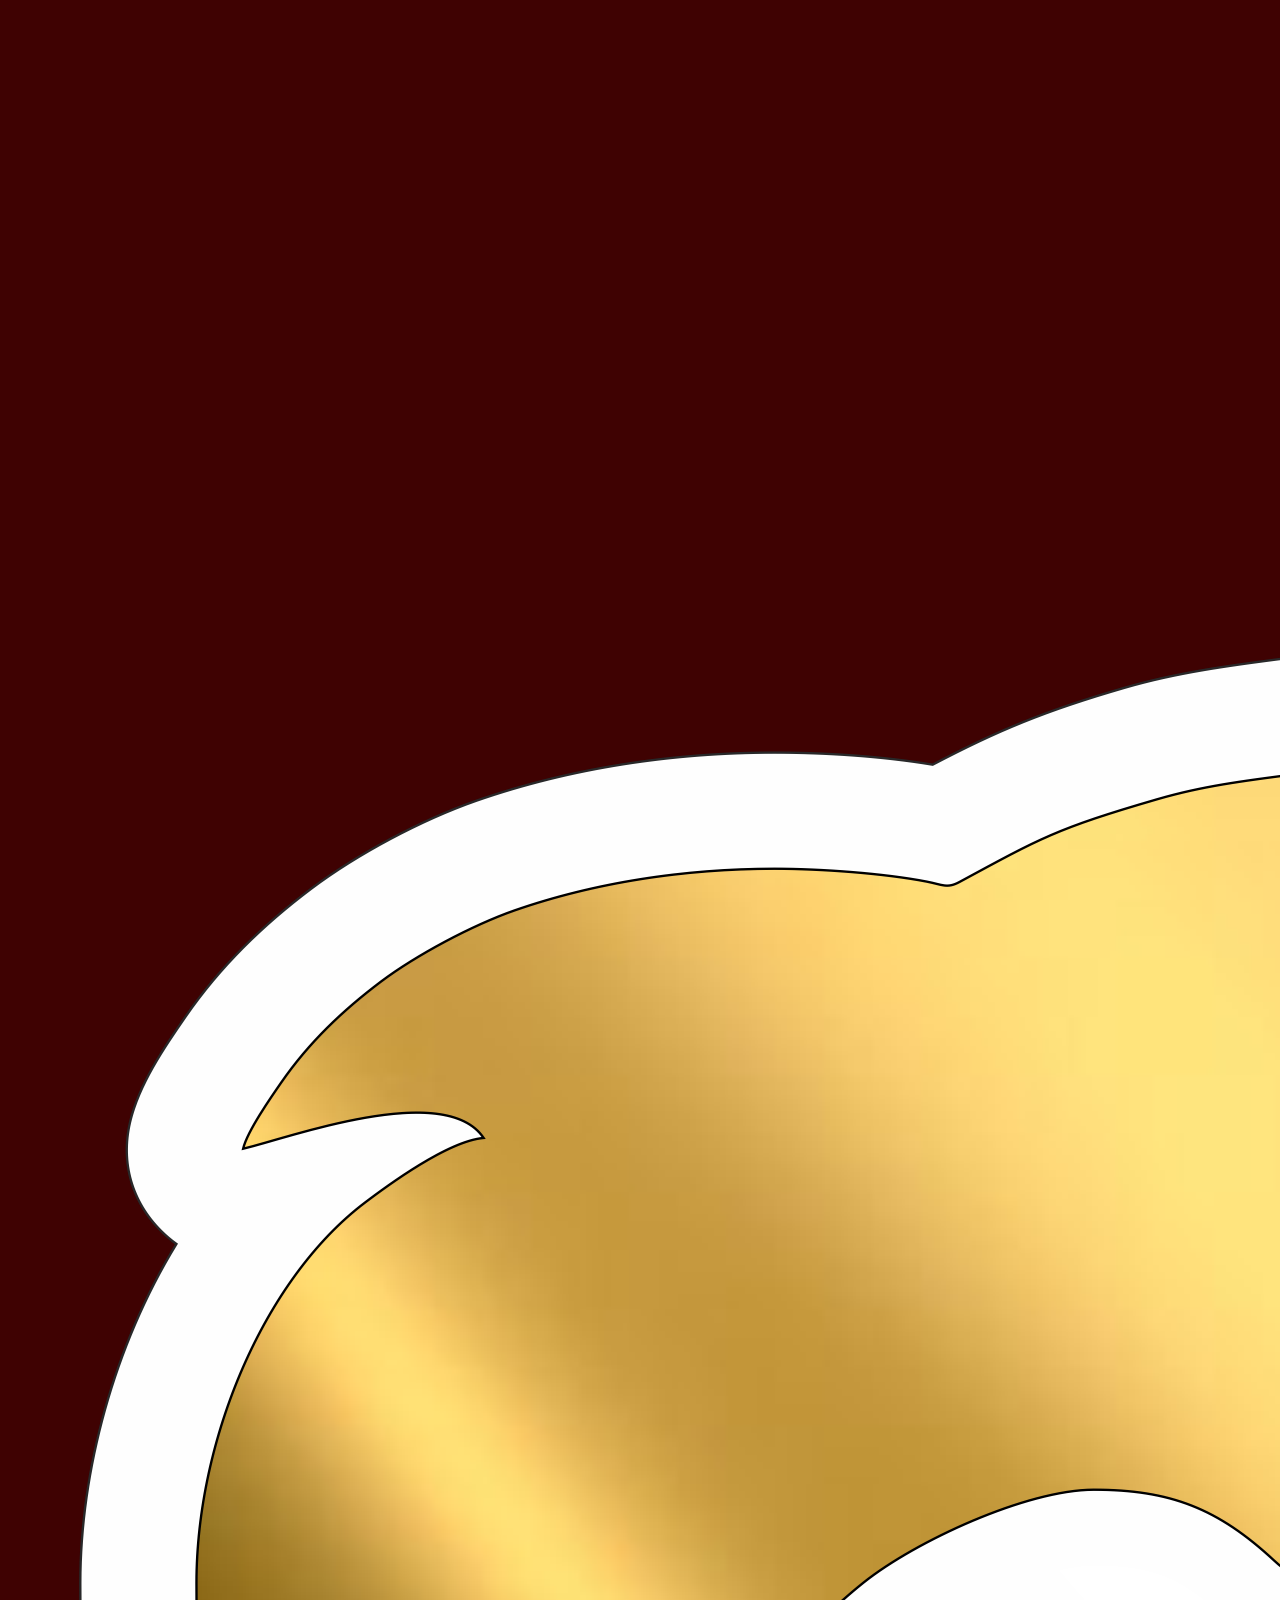
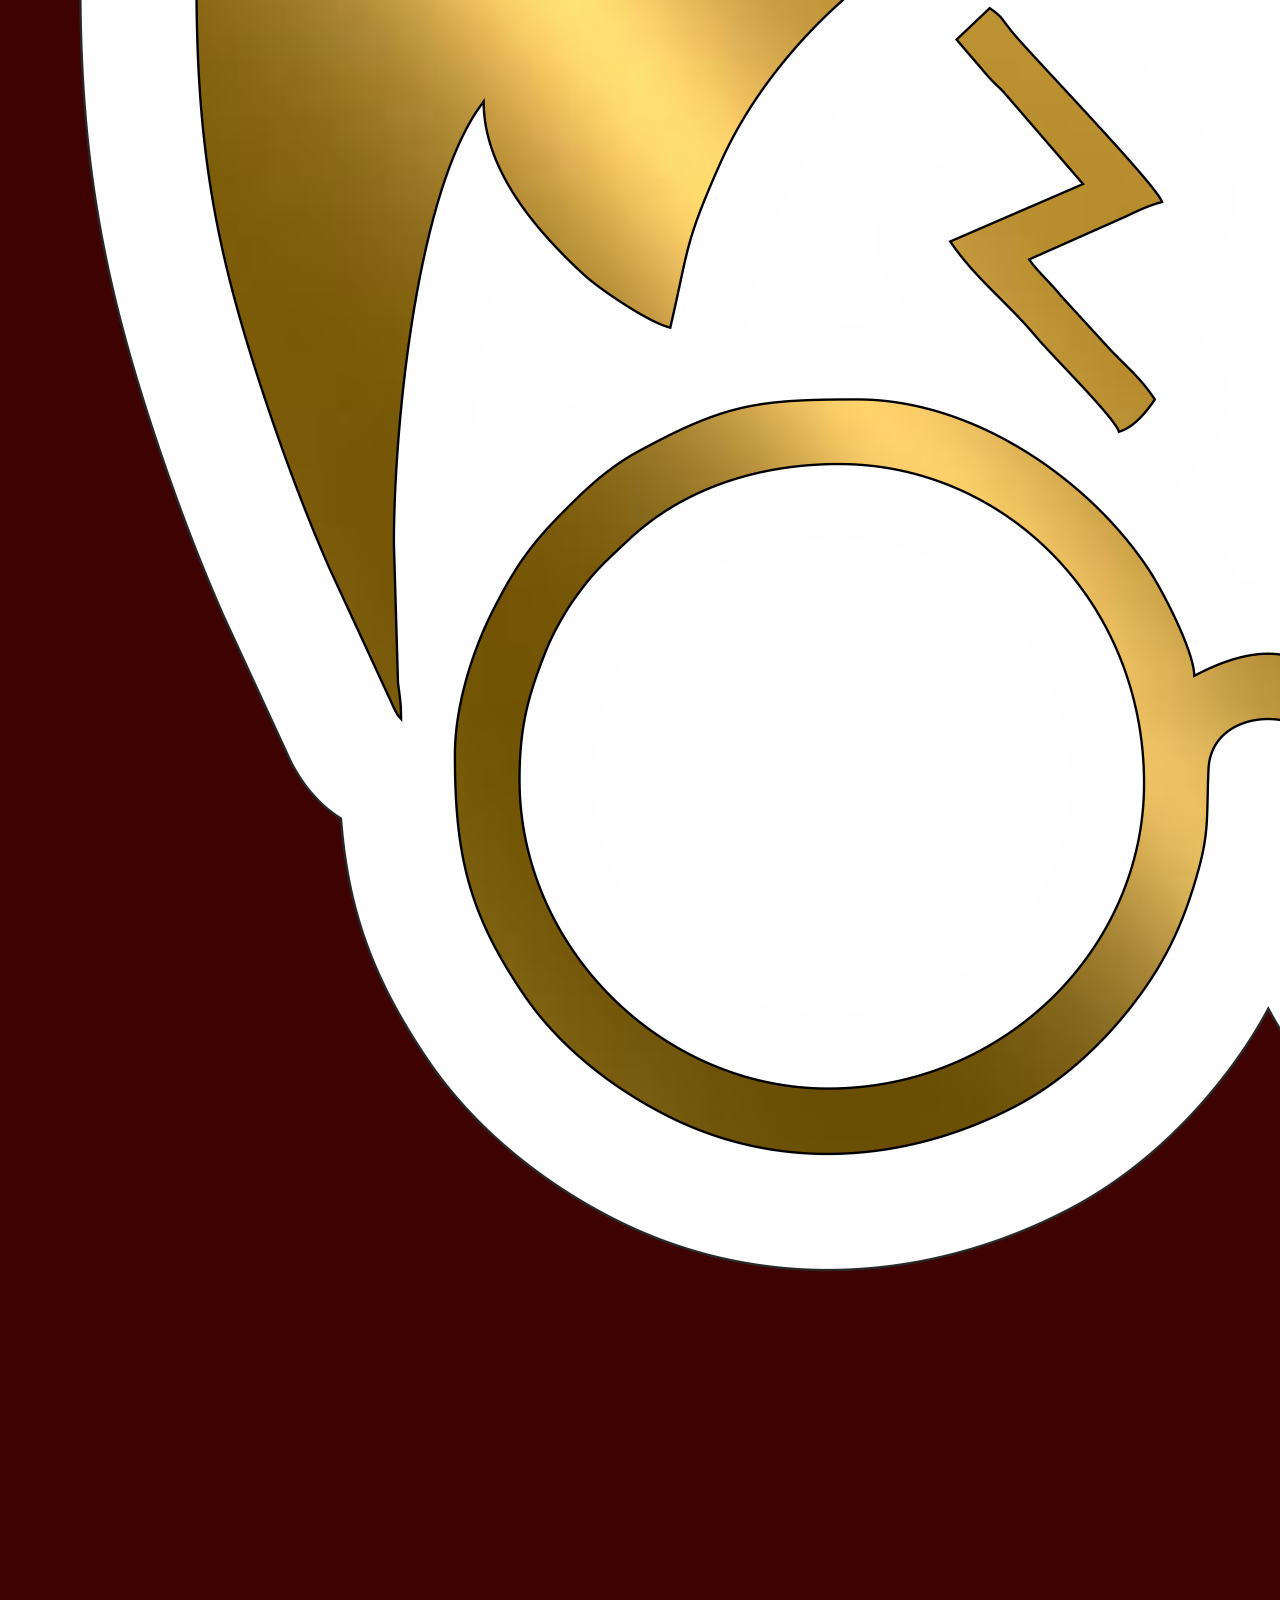
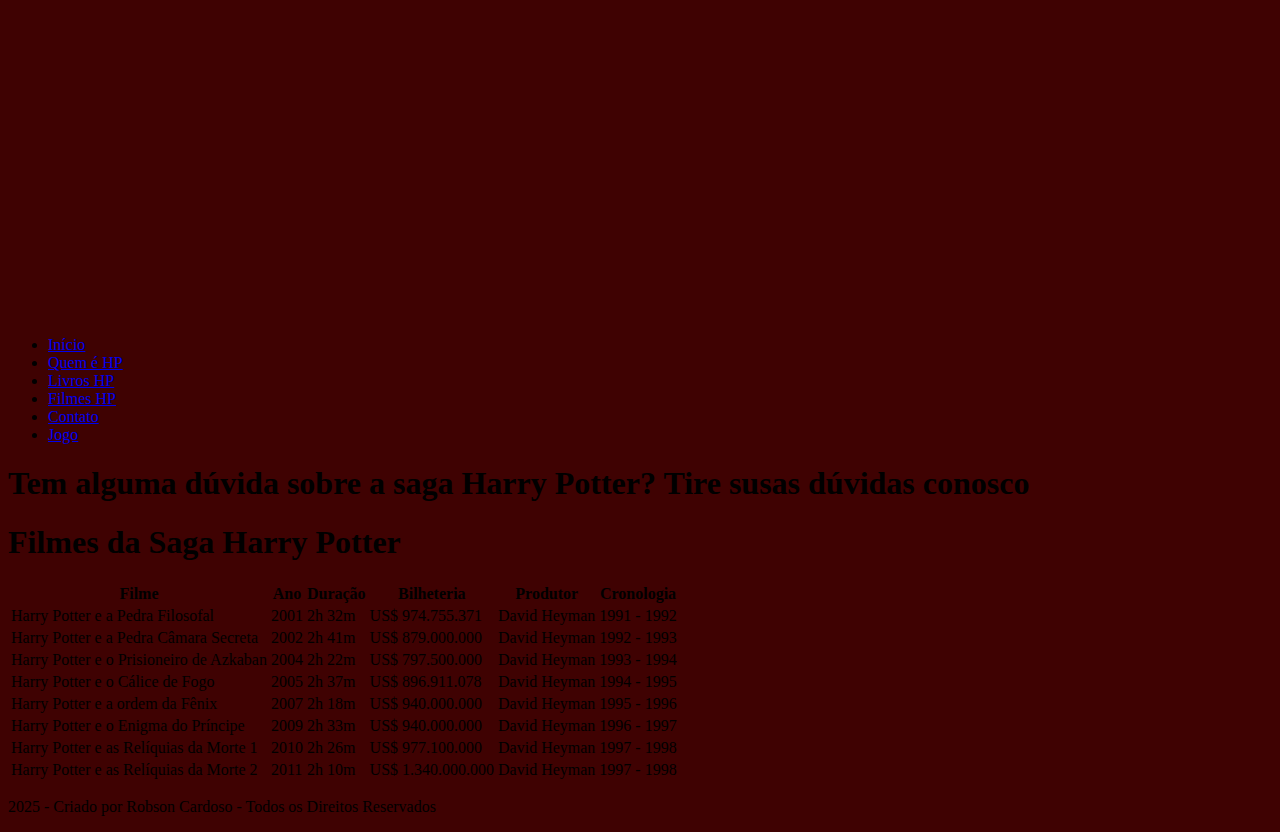
<file: tabela.html>
<!DOCTYPE html>
<html lang="pt-br">
<head>
    <meta charset="UTF-8">
    <meta name="viewport" content="width=device-width, initial-scale=1.0">
    <title>Harry Potter</title>
    <link rel="stylesheet" href="css/style.css">
    <link rel="shortcut icon" href="img/icone.jpg" type="image/x-icon">
    <link rel="preconnect" href="https://fonts.googleapis.com">
    <link rel="preconnect" href="https://fonts.gstatic.com" crossorigin>
    <link href="https://fonts.googleapis.com/css2?family=Berkshire+Swash&display=swap" rel="stylesheet">
</head>
<body>
   <header>
        <div class="container">
            <div class="logo">
                <a href="index.html#inicio"><img class="logo" src="img/logo.png" alt="Rosto do Harry Potter dourado"></a>
            </div>
            <nav>
                <ul>
                    <li><a href="index.html#inicio">Início</a></li>
                    <li><a href="index.html#quem">Quem é HP</a></li>
                    <li><a href="index.html#livros">Livros HP</a></li>
                    <li><a href="index.html#filmes">Filmes HP</a></li>
                    <li><a href="#contato">Contato</a></li>
                    <li><a href="jogo.html#jogo">Jogo</a></li>
                </ul>
            </nav>
        </div>    
   </header>
    <section id="inicio" class="bannerContato">
        <h1> Tem alguma dúvida sobre a saga Harry Potter?<abbr></abbr> Tire susas dúvidas conosco</h1>
    </section>
    <main>
         <section id="contato">
            <div class="container">
                <h1 class="centro">Filmes da Saga Harry Potter</h1>
            </div>
            <div class="containert">
                <table class="tabelaf">
                    <thead>
                        <tr>
                            <th>Filme</th>
                            <th>Ano</th>
                            <th>Duração</th>
                            <th>Bilheteria</th>
                            <th>Produtor</th>
                            <th>Cronologia</th>
                        </tr>
                    </thead>
                    <tbody>
                        <tr>
                            <td>Harry Potter e a Pedra Filosofal</td>
                            <td>2001</td>
                            <td>2h 32m</td>
                            <td>US$ 974.755.371</td>
                            <td>David Heyman</td>
                            <td>1991 - 1992</td>
                        </tr>
                        <tr>
                            <td>Harry Potter e a Pedra Câmara Secreta</td>
                            <td>2002</td>
                            <td>2h 41m</td>
                            <td>US$ 879.000.000</td>
                            <td>David Heyman</td>
                            <td>1992 - 1993</td>
                        </tr>
                        <tr>
                            <td>Harry Potter e o Prisioneiro de Azkaban</td>
                            <td>2004</td>
                            <td>2h 22m</td>
                            <td>US$ 797.500.000</td>
                            <td>David Heyman</td>
                            <td>1993 - 1994</td>
                        </tr>
                        <tr>
                            <td>Harry Potter e o Cálice de Fogo</td>
                            <td>2005</td>
                            <td>2h 37m</td>
                            <td>US$ 896.911.078</td>
                            <td>David Heyman</td>
                            <td>1994 - 1995</td>
                        </tr>
                        <tr>
                            <td>Harry Potter e a ordem da Fênix</td>
                            <td>2007</td>
                            <td>2h 18m</td>
                            <td>US$ 940.000.000</td>
                            <td>David Heyman</td>
                            <td>1995 - 1996</td>
                        </tr>
                        <tr>
                            <td>Harry Potter e o Enigma do Príncipe</td>
                            <td>2009</td>
                            <td>2h 33m</td>
                            <td>US$ 940.000.000</td>
                            <td>David Heyman</td>
                            <td>1996 - 1997</td>
                        </tr>
                        <tr>
                            <td>Harry Potter e as Relíquias da Morte 1</td>
                            <td>2010</td>
                            <td>2h 26m</td>
                            <td>US$ 977.100.000</td>
                            <td>David Heyman</td>
                            <td>1997 - 1998</td>
                        </tr>
                        <tr>
                            <td>Harry Potter e as Relíquias da Morte 2</td>
                            <td>2011</td>
                            <td>2h 10m</td>
                            <td>US$ 1.340.000.000</td>
                            <td>David Heyman</td>
                            <td>1997 - 1998</td>
                        </tr>
                    </tbody>
                </table>
            </div>
        </section>
<footer>
    <p>2025 - Criado por Robson Cardoso - Todos os Direitos Reservados</p>
</footer>
        
</body>
</html>
</file>
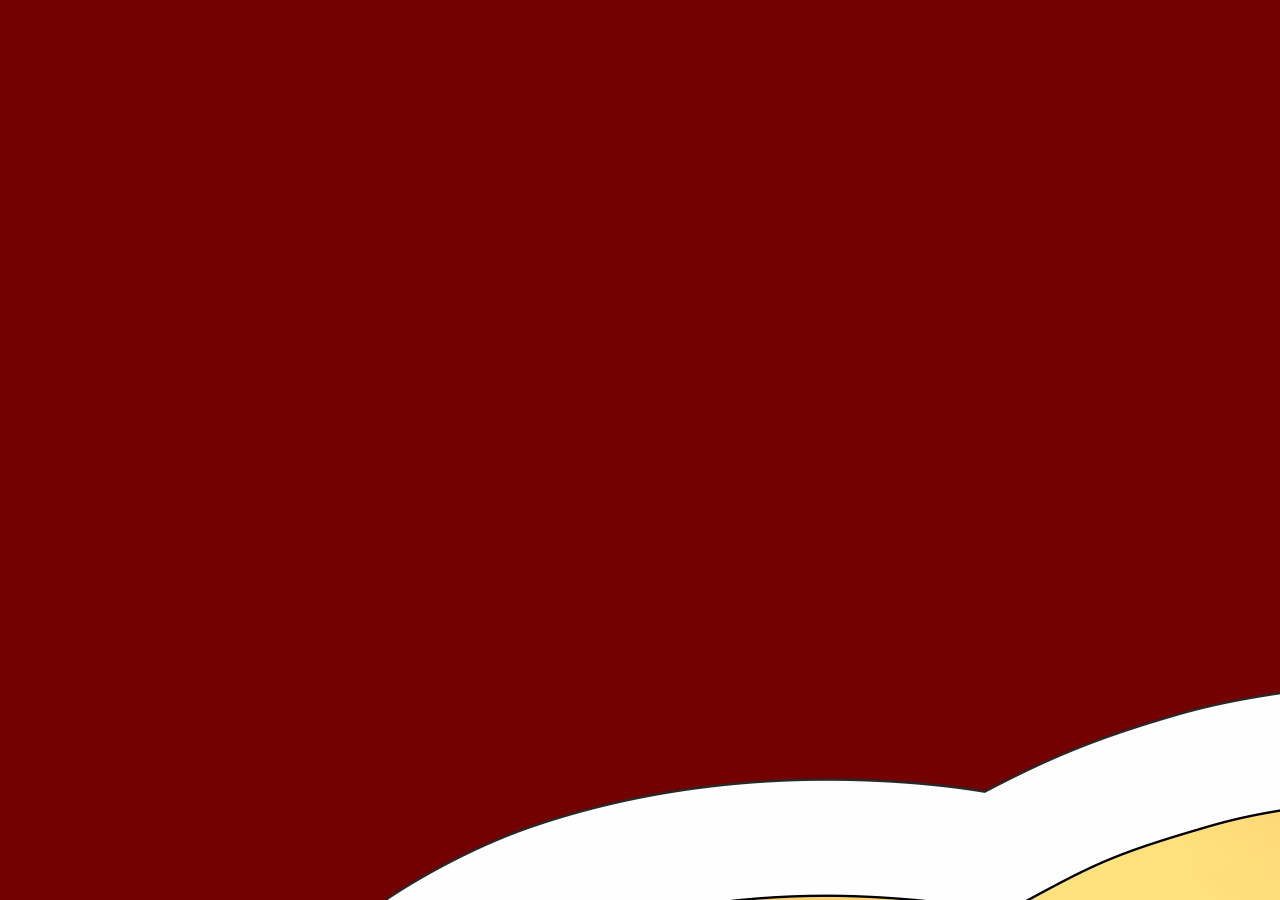
<file: Site_HarryPotter/contato.html>
<!DOCTYPE html>
<html lang="pt-br">
<head>
    <meta charset="UTF-8">
    <meta name="viewport" content="width=device-width, initial-scale=1.0">
    <title>Harry Potter</title>
    <link rel="stylesheet" href="css/style.css">
    <link rel="shortcut icon" href="img/icone.jpg" type="image/x-icon">
    <link rel="preconnect" href="https://fonts.googleapis.com">
    <link rel="preconnect" href="https://fonts.gstatic.com" crossorigin>
    <link href="https://fonts.googleapis.com/css2?family=Berkshire+Swash&display=swap" rel="stylesheet">
</head>
<body>
   <header>
        <div class="container">
            <div class="logo">
                <a href="index.html#inicio"><img class="logo" src="img/logo.png" alt="Rosto do Harry Potter dourado"></a>
            </div>
            <nav>
                <ul>
                    <li><a href="index.html#inicio">Início</a></li>
                    <li><a href="index.html#quem">Quem é HP</a></li>
                    <li><a href="index.html#livros">Livros HP</a></li>
                    <li><a href="index.html#filmes">Filmes HP</a></li>
                    <li><a href="#contato">Contato</a></li>
                </ul>
            </nav>
        </div>    
   </header>
    <section id="inicio" class="bannerContato">
        <h1> Tem alguma dúvida sobre a saga Harry Potter?<abbr></abbr> Tire susas dúvidas conosco</h1>
    </section>
    <main>
         <section id="contato">
            <div class="quem-container">
                <div class="quem-texto">
                    <h1 class="centro">Contato</h1>
                </div>
                <form class="formContato" action="https://formsubmit.co/githubrobsoncardoso@gmail.com" method="post">
                    <div class="contatog">
                        <label for="nome">Nome Completo:</label>
                        <input type="text" id="nome" name="nome" placeholder="Nome Completo" required>
                    </div>
                    <div class="contatog">
                        <label for="data">Data de nascimento:</label>
                        <input type="date" id="data" name="data" placeholder="Data" required>
                    </div>
                    <div class="contatog">
                        <label for="idade">Idade:</label>
                        <input type="number" id="idade" name="idade" min="9" max="120" required>
                    </div>
                    <div class="contatog">
                        <label for="email">E-mail:</label>
                        <input type="email" id="email" name="email" placeholder="Ex: exemplo@gmail.com" required>
                    </div>
                    <div class="contatog">
                        <label for="phone">Telefone:</label>
                        <input type="tel" id="phone" name="phone" pattern="\([0-9]{2}\)\s?[0-9]{4,5}-[0-9]{4}" placeholder="Ex: (11) 99999-9999" required>
                    </div>
                    <div class="contatog">
                        <label for="Gênero">Gênero:</label>
                        <ul>
                            <li><input type="radio" name="gênero" value="Feminino"> Feminino</li>
                            <li><input type="radio" name="gênero" value="Masculino"> Masculino</li>
                            <li><input type="radio" name="gênero" value="Outro"> Outro</li>
                            <li><input type="radio" name="gênero" value="Prefiro Não Dizer"> Prefiro Não Dizer</li>
                        </ul>
                    </div>
                    <div class="contatog">
                        <label for="livro">Qual seu livro preferido?</label>
                        <select id="areal" name="areal">
                            <option value="livro">Harry Potter e a Pedra Filosofal</option>
                            <option value="livro">Harry Potter e a Câmara Secreta</option>
                            <option value="livro">Harry Potter e o Prisioneiro de Azkaban</option>
                            <option value="livro">Harry Potter e o Cálice de Fogo</option>
                            <option value="livro">Harry Potter e a Ordem da Fênix</option>
                            <option value="livro">Harry Potter e o Enigma do Príncipe</option>
                            <option value="livro">Harry Potter e as Relíquias da Morte</option>
                        </select>
                    </div>
                    <div class="contatog">
                        <label for="filme">Qual seu filme preferido?</label>
                        <ul>
                            <li><input type="radio" name="filme" value="hppff"> Harry Potter e a Pedra Filosofal</li>
                            <li><input type="radio" name="filme" value="hpcsf"> Harry Potter e a Câmara Secreta</li>
                            <li><input type="radio" name="filme" value="hppaf"> Harry Potter e o Prisioneiro de Azkaban</li>
                            <li><input type="radio" name="filme" value="hpcff"> Harry Potter e o Cálice de Fogo</li>
                            <li><input type="radio" name="filme" value="hpoff"> Harry Potter e a Ordem da Fênix</li>
                            <li><input type="radio" name="filme" value="hpepf"> Harry Potter e o Enigma do Príncipe</li>
                            <li><input type="radio" name="filme" value="hprm1"> Harry Potter e as Relíquias da Morte Parte 1</li>
                            <li><input type="radio" name="filme" value="hpprm2"> Harry Potter e as Relíquias da Morte Parte 2</li>
                        </ul>
                    </div>
                    <div class="contatog">
                        <label for="personagem">Qual seu personagem preferido?</label>
                        <input type="text" id="personagem" name="personagem" required>
                    </div>
                    <div class="contatog">
                        <label for="duvida">Dúvida:</label>
                        <input type="textarea" id="duvida" name="duvida" required>
                    </div>
                    <div class="grupo-form centraliza">
                        <button type="submit" class="btn">Enviar</button>
                        <input type="hidden" name="_captcha" value="false"> 
                        <input type="hidden" name="_next" value="https://github.com/robsoncdesouza/Site_Harry_Potter/tree/main/Site_HarryPotter/enviado.html">       
                                   
                    </div>
                </form>    
            </div>
        </section>
<footer>
    <p>2025 - Criado por Robson Cardoso - Todos os Direitos Reservados</p>
</footer>
        
</body>
</html>
</file>
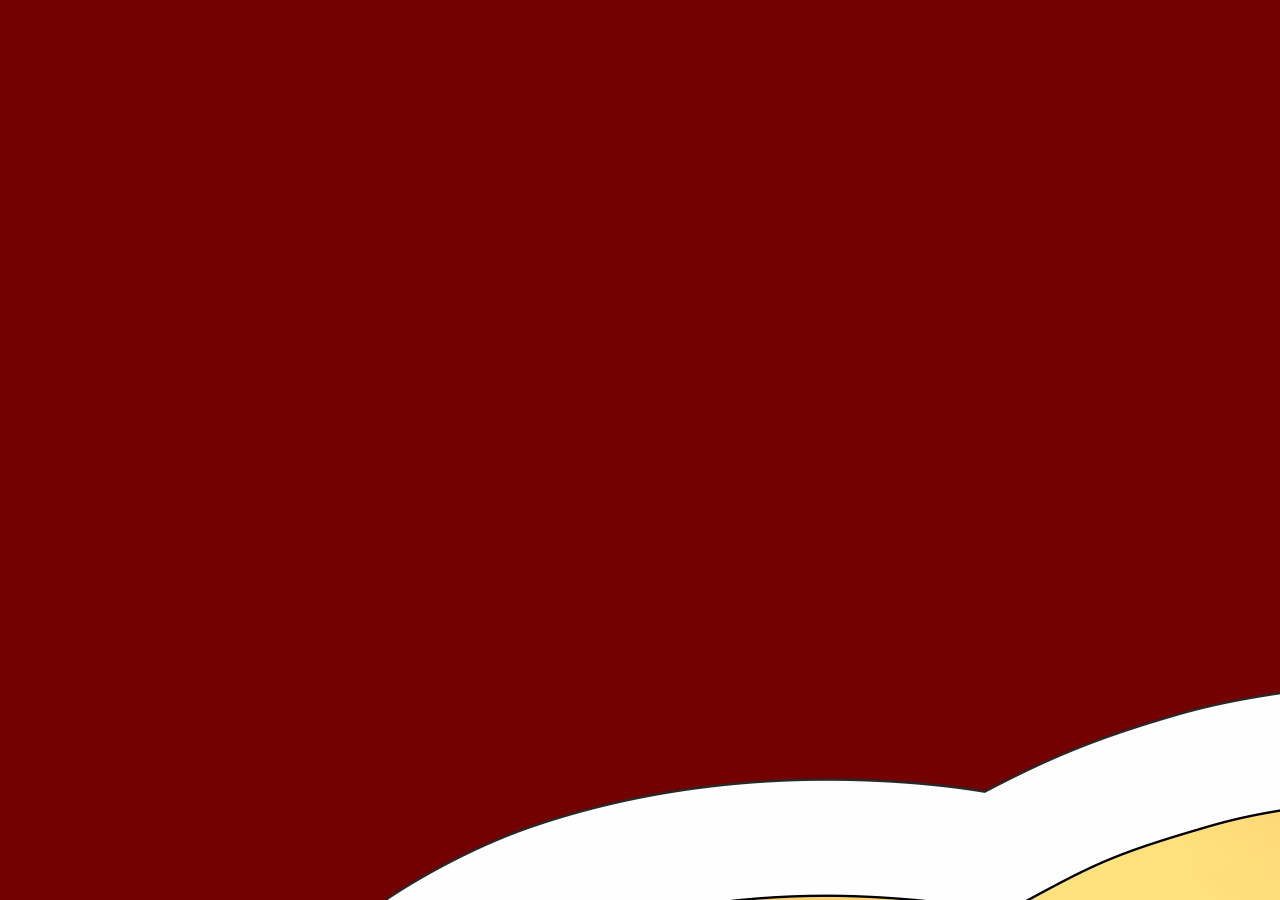
<file: Site_HarryPotter/enviado.html>
<!DOCTYPE html>
<html lang="pt-br">
<head>
    <meta charset="UTF-8">
    <meta name="viewport" content="width=device-width, initial-scale=1.0">
    <title>Harry Potter</title>
    <link rel="stylesheet" href="css/style.css">
    <link rel="shortcut icon" href="img/icone.jpg" type="image/x-icon">
    <link rel="preconnect" href="https://fonts.googleapis.com">
    <link rel="preconnect" href="https://fonts.gstatic.com" crossorigin>
    <link href="https://fonts.googleapis.com/css2?family=Berkshire+Swash&display=swap" rel="stylesheet">
</head>
<body>
   <header>
        <div class="container">
            <div class="logo">
                <a href="index.html#inicio"><img class="logo" src="img/logo.png" alt="Rosto do Harry Potter dourado"></a>
            </div>
            <nav>
                <ul>
                    <li><a href="index.html#inicio">Início</a></li>
                    <li><a href="index.html#quem">Quem é HP</a></li>
                    <li><a href="index.html#livros">Livros HP</a></li>
                    <li><a href="index.html#filmes">Filmes HP</a></li>
                    <li><a href="#contato">Contato</a></li>
                </ul>
            </nav>
        </div>    
   </header>
    <section id="inicio" class="bannerContato">
        <h1> Tem alguma dúvida sobre a saga Harry Potter?<abbr></abbr> Tire susas dúvidas conosco</h1>
    </section>
    <main>
         <section id="contato">
            <div class="quem-container">
                <div class="quem-texto">
                    <h1 class="centro">Contato</h1>
                    <h2>Seu formulário foi enviado, logo mais entraremos em contato!</h2>
                </div>
             
            </div>
        </section>
<footer>
    <p>2025 - Criado por Robson Cardoso - Todos os Direitos Reservados</p>
</footer>
        
</body>
</html>
</file>
<file: Site_HarryPotter/css/style.css>
/*
#740101 Vermelho escuro
#AD0001 Vermelho
#EEBA2F Amarelo
#D3A626 Amarelo Escuro
#000000 Preto
*/

*{
    margin: 0;
    padding: 0;
    box-sizing: border-box;
    font-family: Arial, sans-serif;
    scroll-behavior: smooth;
}

.container {
    max-width: 1200px;
    margin: auto;
    padding: 20px;
}


body {
    background-color: rgb(51, 1, 1);
}

header {
    background-color: #740101;
    color:  aliceblue;
    padding: 15px 15px 15px 15px;
    width: 100%;
    top: 0;
    position: fixed;
    z-index: 1000;
}

nav ul {
list-style: none;
display: flex;
flex-wrap: wrap;
justify-content: center;
}

nav ul li {
    margin-left: 20px;
}

nav ul li a {
    color: aliceblue;
    text-decoration: none;
}

a:hover {
    display: block;
    filter: drop-shadow(0 0 10px);
    color: rgb(217, 165, 10);
}

header .container {
display: flex;
justify-content: space-between;
align-items: center;
flex-wrap: wrap;
}

.logo {
    font-size: 2em;
    font-weight: bold;
}

@media (max-width:675px) {
    header .container {
        flex-direction: column;
        text-align: center;
    }

    nav ul {
        margin-top: 10px;
        flex-direction: column;
    }
}
</file>
<file: Site_Harry_Potter-main/Site_HarryPotter/css/style.css>
/*
#740101 Vermelho escuro
#AD0001 Vermelho
#EEBA2F Amarelo
#D3A626 Amarelo Escuro
#000000 Preto
*/

*{
    margin: 0;
    padding: 0;
    box-sizing: border-box;
    font-family: Arial, sans-serif;
    scroll-behavior: smooth;
}

.container {
    max-width: 1400px;
    margin: auto;
    padding: 20px;
}


body {
    background-color: rgb(51, 1, 1);
}

header {
    background-color: #740101;
    color:  aliceblue;
    padding: 15px 15px 15px 15px;
    width: 100%;
    top: 0;
    position: fixed;
    z-index: 1000;
}

nav ul {
list-style: none;
display: flex;
flex-wrap: wrap;
justify-content: center;
}

nav ul li {
    margin-left: 20px;
}

nav ul li a {
    color: aliceblue;
    text-decoration: none;
}

.logo {
    font-size: 2em;
    font-weight: bold;
}

nav a:hover {
    color: aliceblue;
    text-decoration: none;
    padding: 0px 1px 1px 0;
    position: relative;
}

nav a::after {
    content: " ";
    width: 0%;
    height: 4px;
    background-color: #EEBA2F;
    position: absolute;
    bottom: 0;
    left: 0;
    transition: 0.5s ease-in-out;
}

a:hover::after {
    width: 100%;
}

header .container {
display: flex;
justify-content: space-between;
align-items: center;
flex-wrap: wrap;
}

.banner{
background: url(../img/banner\ 1.png) no-repeat center/cover;
height: 400px;
display: flex;
margin-top: 90px;
align-items: flex-end;

justify-content: center;
color: #D3A626;
font-size: 1.3em;
text-align: center;
text-shadow: 4px 4px black;
}

.logo {
    width: 20%;
}

section {
    scroll-margin-top: 135px;
}

#quem {
  padding: 35px;
  background-color: rgb(51, 1, 1);
  color: aliceblue;  
}

.quem-container {
   display: flex;
   justify-content: space-between;
   align-items: center;
   gap: 40px;
   max-width: 1400px;
   margin: auto;
}

.centro {
    text-align: center;
}

.quem-texto {
    flex: 1;
    padding: 20px;
}

.quem-texto h1 {
    font-size: 1.5;
    margin-bottom: 20px;
    color: rgb(105, 82, 31);
}

.quem-texto p {
    font-size: 1;
    line-height: 1.5;
    margin-top: 10px;
}

.hex-grid {
    display: flex;
    flex-wrap: wrap;
    gap: 15px;
    justify-content: center;
    flex: 1;
}

.hex {
    width: 140px;
    height: 120px;
    clip-path: polygon(50% 0%, 93% 25%, 93% 75%, 50% 100%, 7% 75%, 7% 25%);
    overflow: hidden;
    background-color: darkgray;
    position: relative;
}

.hex img {
    width: 100%;
    height: 100%;
    object-fit: cover;
}

#livros {
    background-color:rgb(51, 1, 1);
    padding-left: 20px;
    padding-right: 20px;
    scroll-margin-top: 190px;
}

#livros .container {
    display: grid;
    grid-template-columns: repeat(auto-fit, minmax(280px, 4fr));
    gap: 10px;
    text-align: center;
    padding: 50px 0;
}

#livros .item {
    background-color: #5a0202 ;
    border: 2.5px solid #ad000a ;
    border-radius: 10px;
    padding: 20px;
    box-shadow: 0 4px 8px rgba(0, 0, 0.1);
    transition: transform 0.5 ease; box-shadow: 0.2 ease;
    cursor: pointer;
}

#livros .item:hover {
    transform: translateY(-5px);
    box-shadow: 0 8px 16px rgb(31, 29, 29);
}

#livros .item:active {
    transform: scale(0.98);
    box-shadow: 0 4px 6px rgba(0, 0, 0.15);
}

#livros .item p {
    margin-top: 15px;
    font-size: 0.95em;
    color: aliceblue;
}

#livros .item h3 {
    text-align: center;
    align-items: end;
    color: rgb(105, 82, 31);
}

#livros .imagem img {
    width: 100%;
    max-width: 250px;
    height: auto;
    margin-bottom: 10px;
}

#livros h1 {
    display: flex;
    text-align: center;
    justify-content: center;
    color: rgb(105, 82, 31);
}

.modal {
    background: aliceblue;
    padding: 20px;
    border-radius: 12px;
    box-shadow: 0 4px 10px rgba(0, 0, 0, 0.1);
    margin: auto;
    text-align: center;
}

.card h3 {
    margin-top: 0;
}

.btn {
    display: inline-block;
    margin-top: 15px;
    padding: 10px 20px;
    background: #805700;
    color: aliceblue;
    text-decoration: none;
    border-radius: 6px;
    cursor: pointer;
}

.modal {
    position: fixed;
    top: 0;
    left: 0;
    right: 0;
    width: 100vw;
    height: 100vh;
    background: rgba(0, 0, 0, 0.6);
    display: none;
    justify-content: center; 
    align-items: center;
}

.modal:target {
    display: flex;
}

.modalContent {
    background: #740101;
    padding: 30px;
    border-radius: 10px;
    max-width: 1000px;
    text-align: center;
    color: aliceblue;
    box-shadow: 0 5px 20px rgba(0, 0, 0, 0.2);
}

.modalContent h3 {
    color: rgb(105, 82, 31);
}

    .closeBtn {
        margin-top: 20px;
        display: inline-block;
        padding: 8px 16px;
        background:  #805700;
        color: aliceblue;
        border-radius: 6px;
        text-decoration: none;
    }
       
@media (max-width:675px) {
    header .container, .quem-container {
        flex-direction: column;
        text-align: center;
    }

    #quem {
        scroll-margin-top: 218px;
    }

    nav ul {
        margin-top: 10px;
        flex-direction: column;
    }

    .banner {
        margin-top: 160px;
    }

    .logo {
        width: 35%;
        align-items: center;
    }

    #livros {
        scroll-margin-top: 273px;
    }

     #livros .container {
      display: flex;
      flex-wrap: wrap;
      justify-content: center;
      
    }

       #livros .item {
      width: 65%;
    } 
}
</file>
<file: Site_HarryPotter/Site_HarryPotter/css/style.css>
/*
#740101 Vermelho escuro
#AD0001 Vermelho
#EEBA2F Amarelo
#D3A626 Amarelo Escuro
#000000 Preto
*/

*{
    margin: 0;
    padding: 0;
    box-sizing: border-box;
    font-family: "Berkshire Swash", serif;
    font-weight: 400;
    font-style: normal;
    scroll-behavior: smooth;
}

.container{
    max-width: 1400px;
    margin: auto;
    padding: 20px;
}


body{
    background-color: rgb(51, 1, 1);
}

header{
    background-color: #740101;
    color:  aliceblue;
    padding: 15px 15px 15px 15px;
    width: 100%;
    top: 0;
    position: fixed;
    z-index: 1000;
}

nav ul{
list-style: none;
display: flex;
flex-wrap: wrap;
justify-content: center;
}

nav ul li{
    margin-left: 20px;
}

nav ul li a{
    color: aliceblue;
    text-decoration: none;
}

.logo{
    font-size: 2em;
    font-weight: bold;
}

nav a:hover{
    color: aliceblue;
    text-decoration: none;
    padding: 0px 1px 1px 0;
    position: relative;
}

nav a::after{
    content: " ";
    width: 0%;
    height: 4px;
    background-color: #EEBA2F;
    position: absolute;
    bottom: 0;
    left: 0;
    transition: 0.5s ease-in-out;
}

a:hover::after{
    width: 100%;
}

header .container{
display: flex;
justify-content: space-between;
align-items: center;
flex-wrap: wrap;
}

.banner{
background: url(../img/banner1.png) no-repeat center/cover;
height: 400px;
display: flex;
margin-top: 90px;
align-items: flex-end;
justify-content: center;
color: #D3A626;
font-size: 1.3rem;
text-align: center;
text-shadow: 4px 4px black;
}

.logo{
    width: 20%;
}

section{
    scroll-margin-top: 135px;
}

#quem{
  padding: 35px;
  background-color: rgb(51, 1, 1);
  color: aliceblue;  
}

.quem-container{
   display: flex;
   justify-content: space-between;
   align-items: center;
   gap: 40px;
   max-width: 1400px;
   margin: auto;
}

.centro{
    text-align: center;
}

.quem-texto{
    flex: 1;
    padding: 20px;
}

.quem-texto h1{
    font-size: 2.5;
    margin-bottom: 20px;
    color: #D3A626
}

.quem-texto p{
    font-size: 1.2em;
    line-height: 1.5;
    margin-top: 10px;
}

.hex-grid{
    display: flex;
    flex-wrap: wrap;
    gap: 15px;
    justify-content: center;
    flex: 1;
}

.hex{
    width: 140px;
    height: 120px;
    clip-path: polygon(50% 0%, 93% 25%, 93% 75%, 50% 100%, 7% 75%, 7% 25%);
    overflow: hidden;
    background-color: darkgray;
    position: relative;
}

.hex img{
    width: 100%;
    height: 100%;
    object-fit: cover;
}

#livros{
    background-color:rgb(51, 1, 1);
    padding-left: 20px;
    padding-right: 20px;
    scroll-margin-top: 190px;
}

#livros .container{
    display: grid;
    grid-template-columns: repeat(auto-fit, minmax(280px, 4fr));
    gap: 10px;
    text-align: center;
    padding: 50px 0;
}

#livros .item{
    background-color: #5a0202 ;
    border: 2.5px solid #ad000a ;
    border-radius: 10px;
    padding: 20px;
    box-shadow: 0 4px 8px rgba(0, 0, 0.1);
    transition: transform 0.5 ease; box-shadow: 0.2 ease;
    cursor: pointer;
}

#livros .item:hover{
    transform: translateY(-5px);
    box-shadow: 0 8px 16px rgb(31, 29, 29);
}

#livros .item:active{
    transform: scale(0.98);
    box-shadow: 0 4px 6px rgba(0, 0, 0.15);
}

#livros .item p{
    margin-top: 15px;
    font-size: 0.95em;
    color: aliceblue;
}

#livros .item h3{
    text-align: center;
    align-items: end;
    color: #D3A626
}

#livros .imagem img{
    width: 100%;
    max-width: 250px;
    height: auto;
    margin-bottom: 10px;
}

#livros h1{
    font-size: 2.5;
    display: flex;
    text-align: center;
    justify-content: center;
    color: #D3A626
}

.modal{
    background: aliceblue;
    padding: 20px;
    border-radius: 12px;
    box-shadow: 0 4px 10px rgba(0, 0, 0, 0.1);
    margin: auto;
    text-align: center;
}

.card h3{
    margin-top: 0;
}

.btn{
    display: inline-block;
    margin-top: 15px;
    padding: 10px 20px;
    background: #805700;
    color: aliceblue;
    text-decoration: none;
    border-radius: 6px;
    cursor: pointer;
}

.modal{
    position: fixed;
    top: 0;
    left: 0;
    right: 0;
    width: 100vw;
    height: 100vh;
    margin-top: 50px;
    background: rgba(0, 0, 0, 0.6);
    display: none;
    justify-content: center; 
    align-items: center;
}

.modal:target{
    display: flex;
}

.modalContent{
    background: #740101;
    padding: 30px;
    border-radius: 10px;
    max-width: 600px;
    max-height: 90vh;
    overflow-y: auto;
    text-align: center;
    color: aliceblue;
    box-shadow: 0 5px 20px rgba(0, 0, 0, 0.2);
}

.modalContent h3{
    color: rgb(105, 82, 31);
}

.closeBtn{
    margin-top: 20px;
    display: inline-block;
    padding: 8px 16px;
    background:  #805700;
    color: aliceblue;
    border-radius: 6px;
    text-decoration: none;
}

#filmes{
    background-color:rgb(51, 1, 1);
    padding-left: 20px;
    padding-right: 20px;
    scroll-margin-top: 190px;
}

#filmes h1{
    margin-top: 40px;
    font-size: 2em;
    margin-bottom: 20px;
    display: flex;
    text-align: center;
    justify-content: center;
    color: #D3A626
     
}

#filmes .containerl{
    display: grid;
    grid-template-columns: repeat(auto-fit, minmax(300px, 4fr));
    gap: 10px;
    text-align: center;
    padding: 50px 0;
    margin-left: 20px;
    margin-right: 20px;
    justify-content: center;
}

#filmes .imgl img{
    background-color: #5a0202 ;
    border: 2.5px solid #ad000a ;
    border-radius: 30px;
    padding: 20px;
    box-shadow: 0 8px 16px rgba(0, 0, 0.1);
    transition: transform 0.5 ease; box-shadow: 0.2 ease;
    cursor: pointer;
    align-items: center;
    justify-content: center;
    margin-left: 30px;
    margin-right: 30px;
    max-width: 250px;
    width: 100%;
}

#filmes .imgl img:hover{
    transform: translateX(-5px);
    box-shadow: 0 8px 16px rgb(31, 29, 29);
}

#filmes .imgl img:active{
    transform: scale(0.98);
    box-shadow: 0 4px 6px rgba(0, 0, 0.15);
}

#filmes h3{
    display: flex;
    margin-bottom: 10px;
    justify-content: center;
    text-align: center;
    color: #D3A626
}

#filmes .h1{
    font-size: 2.5;
    margin-bottom: 20px;
    color: #D3A626
}
       
@media (max-width:675px){
    header .container, .quem-container{
        flex-direction: column;
        text-align: center;
    }

    #quem{
        scroll-margin-top: 195px;
    }

    nav ul{
        margin-top: 10px;
        flex-direction: column;
    }

    .banner{
        margin-top: 160px;
        width: 100%;
        text-align: center;
        flex-wrap: wrap;
    }

    .logo{
        width: 35%;
        align-items: center;
    }

    #livros{
        scroll-margin-top: 250px;
    }

     #livros .container{
      display: flex;
      flex-wrap: wrap;
      justify-content: center;
      align-items: center;
    }

       #livros .item{
        margin: 0; 
        justify-items: center;
        align-items: center;
    }

    .modal{
        margin-top: 145px;
    }

    .modalContent{
        max-height: 60vh;
    }

    #filmes{
        scroll-margin-top: 250px;
    }

    #filmes .imgl img{
        justify-content: center;
        align-items: center;
        margin: 0;
    }
}

@media (max-width:321px){

}
</file>
<file: css/style.css>
body {
    background-color: rgb(63, 2, 2);
}
</file>
